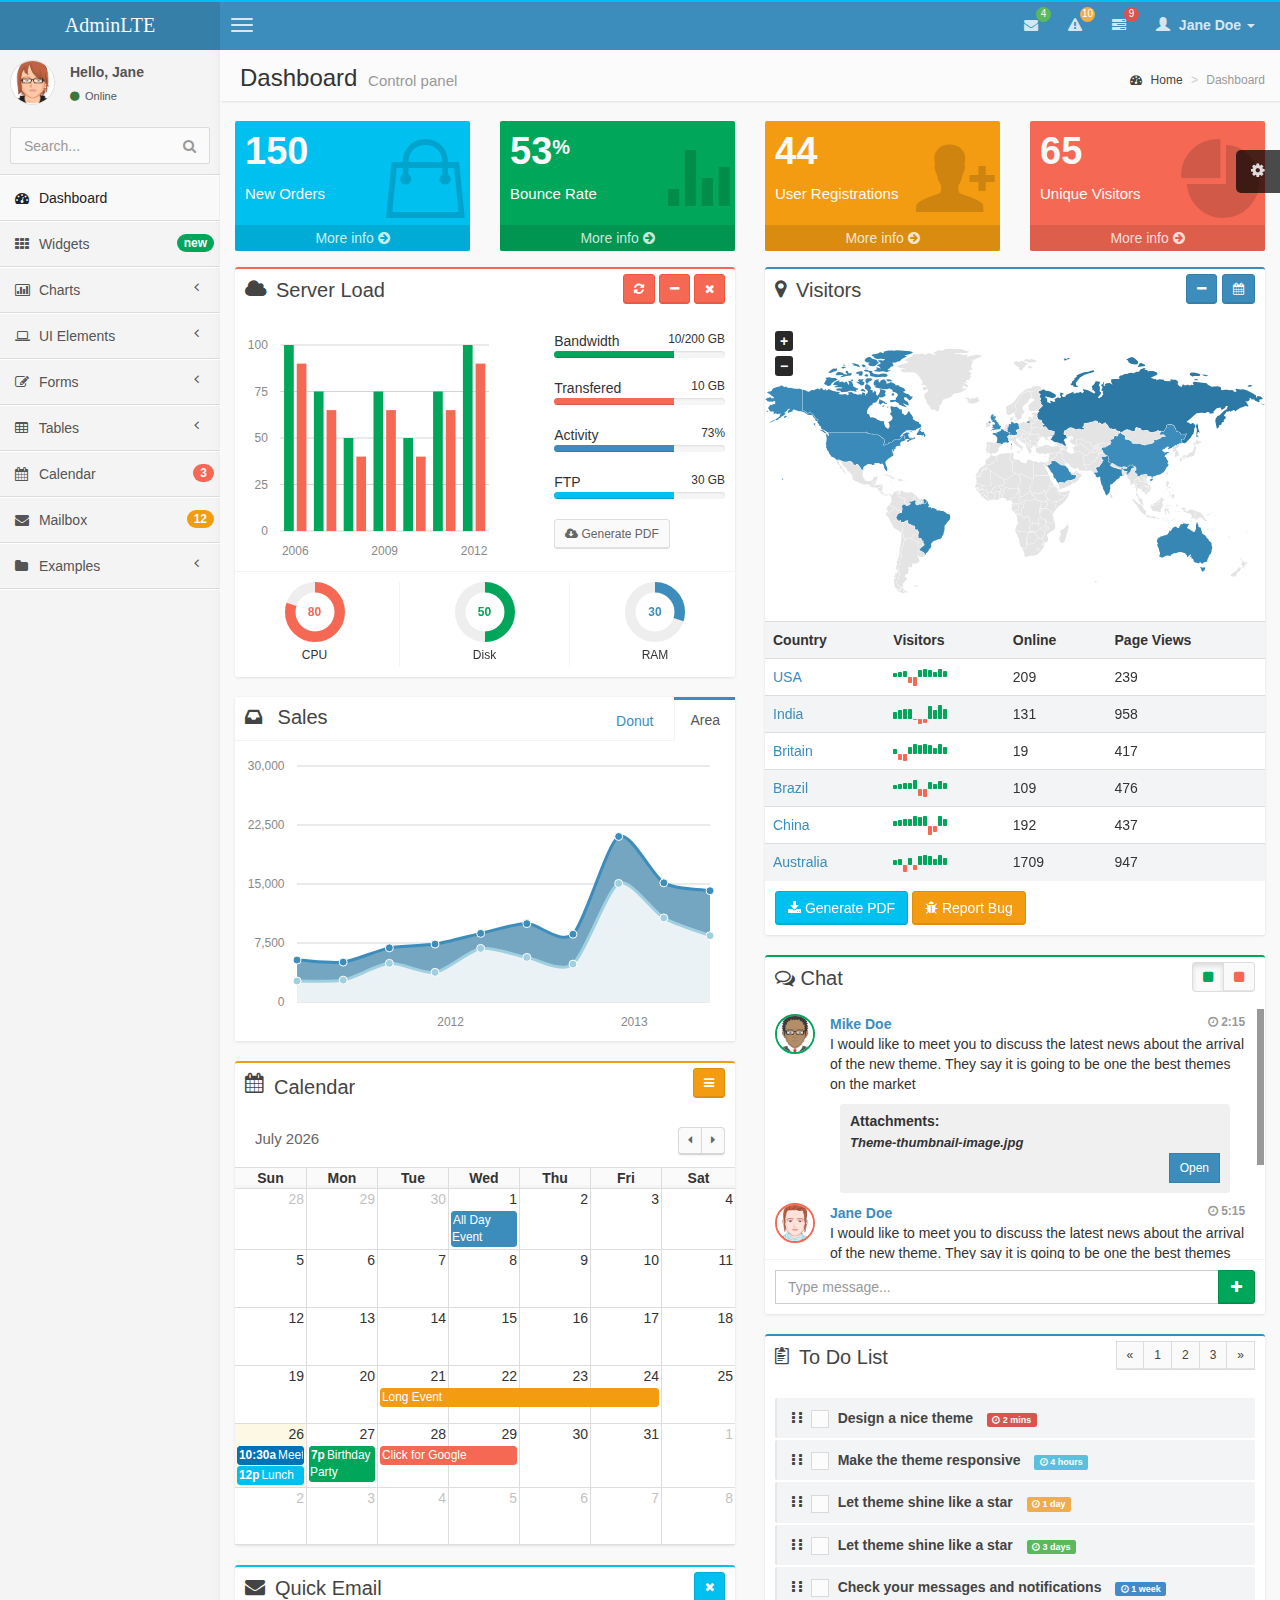
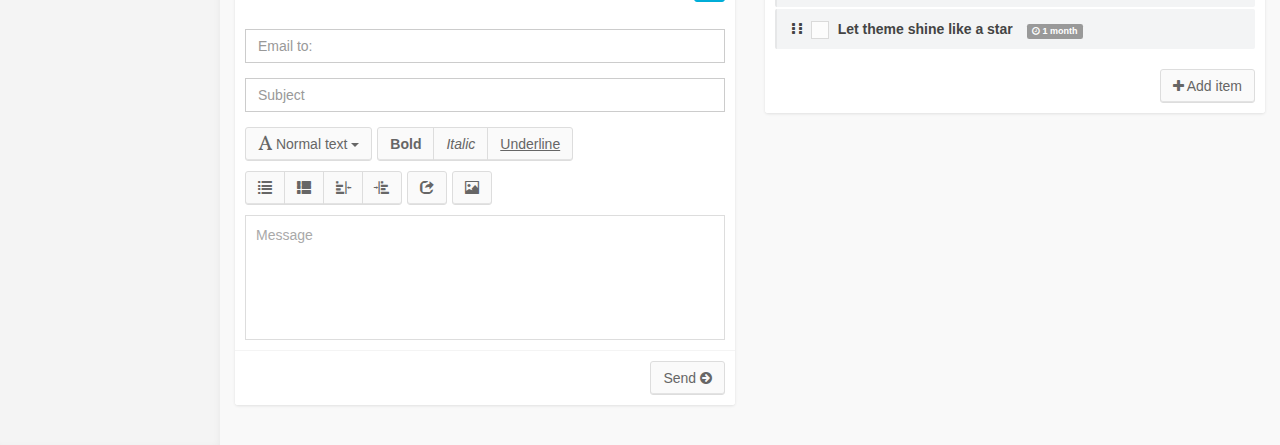
<file: web/ALTE-template/index.html>
<!DOCTYPE html>
<html>
    <head>
        <meta charset="UTF-8">
        <title>AdminLTE | Dashboard</title>
        <meta content='width=device-width, initial-scale=1, maximum-scale=1, user-scalable=no' name='viewport'>
        <!-- bootstrap 3.0.2 -->
        <link href="css/bootstrap.min.css" rel="stylesheet" type="text/css" />
        <!-- font Awesome -->
        <link href="css/font-awesome.min.css" rel="stylesheet" type="text/css" />
        <!-- Ionicons -->
        <link href="css/ionicons.min.css" rel="stylesheet" type="text/css" />
        <!-- Morris chart -->
        <link href="css/morris/morris.css" rel="stylesheet" type="text/css" />
        <!-- jvectormap -->
        <link href="css/jvectormap/jquery-jvectormap-1.2.2.css" rel="stylesheet" type="text/css" />
        <!-- fullCalendar -->
        <link href="css/fullcalendar/fullcalendar.css" rel="stylesheet" type="text/css" />
        <!-- Daterange picker -->
        <link href="css/daterangepicker/daterangepicker-bs3.css" rel="stylesheet" type="text/css" />
        <!-- bootstrap wysihtml5 - text editor -->
        <link href="css/bootstrap-wysihtml5/bootstrap3-wysihtml5.min.css" rel="stylesheet" type="text/css" />
        <!-- Theme style -->
        <link href="css/AdminLTE.css" rel="stylesheet" type="text/css" />

        <!-- HTML5 Shim and Respond.js IE8 support of HTML5 elements and media queries -->
        <!-- WARNING: Respond.js doesn't work if you view the page via file:// -->
        <!--[if lt IE 9]>
          <script src="https://oss.maxcdn.com/libs/html5shiv/3.7.0/html5shiv.js"></script>
          <script src="https://oss.maxcdn.com/libs/respond.js/1.3.0/respond.min.js"></script>
        <![endif]-->
    </head>
    <body class="skin-blue">
        <!-- header logo: style can be found in header.less -->
        <header class="header">
            <a href="index.html" class="logo">
                <!-- Add the class icon to your logo image or logo icon to add the margining -->
                AdminLTE
            </a>
            <!-- Header Navbar: style can be found in header.less -->
            <nav class="navbar navbar-static-top" role="navigation">
                <!-- Sidebar toggle button-->
                <a href="#" class="navbar-btn sidebar-toggle" data-toggle="offcanvas" role="button">
                    <span class="sr-only">Toggle navigation</span>
                    <span class="icon-bar"></span>
                    <span class="icon-bar"></span>
                    <span class="icon-bar"></span>
                </a>
                <div class="navbar-right">
                    <ul class="nav navbar-nav">
                        <!-- Messages: style can be found in dropdown.less-->
                        <li class="dropdown messages-menu">
                            <a href="#" class="dropdown-toggle" data-toggle="dropdown">
                                <i class="fa fa-envelope"></i>
                                <span class="label label-success">4</span>
                            </a>
                            <ul class="dropdown-menu">
                                <li class="header">You have 4 messages</li>
                                <li>
                                    <!-- inner menu: contains the actual data -->
                                    <ul class="menu">
                                        <li><!-- start message -->
                                            <a href="#">
                                                <div class="pull-left">
                                                    <img src="img/avatar3.png" class="img-circle" alt="User Image"/>
                                                </div>
                                                <h4>
                                                    Support Team
                                                    <small><i class="fa fa-clock-o"></i> 5 mins</small>
                                                </h4>
                                                <p>Why not buy a new awesome theme?</p>
                                            </a>
                                        </li><!-- end message -->
                                        <li>
                                            <a href="#">
                                                <div class="pull-left">
                                                    <img src="img/avatar2.png" class="img-circle" alt="user image"/>
                                                </div>
                                                <h4>
                                                    AdminLTE Design Team
                                                    <small><i class="fa fa-clock-o"></i> 2 hours</small>
                                                </h4>
                                                <p>Why not buy a new awesome theme?</p>
                                            </a>
                                        </li>
                                        <li>
                                            <a href="#">
                                                <div class="pull-left">
                                                    <img src="img/avatar.png" class="img-circle" alt="user image"/>
                                                </div>
                                                <h4>
                                                    Developers
                                                    <small><i class="fa fa-clock-o"></i> Today</small>
                                                </h4>
                                                <p>Why not buy a new awesome theme?</p>
                                            </a>
                                        </li>
                                        <li>
                                            <a href="#">
                                                <div class="pull-left">
                                                    <img src="img/avatar2.png" class="img-circle" alt="user image"/>
                                                </div>
                                                <h4>
                                                    Sales Department
                                                    <small><i class="fa fa-clock-o"></i> Yesterday</small>
                                                </h4>
                                                <p>Why not buy a new awesome theme?</p>
                                            </a>
                                        </li>
                                        <li>
                                            <a href="#">
                                                <div class="pull-left">
                                                    <img src="img/avatar.png" class="img-circle" alt="user image"/>
                                                </div>
                                                <h4>
                                                    Reviewers
                                                    <small><i class="fa fa-clock-o"></i> 2 days</small>
                                                </h4>
                                                <p>Why not buy a new awesome theme?</p>
                                            </a>
                                        </li>
                                    </ul>
                                </li>
                                <li class="footer"><a href="#">See All Messages</a></li>
                            </ul>
                        </li>
                        <!-- Notifications: style can be found in dropdown.less -->
                        <li class="dropdown notifications-menu">
                            <a href="#" class="dropdown-toggle" data-toggle="dropdown">
                                <i class="fa fa-warning"></i>
                                <span class="label label-warning">10</span>
                            </a>
                            <ul class="dropdown-menu">
                                <li class="header">You have 10 notifications</li>
                                <li>
                                    <!-- inner menu: contains the actual data -->
                                    <ul class="menu">
                                        <li>
                                            <a href="#">
                                                <i class="ion ion-ios7-people info"></i> 5 new members joined today
                                            </a>
                                        </li>
                                        <li>
                                            <a href="#">
                                                <i class="fa fa-warning danger"></i> Very long description here that may not fit into the page and may cause design problems
                                            </a>
                                        </li>
                                        <li>
                                            <a href="#">
                                                <i class="fa fa-users warning"></i> 5 new members joined
                                            </a>
                                        </li>

                                        <li>
                                            <a href="#">
                                                <i class="ion ion-ios7-cart success"></i> 25 sales made
                                            </a>
                                        </li>
                                        <li>
                                            <a href="#">
                                                <i class="ion ion-ios7-person danger"></i> You changed your username
                                            </a>
                                        </li>
                                    </ul>
                                </li>
                                <li class="footer"><a href="#">View all</a></li>
                            </ul>
                        </li>
                        <!-- Tasks: style can be found in dropdown.less -->
                        <li class="dropdown tasks-menu">
                            <a href="#" class="dropdown-toggle" data-toggle="dropdown">
                                <i class="fa fa-tasks"></i>
                                <span class="label label-danger">9</span>
                            </a>
                            <ul class="dropdown-menu">
                                <li class="header">You have 9 tasks</li>
                                <li>
                                    <!-- inner menu: contains the actual data -->
                                    <ul class="menu">
                                        <li><!-- Task item -->
                                            <a href="#">
                                                <h3>
                                                    Design some buttons
                                                    <small class="pull-right">20%</small>
                                                </h3>
                                                <div class="progress xs">
                                                    <div class="progress-bar progress-bar-aqua" style="width: 20%" role="progressbar" aria-valuenow="20" aria-valuemin="0" aria-valuemax="100">
                                                        <span class="sr-only">20% Complete</span>
                                                    </div>
                                                </div>
                                            </a>
                                        </li><!-- end task item -->
                                        <li><!-- Task item -->
                                            <a href="#">
                                                <h3>
                                                    Create a nice theme
                                                    <small class="pull-right">40%</small>
                                                </h3>
                                                <div class="progress xs">
                                                    <div class="progress-bar progress-bar-green" style="width: 40%" role="progressbar" aria-valuenow="20" aria-valuemin="0" aria-valuemax="100">
                                                        <span class="sr-only">40% Complete</span>
                                                    </div>
                                                </div>
                                            </a>
                                        </li><!-- end task item -->
                                        <li><!-- Task item -->
                                            <a href="#">
                                                <h3>
                                                    Some task I need to do
                                                    <small class="pull-right">60%</small>
                                                </h3>
                                                <div class="progress xs">
                                                    <div class="progress-bar progress-bar-red" style="width: 60%" role="progressbar" aria-valuenow="20" aria-valuemin="0" aria-valuemax="100">
                                                        <span class="sr-only">60% Complete</span>
                                                    </div>
                                                </div>
                                            </a>
                                        </li><!-- end task item -->
                                        <li><!-- Task item -->
                                            <a href="#">
                                                <h3>
                                                    Make beautiful transitions
                                                    <small class="pull-right">80%</small>
                                                </h3>
                                                <div class="progress xs">
                                                    <div class="progress-bar progress-bar-yellow" style="width: 80%" role="progressbar" aria-valuenow="20" aria-valuemin="0" aria-valuemax="100">
                                                        <span class="sr-only">80% Complete</span>
                                                    </div>
                                                </div>
                                            </a>
                                        </li><!-- end task item -->
                                    </ul>
                                </li>
                                <li class="footer">
                                    <a href="#">View all tasks</a>
                                </li>
                            </ul>
                        </li>
                        <!-- User Account: style can be found in dropdown.less -->
                        <li class="dropdown user user-menu">
                            <a href="#" class="dropdown-toggle" data-toggle="dropdown">
                                <i class="glyphicon glyphicon-user"></i>
                                <span>Jane Doe <i class="caret"></i></span>
                            </a>
                            <ul class="dropdown-menu">
                                <!-- User image -->
                                <li class="user-header bg-light-blue">
                                    <img src="img/avatar3.png" class="img-circle" alt="User Image" />
                                    <p>
                                        Jane Doe - Web Developer
                                        <small>Member since Nov. 2012</small>
                                    </p>
                                </li>
                                <!-- Menu Body -->
                                <li class="user-body">
                                    <div class="col-xs-4 text-center">
                                        <a href="#">Followers</a>
                                    </div>
                                    <div class="col-xs-4 text-center">
                                        <a href="#">Sales</a>
                                    </div>
                                    <div class="col-xs-4 text-center">
                                        <a href="#">Friends</a>
                                    </div>
                                </li>
                                <!-- Menu Footer-->
                                <li class="user-footer">
                                    <div class="pull-left">
                                        <a href="#" class="btn btn-default btn-flat">Profile</a>
                                    </div>
                                    <div class="pull-right">
                                        <a href="#" class="btn btn-default btn-flat">Sign out</a>
                                    </div>
                                </li>
                            </ul>
                        </li>
                    </ul>
                </div>
            </nav>
        </header>
        <div class="wrapper row-offcanvas row-offcanvas-left">
            <!-- Left side column. contains the logo and sidebar -->
            <aside class="left-side sidebar-offcanvas">
                <!-- sidebar: style can be found in sidebar.less -->
                <section class="sidebar">
                    <!-- Sidebar user panel -->
                    <div class="user-panel">
                        <div class="pull-left image">
                            <img src="img/avatar3.png" class="img-circle" alt="User Image" />
                        </div>
                        <div class="pull-left info">
                            <p>Hello, Jane</p>

                            <a href="#"><i class="fa fa-circle text-success"></i> Online</a>
                        </div>
                    </div>
                    <!-- search form -->
                    <form action="#" method="get" class="sidebar-form">
                        <div class="input-group">
                            <input type="text" name="q" class="form-control" placeholder="Search..."/>
                            <span class="input-group-btn">
                                <button type='submit' name='seach' id='search-btn' class="btn btn-flat"><i class="fa fa-search"></i></button>
                            </span>
                        </div>
                    </form>
                    <!-- /.search form -->
                    <!-- sidebar menu: : style can be found in sidebar.less -->
                    <ul class="sidebar-menu">
                        <li class="active">
                            <a href="index.html">
                                <i class="fa fa-dashboard"></i> <span>Dashboard</span>
                            </a>
                        </li>
                        <li>
                            <a href="pages/widgets.html">
                                <i class="fa fa-th"></i> <span>Widgets</span> <small class="badge pull-right bg-green">new</small>
                            </a>
                        </li>
                        <li class="treeview">
                            <a href="#">
                                <i class="fa fa-bar-chart-o"></i>
                                <span>Charts</span>
                                <i class="fa fa-angle-left pull-right"></i>
                            </a>
                            <ul class="treeview-menu">
                                <li><a href="pages/charts/morris.html"><i class="fa fa-angle-double-right"></i> Morris</a></li>
                                <li><a href="pages/charts/flot.html"><i class="fa fa-angle-double-right"></i> Flot</a></li>
                                <li><a href="pages/charts/inline.html"><i class="fa fa-angle-double-right"></i> Inline charts</a></li>
                            </ul>
                        </li>
                        <li class="treeview">
                            <a href="#">
                                <i class="fa fa-laptop"></i>
                                <span>UI Elements</span>
                                <i class="fa fa-angle-left pull-right"></i>
                            </a>
                            <ul class="treeview-menu">
                                <li><a href="pages/UI/general.html"><i class="fa fa-angle-double-right"></i> General</a></li>
                                <li><a href="pages/UI/icons.html"><i class="fa fa-angle-double-right"></i> Icons</a></li>
                                <li><a href="pages/UI/buttons.html"><i class="fa fa-angle-double-right"></i> Buttons</a></li>
                                <li><a href="pages/UI/sliders.html"><i class="fa fa-angle-double-right"></i> Sliders</a></li>
                                <li><a href="pages/UI/timeline.html"><i class="fa fa-angle-double-right"></i> Timeline</a></li>
                            </ul>
                        </li>
                        <li class="treeview">
                            <a href="#">
                                <i class="fa fa-edit"></i> <span>Forms</span>
                                <i class="fa fa-angle-left pull-right"></i>
                            </a>
                            <ul class="treeview-menu">
                                <li><a href="pages/forms/general.html"><i class="fa fa-angle-double-right"></i> General Elements</a></li>
                                <li><a href="pages/forms/advanced.html"><i class="fa fa-angle-double-right"></i> Advanced Elements</a></li>
                                <li><a href="pages/forms/editors.html"><i class="fa fa-angle-double-right"></i> Editors</a></li>
                            </ul>
                        </li>
                        <li class="treeview">
                            <a href="#">
                                <i class="fa fa-table"></i> <span>Tables</span>
                                <i class="fa fa-angle-left pull-right"></i>
                            </a>
                            <ul class="treeview-menu">
                                <li><a href="pages/tables/simple.html"><i class="fa fa-angle-double-right"></i> Simple tables</a></li>
                                <li><a href="pages/tables/data.html"><i class="fa fa-angle-double-right"></i> Data tables</a></li>
                            </ul>
                        </li>
                        <li>
                            <a href="pages/calendar.html">
                                <i class="fa fa-calendar"></i> <span>Calendar</span>
                                <small class="badge pull-right bg-red">3</small>
                            </a>
                        </li>
                        <li>
                            <a href="pages/mailbox.html">
                                <i class="fa fa-envelope"></i> <span>Mailbox</span>
                                <small class="badge pull-right bg-yellow">12</small>
                            </a>
                        </li>
                        <li class="treeview">
                            <a href="#">
                                <i class="fa fa-folder"></i> <span>Examples</span>
                                <i class="fa fa-angle-left pull-right"></i>
                            </a>
                            <ul class="treeview-menu">
                                <li><a href="pages/examples/invoice.html"><i class="fa fa-angle-double-right"></i> Invoice</a></li>
                                <li><a href="pages/examples/login.html"><i class="fa fa-angle-double-right"></i> Login</a></li>
                                <li><a href="pages/examples/register.html"><i class="fa fa-angle-double-right"></i> Register</a></li>
                                <li><a href="pages/examples/lockscreen.html"><i class="fa fa-angle-double-right"></i> Lockscreen</a></li>
                                <li><a href="pages/examples/404.html"><i class="fa fa-angle-double-right"></i> 404 Error</a></li>
                                <li><a href="pages/examples/500.html"><i class="fa fa-angle-double-right"></i> 500 Error</a></li>
                                <li><a href="pages/examples/blank.html"><i class="fa fa-angle-double-right"></i> Blank Page</a></li>
                            </ul>
                        </li>
                    </ul>
                </section>
                <!-- /.sidebar -->
            </aside>

            <!-- Right side column. Contains the navbar and content of the page -->
            <aside class="right-side">
                <!-- Content Header (Page header) -->
                <section class="content-header">
                    <h1>
                        Dashboard
                        <small>Control panel</small>
                    </h1>
                    <ol class="breadcrumb">
                        <li><a href="#"><i class="fa fa-dashboard"></i> Home</a></li>
                        <li class="active">Dashboard</li>
                    </ol>
                </section>

                <!-- Main content -->
                <section class="content">

                    <!-- Small boxes (Stat box) -->
                    <div class="row">
                        <div class="col-lg-3 col-xs-6">
                            <!-- small box -->
                            <div class="small-box bg-aqua">
                                <div class="inner">
                                    <h3>
                                        150
                                    </h3>
                                    <p>
                                        New Orders
                                    </p>
                                </div>
                                <div class="icon">
                                    <i class="ion ion-bag"></i>
                                </div>
                                <a href="#" class="small-box-footer">
                                    More info <i class="fa fa-arrow-circle-right"></i>
                                </a>
                            </div>
                        </div><!-- ./col -->
                        <div class="col-lg-3 col-xs-6">
                            <!-- small box -->
                            <div class="small-box bg-green">
                                <div class="inner">
                                    <h3>
                                        53<sup style="font-size: 20px">%</sup>
                                    </h3>
                                    <p>
                                        Bounce Rate
                                    </p>
                                </div>
                                <div class="icon">
                                    <i class="ion ion-stats-bars"></i>
                                </div>
                                <a href="#" class="small-box-footer">
                                    More info <i class="fa fa-arrow-circle-right"></i>
                                </a>
                            </div>
                        </div><!-- ./col -->
                        <div class="col-lg-3 col-xs-6">
                            <!-- small box -->
                            <div class="small-box bg-yellow">
                                <div class="inner">
                                    <h3>
                                        44
                                    </h3>
                                    <p>
                                        User Registrations
                                    </p>
                                </div>
                                <div class="icon">
                                    <i class="ion ion-person-add"></i>
                                </div>
                                <a href="#" class="small-box-footer">
                                    More info <i class="fa fa-arrow-circle-right"></i>
                                </a>
                            </div>
                        </div><!-- ./col -->
                        <div class="col-lg-3 col-xs-6">
                            <!-- small box -->
                            <div class="small-box bg-red">
                                <div class="inner">
                                    <h3>
                                        65
                                    </h3>
                                    <p>
                                        Unique Visitors
                                    </p>
                                </div>
                                <div class="icon">
                                    <i class="ion ion-pie-graph"></i>
                                </div>
                                <a href="#" class="small-box-footer">
                                    More info <i class="fa fa-arrow-circle-right"></i>
                                </a>
                            </div>
                        </div><!-- ./col -->
                    </div><!-- /.row -->

                    <!-- top row -->
                    <div class="row">
                        <div class="col-xs-12 connectedSortable">
                            
                        </div><!-- /.col -->
                    </div>
                    <!-- /.row -->

                    <!-- Main row -->
                    <div class="row">
                        <!-- Left col -->
                        <section class="col-lg-6 connectedSortable"> 
                            <!-- Box (with bar chart) -->
                            <div class="box box-danger" id="loading-example">
                                <div class="box-header">
                                    <!-- tools box -->
                                    <div class="pull-right box-tools">
                                        <button class="btn btn-danger btn-sm refresh-btn" data-toggle="tooltip" title="Reload"><i class="fa fa-refresh"></i></button>
                                        <button class="btn btn-danger btn-sm" data-widget='collapse' data-toggle="tooltip" title="Collapse"><i class="fa fa-minus"></i></button>
                                        <button class="btn btn-danger btn-sm" data-widget='remove' data-toggle="tooltip" title="Remove"><i class="fa fa-times"></i></button>
                                    </div><!-- /. tools -->
                                    <i class="fa fa-cloud"></i>

                                    <h3 class="box-title">Server Load</h3>
                                </div><!-- /.box-header -->
                                <div class="box-body no-padding">
                                    <div class="row">
                                        <div class="col-sm-7">
                                            <!-- bar chart -->
                                            <div class="chart" id="bar-chart" style="height: 250px;"></div>
                                        </div>
                                        <div class="col-sm-5">
                                            <div class="pad">
                                                <!-- Progress bars -->
                                                <div class="clearfix">
                                                    <span class="pull-left">Bandwidth</span>
                                                    <small class="pull-right">10/200 GB</small>
                                                </div>
                                                <div class="progress xs">
                                                    <div class="progress-bar progress-bar-green" style="width: 70%;"></div>
                                                </div>

                                                <div class="clearfix">
                                                    <span class="pull-left">Transfered</span>
                                                    <small class="pull-right">10 GB</small>
                                                </div>
                                                <div class="progress xs">
                                                    <div class="progress-bar progress-bar-red" style="width: 70%;"></div>
                                                </div>

                                                <div class="clearfix">
                                                    <span class="pull-left">Activity</span>
                                                    <small class="pull-right">73%</small>
                                                </div>
                                                <div class="progress xs">
                                                    <div class="progress-bar progress-bar-light-blue" style="width: 70%;"></div>
                                                </div>

                                                <div class="clearfix">
                                                    <span class="pull-left">FTP</span>
                                                    <small class="pull-right">30 GB</small>
                                                </div>
                                                <div class="progress xs">
                                                    <div class="progress-bar progress-bar-aqua" style="width: 70%;"></div>
                                                </div>
                                                <!-- Buttons -->
                                                <p>
                                                    <button class="btn btn-default btn-sm"><i class="fa fa-cloud-download"></i> Generate PDF</button>
                                                </p>
                                            </div><!-- /.pad -->
                                        </div><!-- /.col -->
                                    </div><!-- /.row - inside box -->
                                </div><!-- /.box-body -->
                                <div class="box-footer">
                                    <div class="row">
                                        <div class="col-xs-4 text-center" style="border-right: 1px solid #f4f4f4">
                                            <input type="text" class="knob" data-readonly="true" value="80" data-width="60" data-height="60" data-fgColor="#f56954"/>
                                            <div class="knob-label">CPU</div>
                                        </div><!-- ./col -->
                                        <div class="col-xs-4 text-center" style="border-right: 1px solid #f4f4f4">
                                            <input type="text" class="knob" data-readonly="true" value="50" data-width="60" data-height="60" data-fgColor="#00a65a"/>
                                            <div class="knob-label">Disk</div>
                                        </div><!-- ./col -->
                                        <div class="col-xs-4 text-center">
                                            <input type="text" class="knob" data-readonly="true" value="30" data-width="60" data-height="60" data-fgColor="#3c8dbc"/>
                                            <div class="knob-label">RAM</div>
                                        </div><!-- ./col -->
                                    </div><!-- /.row -->
                                </div><!-- /.box-footer -->
                            </div><!-- /.box -->        
                            
                            <!-- Custom tabs (Charts with tabs)-->
                            <div class="nav-tabs-custom">
                                <!-- Tabs within a box -->
                                <ul class="nav nav-tabs pull-right">
                                    <li class="active"><a href="#revenue-chart" data-toggle="tab">Area</a></li>
                                    <li><a href="#sales-chart" data-toggle="tab">Donut</a></li>
                                    <li class="pull-left header"><i class="fa fa-inbox"></i> Sales</li>
                                </ul>
                                <div class="tab-content no-padding">
                                    <!-- Morris chart - Sales -->
                                    <div class="chart tab-pane active" id="revenue-chart" style="position: relative; height: 300px;"></div>
                                    <div class="chart tab-pane" id="sales-chart" style="position: relative; height: 300px;"></div>
                                </div>
                            </div><!-- /.nav-tabs-custom -->
                                                
                            <!-- Calendar -->
                            <div class="box box-warning">
                                <div class="box-header">
                                    <i class="fa fa-calendar"></i>
                                    <div class="box-title">Calendar</div>
                                    
                                    <!-- tools box -->
                                    <div class="pull-right box-tools">
                                        <!-- button with a dropdown -->
                                        <div class="btn-group">
                                            <button class="btn btn-warning btn-sm dropdown-toggle" data-toggle="dropdown"><i class="fa fa-bars"></i></button>
                                            <ul class="dropdown-menu pull-right" role="menu">
                                                <li><a href="#">Add new event</a></li>
                                                <li><a href="#">Clear events</a></li>
                                                <li class="divider"></li>
                                                <li><a href="#">View calendar</a></li>
                                            </ul>
                                        </div>
                                    </div><!-- /. tools -->                                    
                                </div><!-- /.box-header -->
                                <div class="box-body no-padding">
                                    <!--The calendar -->
                                    <div id="calendar"></div>
                                </div><!-- /.box-body -->
                            </div><!-- /.box -->

                            <!-- quick email widget -->
                            <div class="box box-info">
                                <div class="box-header">
                                    <i class="fa fa-envelope"></i>
                                    <h3 class="box-title">Quick Email</h3>
                                    <!-- tools box -->
                                    <div class="pull-right box-tools">
                                        <button class="btn btn-info btn-sm" data-widget="remove" data-toggle="tooltip" title="Remove"><i class="fa fa-times"></i></button>
                                    </div><!-- /. tools -->
                                </div>
                                <div class="box-body">
                                    <form action="#" method="post">
                                        <div class="form-group">
                                            <input type="email" class="form-control" name="emailto" placeholder="Email to:"/>
                                        </div>
                                        <div class="form-group">
                                            <input type="text" class="form-control" name="subject" placeholder="Subject"/>
                                        </div>
                                        <div>
                                            <textarea class="textarea" placeholder="Message" style="width: 100%; height: 125px; font-size: 14px; line-height: 18px; border: 1px solid #dddddd; padding: 10px;"></textarea>
                                        </div>
                                    </form>
                                </div>
                                <div class="box-footer clearfix">
                                    <button class="pull-right btn btn-default" id="sendEmail">Send <i class="fa fa-arrow-circle-right"></i></button>
                                </div>
                            </div>

                        </section><!-- /.Left col -->
                        <!-- right col (We are only adding the ID to make the widgets sortable)-->
                        <section class="col-lg-6 connectedSortable">
                            <!-- Map box -->
                            <div class="box box-primary">
                                <div class="box-header">
                                    <!-- tools box -->
                                    <div class="pull-right box-tools">                                        
                                        <button class="btn btn-primary btn-sm daterange pull-right" data-toggle="tooltip" title="Date range"><i class="fa fa-calendar"></i></button>
                                        <button class="btn btn-primary btn-sm pull-right" data-widget='collapse' data-toggle="tooltip" title="Collapse" style="margin-right: 5px;"><i class="fa fa-minus"></i></button>
                                    </div><!-- /. tools -->

                                    <i class="fa fa-map-marker"></i>
                                    <h3 class="box-title">
                                        Visitors
                                    </h3>
                                </div>
                                <div class="box-body no-padding">
                                    <div id="world-map" style="height: 300px;"></div>
                                    <div class="table-responsive">
                                        <!-- .table - Uses sparkline charts-->
                                        <table class="table table-striped">
                                            <tr>
                                                <th>Country</th>
                                                <th>Visitors</th>
                                                <th>Online</th>
                                                <th>Page Views</th>
                                            </tr>
                                            <tr>
                                                <td><a href="#">USA</a></td>
                                                <td><div id="sparkline-1"></div></td>
                                                <td>209</td>
                                                <td>239</td>
                                            </tr>
                                            <tr>
                                                <td><a href="#">India</a></td>
                                                <td><div id="sparkline-2"></div></td>
                                                <td>131</td>
                                                <td>958</td>
                                            </tr>
                                            <tr>
                                                <td><a href="#">Britain</a></td>
                                                <td><div id="sparkline-3"></div></td>
                                                <td>19</td>
                                                <td>417</td>
                                            </tr>
                                            <tr>
                                                <td><a href="#">Brazil</a></td>
                                                <td><div id="sparkline-4"></div></td>
                                                <td>109</td>
                                                <td>476</td>
                                            </tr>
                                            <tr>
                                                <td><a href="#">China</a></td>
                                                <td><div id="sparkline-5"></div></td>
                                                <td>192</td>
                                                <td>437</td>
                                            </tr>
                                            <tr>
                                                <td><a href="#">Australia</a></td>
                                                <td><div id="sparkline-6"></div></td>
                                                <td>1709</td>
                                                <td>947</td>
                                            </tr>
                                        </table><!-- /.table -->
                                    </div>
                                </div><!-- /.box-body-->
                                <div class="box-footer">
                                    <button class="btn btn-info"><i class="fa fa-download"></i> Generate PDF</button>
                                    <button class="btn btn-warning"><i class="fa fa-bug"></i> Report Bug</button>
                                </div>
                            </div>
                            <!-- /.box -->

                            <!-- Chat box -->
                            <div class="box box-success">
                                <div class="box-header">
                                    <h3 class="box-title"><i class="fa fa-comments-o"></i> Chat</h3>
                                    <div class="box-tools pull-right" data-toggle="tooltip" title="Status">
                                        <div class="btn-group" data-toggle="btn-toggle" >
                                            <button type="button" class="btn btn-default btn-sm active"><i class="fa fa-square text-green"></i></button>                                            
                                            <button type="button" class="btn btn-default btn-sm"><i class="fa fa-square text-red"></i></button>
                                        </div>
                                    </div>
                                </div>
                                <div class="box-body chat" id="chat-box">
                                    <!-- chat item -->
                                    <div class="item">
                                        <img src="img/avatar.png" alt="user image" class="online"/>
                                        <p class="message">
                                            <a href="#" class="name">
                                                <small class="text-muted pull-right"><i class="fa fa-clock-o"></i> 2:15</small>
                                                Mike Doe
                                            </a>
                                            I would like to meet you to discuss the latest news about
                                            the arrival of the new theme. They say it is going to be one the
                                            best themes on the market
                                        </p>
                                        <div class="attachment">
                                            <h4>Attachments:</h4>
                                            <p class="filename">
                                                Theme-thumbnail-image.jpg
                                            </p>
                                            <div class="pull-right">
                                                <button class="btn btn-primary btn-sm btn-flat">Open</button>
                                            </div>
                                        </div><!-- /.attachment -->
                                    </div><!-- /.item -->
                                    <!-- chat item -->
                                    <div class="item">
                                        <img src="img/avatar2.png" alt="user image" class="offline"/>
                                        <p class="message">
                                            <a href="#" class="name">
                                                <small class="text-muted pull-right"><i class="fa fa-clock-o"></i> 5:15</small>
                                                Jane Doe
                                            </a>
                                            I would like to meet you to discuss the latest news about
                                            the arrival of the new theme. They say it is going to be one the
                                            best themes on the market
                                        </p>
                                    </div><!-- /.item -->
                                    <!-- chat item -->
                                    <div class="item">
                                        <img src="img/avatar3.png" alt="user image" class="offline"/>
                                        <p class="message">
                                            <a href="#" class="name">
                                                <small class="text-muted pull-right"><i class="fa fa-clock-o"></i> 5:30</small>
                                                Susan Doe
                                            </a>
                                            I would like to meet you to discuss the latest news about
                                            the arrival of the new theme. They say it is going to be one the
                                            best themes on the market
                                        </p>
                                    </div><!-- /.item -->
                                </div><!-- /.chat -->
                                <div class="box-footer">
                                    <div class="input-group">
                                        <input class="form-control" placeholder="Type message..."/>
                                        <div class="input-group-btn">
                                            <button class="btn btn-success"><i class="fa fa-plus"></i></button>
                                        </div>
                                    </div>
                                </div>
                            </div><!-- /.box (chat box) -->

                            <!-- TO DO List -->
                            <div class="box box-primary">
                                <div class="box-header">
                                    <i class="ion ion-clipboard"></i>
                                    <h3 class="box-title">To Do List</h3>
                                    <div class="box-tools pull-right">
                                        <ul class="pagination pagination-sm inline">
                                            <li><a href="#">&laquo;</a></li>
                                            <li><a href="#">1</a></li>
                                            <li><a href="#">2</a></li>
                                            <li><a href="#">3</a></li>
                                            <li><a href="#">&raquo;</a></li>
                                        </ul>
                                    </div>
                                </div><!-- /.box-header -->
                                <div class="box-body">
                                    <ul class="todo-list">
                                        <li>
                                            <!-- drag handle -->
                                            <span class="handle">
                                                <i class="fa fa-ellipsis-v"></i>
                                                <i class="fa fa-ellipsis-v"></i>
                                            </span>  
                                            <!-- checkbox -->
                                            <input type="checkbox" value="" name=""/>                                            
                                            <!-- todo text -->
                                            <span class="text">Design a nice theme</span>
                                            <!-- Emphasis label -->
                                            <small class="label label-danger"><i class="fa fa-clock-o"></i> 2 mins</small>
                                            <!-- General tools such as edit or delete-->
                                            <div class="tools">
                                                <i class="fa fa-edit"></i>
                                                <i class="fa fa-trash-o"></i>
                                            </div>
                                        </li>
                                        <li>
                                            <span class="handle">
                                                <i class="fa fa-ellipsis-v"></i>
                                                <i class="fa fa-ellipsis-v"></i>
                                            </span>                                            
                                            <input type="checkbox" value="" name=""/>
                                            <span class="text">Make the theme responsive</span>
                                            <small class="label label-info"><i class="fa fa-clock-o"></i> 4 hours</small>
                                            <div class="tools">
                                                <i class="fa fa-edit"></i>
                                                <i class="fa fa-trash-o"></i>
                                            </div>
                                        </li>
                                        <li>
                                            <span class="handle">
                                                <i class="fa fa-ellipsis-v"></i>
                                                <i class="fa fa-ellipsis-v"></i>
                                            </span>
                                            <input type="checkbox" value="" name=""/>
                                            <span class="text">Let theme shine like a star</span>
                                            <small class="label label-warning"><i class="fa fa-clock-o"></i> 1 day</small>
                                            <div class="tools">
                                                <i class="fa fa-edit"></i>
                                                <i class="fa fa-trash-o"></i>
                                            </div>
                                        </li>
                                        <li>
                                            <span class="handle">
                                                <i class="fa fa-ellipsis-v"></i>
                                                <i class="fa fa-ellipsis-v"></i>
                                            </span>
                                            <input type="checkbox" value="" name=""/>
                                            <span class="text">Let theme shine like a star</span>
                                            <small class="label label-success"><i class="fa fa-clock-o"></i> 3 days</small>
                                            <div class="tools">
                                                <i class="fa fa-edit"></i>
                                                <i class="fa fa-trash-o"></i>
                                            </div>
                                        </li>
                                        <li>
                                            <span class="handle">
                                                <i class="fa fa-ellipsis-v"></i>
                                                <i class="fa fa-ellipsis-v"></i>
                                            </span>
                                            <input type="checkbox" value="" name=""/>
                                            <span class="text">Check your messages and notifications</span>
                                            <small class="label label-primary"><i class="fa fa-clock-o"></i> 1 week</small>
                                            <div class="tools">
                                                <i class="fa fa-edit"></i>
                                                <i class="fa fa-trash-o"></i>
                                            </div>
                                        </li>
                                        <li>
                                            <span class="handle">
                                                <i class="fa fa-ellipsis-v"></i>
                                                <i class="fa fa-ellipsis-v"></i>
                                            </span>
                                            <input type="checkbox" value="" name=""/>
                                            <span class="text">Let theme shine like a star</span>
                                            <small class="label label-default"><i class="fa fa-clock-o"></i> 1 month</small>
                                            <div class="tools">
                                                <i class="fa fa-edit"></i>
                                                <i class="fa fa-trash-o"></i>
                                            </div>
                                        </li>
                                    </ul>
                                </div><!-- /.box-body -->
                                <div class="box-footer clearfix no-border">
                                    <button class="btn btn-default pull-right"><i class="fa fa-plus"></i> Add item</button>
                                </div>
                            </div><!-- /.box -->

                        </section><!-- right col -->
                    </div><!-- /.row (main row) -->

                </section><!-- /.content -->
            </aside><!-- /.right-side -->
        </div><!-- ./wrapper -->

        <!-- add new calendar event modal -->


        <!-- jQuery 2.0.2 -->
        <script src="../jquery-2.1.0.js"></script>
        <!-- jQuery UI 1.10.3 -->
        <script src="js/jquery-ui-1.10.3.min.js" type="text/javascript"></script>
        <!-- Bootstrap -->
        <script src="js/bootstrap.min.js" type="text/javascript"></script>
        <!-- Morris.js charts -->
        <script src="../raphael.js"></script>
        <script src="js/plugins/morris/morris.min.js" type="text/javascript"></script>
        <!-- Sparkline -->
        <script src="js/plugins/sparkline/jquery.sparkline.min.js" type="text/javascript"></script>
        <!-- jvectormap -->
        <script src="js/plugins/jvectormap/jquery-jvectormap-1.2.2.min.js" type="text/javascript"></script>
        <script src="js/plugins/jvectormap/jquery-jvectormap-world-mill-en.js" type="text/javascript"></script>
        <!-- fullCalendar -->
        <script src="js/plugins/fullcalendar/fullcalendar.min.js" type="text/javascript"></script>
        <!-- jQuery Knob Chart -->
        <script src="js/plugins/jqueryKnob/jquery.knob.js" type="text/javascript"></script>
        <!-- daterangepicker -->
        <script src="js/plugins/daterangepicker/daterangepicker.js" type="text/javascript"></script>
        <!-- Bootstrap WYSIHTML5 -->
        <script src="js/plugins/bootstrap-wysihtml5/bootstrap3-wysihtml5.all.min.js" type="text/javascript"></script>
        <!-- iCheck -->
        <script src="js/plugins/iCheck/icheck.min.js" type="text/javascript"></script>

        <!-- AdminLTE App -->
        <script src="js/AdminLTE/app.js" type="text/javascript"></script>
        
        <!-- AdminLTE dashboard demo (This is only for demo purposes) -->
        <script src="js/AdminLTE/dashboard.js" type="text/javascript"></script>        

    </body>
</html>
</file>
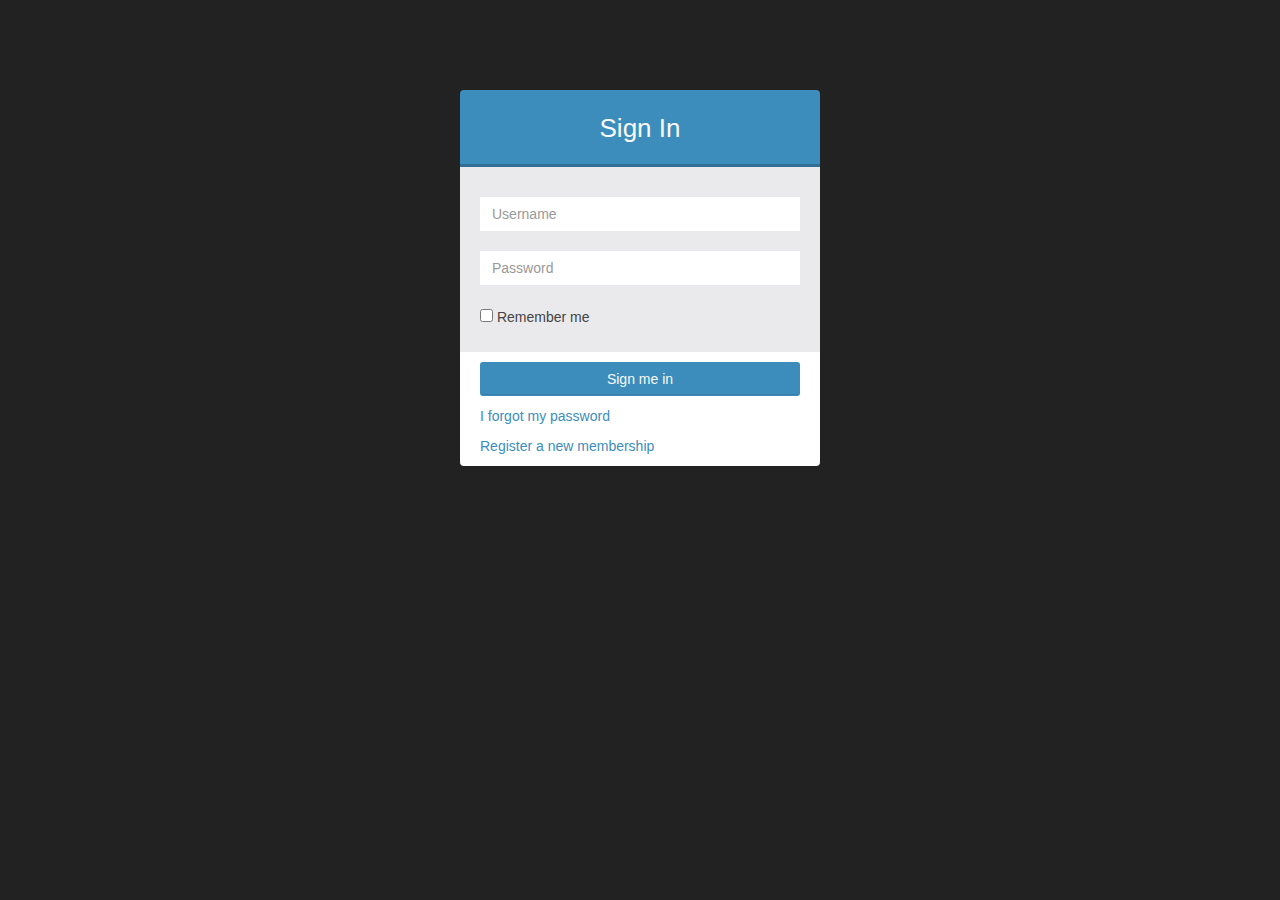
<file: web/admin.html>
<!DOCTYPE html>
<html>
<head>
    <meta charset="UTF-8">
    <title>Admin Page</title>
    <meta content='width=device-width, initial-scale=1, maximum-scale=1, user-scalable=no' name='viewport'>
    <!-- bootstrap 3.0.2 -->
    <link href="ALTE-template/css/bootstrap.min.css" rel="stylesheet" type="text/css"/>
    <!-- font Awesome -->
    <link href="ALTE-template/css/font-awesome.min.css" rel="stylesheet" type="text/css"/>
    <!-- Ionicons -->
    <link href="ALTE-template/css/ionicons.min.css" rel="stylesheet" type="text/css"/>
    <!-- Theme style -->
    <link href="ALTE-template/css/AdminLTE.css" rel="stylesheet" type="text/css"/>

    <!-- HTML5 Shim and Respond.js IE8 support of HTML5 elements and media queries -->
    <!-- WARNING: Respond.js doesn't work if you view the page via file:// -->
    <!--[if lt IE 9]>
    <script src="https://oss.maxcdn.com/libs/html5shiv/3.7.0/html5shiv.js"></script>
    <script src="https://oss.maxcdn.com/libs/respond.js/1.3.0/respond.min.js"></script>
    <![endif]-->

    <!-- <link rel="stylesheet" type="text/css" href="new/Commonmmon.css" />
    <link rel="stylesheet" type="text/css" href="new/css/PNShow.css" /> -->

    <!-- jQuery 2.0.2 -->
    <script src="jquery-2.1.0.js"></script>
    <script src="new/js/util.js"></script>
    <script src="highcharts/highcharts.js"></script>
    <script src="highcharts/modules/exporting.js"></script>
</head>
<body class="skin-blue">
<script type="text/javascript">
    $(document).ready(function () {
        if (checkLogin()) {
            prepare();
        } else {
            alert("Please login first.");
            window.location.href = "login.html";
        }
    });

    function checkLogin() {
        var uid = sessionStorage.getItem("uid");
        if (uid === null || uid === undefined) {
            return false;
        } else {
            return true;
        }
    }

</script>
<!-- header logo: style can be found in header.less -->
<header class="header">
    <a href="admin.html" class="logo">
        <!-- Add the class icon to your logo image or logo icon to add the margining -->
        Process Miner
    </a>
    <!-- Header Navbar: style can be found in header.less -->
    <nav class="navbar navbar-static-top" role="navigation">
        <!-- Sidebar toggle button-->
        <a href="javascript:void(0)" class="navbar-btn sidebar-toggle" data-toggle="offcanvas" role="button">
            <span class="sr-only">Toggle navigation</span>
            <span class="icon-bar"></span>
            <span class="icon-bar"></span>
            <span class="icon-bar"></span>
        </a>
        <div class="navbar-right">
            <ul class="nav navbar-nav">
                <!-- User Account: style can be found in dropdown.less -->
                <li class="dropdown user user-menu">
                    <a href="javascript:void(0)" class="dropdown-toggle" data-toggle="dropdown">
                        <i class="glyphicon glyphicon-user"></i>
                        <span><label class="username"></label><i class="caret"></i></span>
                    </a>
                    <ul class="dropdown-menu">
                        <!-- User image -->
                        <li class="user-header bg-light-blue">
                            <img src="ALTE-template/img/avatar.png" class="img-circle" alt="User Image"/>
                            <p>
                                <label class="username"></label>
                                <small>Administrator</small>
                            </p>
                        </li>
                        <!-- Menu Footer-->
                        <li class="user-footer">
                            <div class="pull-left">
                                <a href="javascript:void(0)" class="btn btn-default btn-flat">Profile</a>
                            </div>
                            <div class="pull-right">
                                <button id="signout" class="btn btn-default btn-flat" onclick="signout()">Sign out
                                </button>
                            </div>
                        </li>
                    </ul>
                </li>
            </ul>
        </div>
    </nav>
</header>
<div class="wrapper row-offcanvas row-offcanvas-left">
    <!-- Left side column. contains the logo and sidebar -->
    <aside class="left-side sidebar-offcanvas">
        <!-- sidebar: style can be found in sidebar.less -->
        <section class="sidebar">
            <!-- Sidebar user panel -->
            <div class="user-panel">
                <div class="pull-left image">
                    <img src="ALTE-template/img/avatar.png" class="img-circle" alt="User Image"/>
                </div>
                <div class="pull-left info">
                    <p>Hello, <label class="username"></label></p>

                    <a href="javascript:void(0)"><i class="fa fa-circle text-success"></i> Online</a>
                </div>
            </div>
            <!-- search form -->
            <!-- <form action="#" method="get" class="sidebar-form">
                <div class="input-group">
                    <input type="text" name="q" class="form-control" placeholder="Search..."/>
                    <span class="input-group-btn">
                        <button type='submit' name='seach' id='search-btn' class="btn btn-flat"><i class="fa fa-search"></i></button>
                    </span>
                </div>
            </form>  -->
            <!-- /.search form -->
            <!-- sidebar menu: : style can be found in sidebar.less -->
            <ul class="sidebar-menu">
                <li class="active">
                    <a href="admin.html">
                        <i class="fa fa-dashboard"></i> <span>Dashboard</span>
                    </a>
                </li>
            </ul>
        </section>
        <!-- /.sidebar -->
    </aside>

    <!-- Right side column. Contains the navbar and content of the page -->
    <aside class="right-side">
        <!-- Content Header (Page header) -->
        <section class="content-header">
            <h1>
                Mining Algorithm Management
                <small>upload, remove, update, inspect</small>
            </h1>
            <ol class="breadcrumb">
                <li><a href="javascript:void(0)"><i class="fa fa-dashboard"></i> Home</a></li>
                <li class="active">Mining Algorithm Management</li>
            </ol>
        </section>

        <!-- Main content -->
        <section class="content">
            <!-- Small boxes (Stat box) -->
            <div class="row">
                <div class="col-lg-3 col-xs-6">
                    <!-- small box -->
                    <div class="small-box bg-aqua">
                        <div class="inner">
                            <h3>
                                Upload
                            </h3>
                            <p>
                                New Plugin
                            </p>
                        </div>
                        <div class="icon">
                            <i class="ion ion-ios7-cart-outline"></i>
                        </div>
                        <a href="#upload" class="small-box-footer">
                            More info <i class="fa fa-arrow-circle-right"></i>
                        </a>
                    </div>
                </div><!-- ./col -->
                <div class="col-lg-3 col-xs-6">
                    <!-- small box -->
                    <div class="small-box bg-green">
                        <div class="inner">
                            <h3>
                                Remove
                            </h3>
                            <p>
                                Existing Plugin
                            </p>
                        </div>
                        <div class="icon">
                            <i class="ion ion-ios7-pricetag-outline"></i>
                        </div>
                        <a href="#list" class="small-box-footer">
                            More info <i class="fa fa-arrow-circle-right"></i>
                        </a>
                    </div>
                </div><!-- ./col -->
                <div class="col-lg-3 col-xs-6">
                    <!-- small box -->
                    <div class="small-box bg-yellow">
                        <div class="inner">
                            <h3>
                                Update
                            </h3>
                            <p>
                                Plugin's Description
                            </p>
                        </div>
                        <div class="icon">
                            <i class="ion ion-person-add"></i>
                        </div>
                        <a href="#list" class="small-box-footer">
                            More info <i class="fa fa-arrow-circle-right"></i>
                        </a>
                    </div>
                </div><!-- ./col -->
                <div class="col-lg-3 col-xs-6">
                    <!-- small box -->
                    <div class="small-box bg-red">
                        <div class="inner">
                            <h3>
                                Inspect
                            </h3>
                            <p>
                                Plugin's Status
                            </p>
                        </div>
                        <div class="icon">
                            <i class="ion ion-stats-bars"></i>
                        </div>
                        <a href="#inspect" class="small-box-footer">
                            More info <i class="fa fa-arrow-circle-right"></i>
                        </a>
                    </div>
                </div><!-- ./col -->
            </div><!-- /.row -->
            <!-- quick email widget -->
            <div class="row">
                <section class="col-lg-12 connectedSortable">
                    <!-- Custom tabs (Charts with tabs)-->
                    <div class="nav-tabs-custom" id="inspect">
                        <!-- Tabs within a box -->
                        <ul class="nav nav-tabs pull-right">
                            <li class="area-chart"><a href="#area-chart" data-toggle="tab">Invoke Frequency</a></li>
                            <li class="count-chart"><a href="#count-chart" data-toggle="tab">Invoke Count</a></li>
                            <li class="pull-left header"><i class="fa fa-bar-chart-o"></i> Inspect</li>
                        </ul>
                        <div class="tab-content no-padding">
                            <!-- Morris chart - Sales -->
                            <div class="chart tab-pane area-chart" id="area-chart"
                                 style="position: relative; height: 400px;"></div>
                            <div class="chart tab-pane count-chart" id="count-chart"
                                 style="position: relative; height: 400px;"></div>
                        </div>
                    </div><!-- /.nav-tabs-custom -->

                    <div id="upload" class="box box-info">
                        <div class="box-header">
                            <i class="fa fa-envelope"></i>
                            <h3 class="box-title">Upload new plugin</h3>
                            <!-- tools box -->
                            <div class="pull-right box-tools">
                                <button class="btn btn-info btn-sm pull-right" data-widget='collapse'
                                        data-toggle="tooltip" title="Collapse" style="margin-right: 5px;"><i
                                        class="fa fa-minus"></i></button>
                            </div><!-- /. tools -->
                        </div>
                        <div class="box-body">
                            <form id="uploadForm">
                                <div class="form-group">
                                    <input type="text" class="form-control" name="pluginName"
                                           placeholder="Plugin Name"/>
                                </div>
                                <div class="form-group">
                                    <input type="text" class="form-control" name="developer" placeholder="Developer"/>
                                </div>
                                <div class="form-group">
                                    <select name="category" class="form-control">
                                        <option value="0" selected>Control-flow Discovery</option>
                                        <!--<option value="1">Social-network Discovery</option>-->
                                    </select>
                                </div>
                                <div class="form-group">
                                    <input type="text" class="form-control" name="serviceClass"
                                           placeholder="Service Class"/>
                                </div>
                                <div class="form-group">
                                    <small>Service Class (<b>Implementation of PluginService Interface</b>).
                                        Input the name like: <b>org.pmf.alpha.AlphaPluginService</b></small>
                                </div>
                                <div class="form-group">
                                    <!--<div class="input-group">-->
                                    <input type="text" class="form-control" id="apiKey" name="apiKey"
                                           placeholder="Input the ApiKey"/>
                                    <!--<div class="input-group-btn">-->
                                    <!--<button type="button" class="btn btn-info" onclick="getApiKey();"><i class="fa fa-plus"></i></button>-->
                                    <!--</div>-->
                                    <!--</div>-->
                                    <div id="awarning" class="form-group" style="display:none;">
                                        <label class="text-danger"><i class="fa fa-warning"></i></label>
                                    </div>
                                </div>
                                <div class="form-group">
                                    <input id="jarfile" type="file" name="file" style="display: none;">
                                </div>
                                <div class="form-group">
                                    <div class="input-group">
                                        <input id="fileCover" class="form-control"
                                               placeholder="Choose your mining jar..." readonly/>
                                        <div class="input-group-btn">
                                            <button type="button" class="btn btn-info"
                                                    onclick="$('input[id=jarfile]').click();"><i class="fa fa-plus"></i>
                                            </button>
                                        </div>
                                    </div>
                                    <div id="warning" class="form-group" style="display:none;">
                                        <label class="text-danger"><i class="fa fa-warning"></i>&nbsp;.jar FILE ONLY!!!</label>
                                    </div>
                                </div>
                                <script type="text/javascript">
                                    $('input[id=jarfile]').change(function () {
                                        var str = $(this).val();
                                        var arr = str.split('\\');//注split可以用字符或字符串分割
                                        var name = arr[arr.length - 1];//这就是要取得的图片名称
                                        checkExtension(name, 'jar', '#warning');
                                        $('#fileCover').val(name);
                                    });

                                </script>
                                <div class="form-group">
                                    <input id="pagefile" type="file" name="file" style="display: none;">
                                </div>
                                <div class="form-group">
                                    <div class="input-group">
                                        <input id="pfileCover" class="form-control"
                                               placeholder="Choose your display page..." readonly/>
                                        <div class="input-group-btn">
                                            <button type="button" class="btn btn-info"
                                                    onclick="$('input[id=pagefile]').click();"><i
                                                    class="fa fa-plus"></i></button>
                                        </div>
                                    </div>
                                    <div id="pwarning" class="form-group" style="display:none;">
                                        <label class="text-danger"><i class="fa fa-warning"></i>&nbsp;.html FILE ONLY!!!</label>
                                    </div>
                                </div>
                                <script type="text/javascript">
                                    $('input[id=pagefile]').change(function () {
                                        var str = $(this).val();
                                        var arr = str.split('\\');//注split可以用字符或字符串分割
                                        var name = arr[arr.length - 1];//这就是要取得的图片名称
                                        checkExtension(name, 'html', '#pwarning');
                                        $('#pfileCover').val(name);
                                    });
                                </script>
                                <div>
                                    <textarea class="textarea" placeholder="Description" name="description"
                                              style="width: 100%; height: 167px; font-size: 14px; line-height: 18px; border: 1px solid #dddddd; padding: 10px;"></textarea>
                                </div>
                                <input id="reset" name="reset" type="reset" style="display:none;"/>
                            </form>
                        </div>
                        <div class="box-footer clearfix">
                            <button class="pull-right btn btn-default" onclick="uploadPlugin()">Upload <i
                                    class="fa fa-arrow-circle-up"></i></button>
                        </div>
                    </div>

                    <div id="update" class="box box-info">
                        <div class="box-header">
                            <i class="fa fa-inbox"></i>
                            <h3 class="box-title">All Plugins</h3>
                            <!-- tools box -->
                            <div class="pull-right box-tools">
                                <button class="btn btn-info btn-sm pull-right" data-widget='collapse'
                                        data-toggle="tooltip" title="Collapse" style="margin-right: 5px;"><i
                                        class="fa fa-minus"></i></button>
                            </div><!-- /. tools -->
                        </div>
                        <div class="box-body">
                            <div id="list" class="table-responsive">

                            </div>
                        </div>
                    </div>
                </section>
            </div>

        </section><!-- /.content -->
    </aside><!-- /.right-side -->
</div><!-- ./wrapper -->

<!-- Modal -->
<div class="modal fade" id="updateModal" tabindex="-1" role="dialog" aria-labelledby="myModalLabel" aria-hidden="true">
    <div class="modal-dialog">
        <div class="modal-content form-box">
            <div class="header bg-light-blue">Update the Plugin's Specification</div>

            <div class="body bg-gray">
                <form id="updateForm">
                    <div class="form-group">
                        <input type="text" class="form-control" name="pluginName" placeholder="Plugin Name"/>
                    </div>
                    <div class="form-group">
                        <input type="text" class="form-control" name="developer" placeholder="Developer"/>
                    </div>
                    <div class="form-group">
                        <select name="category" class="form-control">
                            <option value="0" selected>Control-flow Discovery</option>
                            <option value="1">Social-network Discovery</option>
                        </select>
                    </div>
                    <div>
                        <textarea class="textarea" placeholder="Description" name="description"
                                  style="width: 100%; height: 167px; font-size: 14px; line-height: 18px; border: 1px solid #dddddd; padding: 10px;"></textarea>
                    </div>
                </form>
            </div>
            <div id="updateModalFooter" class="footer">

            </div>
        </div><!-- /.modal-content -->
    </div><!-- /.modal-dialog -->
</div><!-- /.modal -->


<script src="ALTE-template/js/jquery-ui-1.10.3.min.js" type="text/javascript"></script>
<!-- Bootstrap -->
<script src="ALTE-template/js/bootstrap.min.js" type="text/javascript"></script>
<!-- Morris.js charts -->
<script src="raphael.js"></script>
<script src="ALTE-template/js/plugins/morris/morris.min.js" type="text/javascript"></script>
<!-- Sparkline -->
<script src="ALTE-template/js/plugins/sparkline/jquery.sparkline.min.js" type="text/javascript"></script>
<!-- jvectormap -->
<script src="ALTE-template/js/plugins/jvectormap/jquery-jvectormap-1.2.2.min.js" type="text/javascript"></script>
<script src="ALTE-template/js/plugins/jvectormap/jquery-jvectormap-world-mill-en.js" type="text/javascript"></script>
<!-- fullCalendar -->
<script src="ALTE-template/js/plugins/fullcalendar/fullcalendar.min.js" type="text/javascript"></script>
<!-- jQuery Knob Chart -->
<script src="ALTE-template/js/plugins/jqueryKnob/jquery.knob.js" type="text/javascript"></script>
<!-- daterangepicker -->
<script src="ALTE-template/js/plugins/daterangepicker/daterangepicker.js" type="text/javascript"></script>
<!-- Bootstrap WYSIHTML5 -->
<script src="ALTE-template/js/plugins/bootstrap-wysihtml5/bootstrap3-wysihtml5.all.min.js"
        type="text/javascript"></script>
<!-- iCheck -->
<script src="ALTE-template/js/plugins/iCheck/icheck.min.js" type="text/javascript"></script>

<!-- AdminLTE App -->
<script src="ALTE-template/js/AdminLTE/app.js" type="text/javascript"></script>

<script type="text/javascript">
    $(".connectedSortable").sortable({
        placeholder: "sort-highlight",
        connectWith: ".connectedSortable",
        handle: ".box-header, .nav-tabs",
        forcePlaceholderSize: true,
        zIndex: 999999
    }).disableSelection();
    $(".box-header, .nav-tabs").css("cursor", "move");

    // fix dimensions of chart that was in a hidden element
    jQuery(document).on('shown.bs.tab', 'a[data-toggle="tab"]', function (e) { // on tab selection event
        var chart0 = $('#area-chart').highcharts();
        chart0.reflow();
        var chart1 = $('#count-chart').highcharts();
        chart1.reflow();
    });

    function update(listid) {
        if (pluginList != null && pluginList != undefined && listid > 0 && listid <= pluginList.length) {
            var item = pluginList[listid - 1];
            $("#updateForm input[name=pluginName]").val(item.pluginName);
            $("#updateForm select[name=category] option").each(function () {
                if ($(this).text() === item.category) {
                    $(this).attr('selected', 'selected');
                }
            });
            $("#updateForm input[name=developer]").val(item.developer);
            $("#updateForm textarea[name=description]").val(item.description);
            $("#updateModalFooter").html("<button type=\"button\" class=\"btn bg-light-blue btn-block\" onclick=\"updatePlugin(\'" + item.apiKey + "\')\">Update</button>"
                + "<button type=\"button\" class=\"btn bg-gray btn-block\" data-dismiss=\"modal\">Close</button>");
            $("#updateModal").modal('show');
        }
    }


    function uploadPlugin() {
        if (!checkLogin()) {
            alert("Please login first.");
            window.location.href = "login.html";
            return;
        }

        var iframe = $('<iframe name="postiframe" id="postiframe" style="display: none"></iframe>');

        $("body").append(iframe);

        var form = $('#uploadForm');
        form.attr("action", "PluginMgmServlet?op=0&uid=" + sessionStorage.getItem("uid") + "&apiKey=" + $('#apiKey').val());
        form.attr("method", "post");

        form.attr("encoding", "multipart/form-data");
        form.attr("enctype", "multipart/form-data");
        form.attr("target", "postiframe");
        var ret = true;
        ret = (checkExtension($('input[id=jarfile]').val(), 'jar', '#warning') == false) ? checkExtension($('input[id=jarfile]').val(), 'jar', '#warning') : ret;
        ret = (checkExtension($('input[id=pagefile]').val(), 'html', '#pwarning') == false) ? checkExtension($('input[id=pagefile]').val(), 'html', '#pwarning') : ret;
        if (!ret) {
            return;
        }
        form.submit();

        $("#postiframe").load(function () {
            var content = iframe.contents().find('body').text()
            // Attempt to parse JSON response, else return text response
            try {
                content = $.parseJSON(iframe.contents().find('body').text());
            } catch (e) {
                console.log("WARN: XHR response is not valid JSON: '" + content + "'");
            }
            var json = content;
            if (json.status == "OK") {
                $("#awarning").hide();
                $("#reset").click();
                updatePage(json);
            } else if (json.status == "ERROR") {
                $.each(json.msgs, function (i, msg) {
                    $.each(msg, function (key, value) {
                        $("#" + key).show();
                        $("#" + key).children("label").html("<i class=\"fa fa-warning\"></i>&nbsp;" + value);
                    });
                });
            }
        });

        return false;
    }

    function randomString(len) {
        len = len || 32;
        var $chars = 'ABCDEFGHJKMNPQRSTWXYZabcdefhijkmnprstwxyz2345678';
        /****默认去掉了容易混淆的字符oOLl,9gq,Vv,Uu,I1****/
        var maxPos = $chars.length;
        var pwd = '';
        for (i = 0; i < len; i++) {
            pwd += $chars.charAt(Math.floor(Math.random() * maxPos));
        }
        return pwd;
    }

    function getApiKey() {
        var key = randomString(12);
        $('#apiKey').val(key);
    }

    var pluginList;

    function prepare() {
        $(".username").text(sessionStorage.getItem("username"));

        $.ajax({
            url: "PluginMgmServlet?op=1",
            type: "POST",
            dataType: "json",
            contentType: "application/x-www-form-urlencoded; charset=utf-8",
            success: function (json) {
                // send back a json object
                if (json.status == "OK") {
                    updatePage(json);
                }
            },

            // code to run if the request fails;
            // the raw request and status codes are passed to the function
            error: function (xhr, status, errThrown) {
                alert("Sorry, there was a problem!");
                console.log("Error: " + errThrowm);
                console.log("Status: " + status);
                console.dir(xhr);
            },

            // code to run regardless of success or failure
            complete: function (xhr, status) {
                //alert("The request is complete!");
            }
        });
    }

    function drawPieChart(divId, titleText, seriesName, dataArray) {
        var chart = new Highcharts.Chart({
            chart: {
                renderTo: divId,
                plotBackgroundColor: null,
                plotBorderWidth: null,
                plotShadow: false
            },
            title: {
                text: titleText
            },
            credits: {
                enabled: false
            },
            tooltip: {
                pointFormat: '{series.name}: <b>{point.percentage:.1f}%</b>'
            },
            plotOptions: {
                pie: {
                    allowPointSelect: true,
                    cursor: 'pointer',
                    dataLabels: {
                        enabled: true,
                        color: '#000000',
                        connectorColor: '#000000',
                        format: '<b>{point.name}</b>: {point.percentage:.1f} %'
                    }
                }
            },
            series: [{
                type: 'pie',
                name: seriesName,
                data: dataArray
            }]
        });
    }

    function drawAreaChart(divId, titleText, catArray, yTitle, units, seriesData) {
        var chart = new Highcharts.Chart({
            chart: {
                renderTo: divId,
                type: 'areaspline'
            },
            title: {
                text: titleText
            },
            legend: {
                layout: 'vertical',
                align: 'left',
                verticalAlign: 'top',
                x: 150,
                y: 100,
                floating: true,
                borderWidth: 1,
                backgroundColor: '#FFFFFF'
            },
            xAxis: {
                categories: catArray
            },
            yAxis: {
                title: {
                    text: yTitle
                }
            },
            tooltip: {
                shared: true,
                valueSuffix: units
            },
            credits: {
                enabled: false
            },
            plotOptions: {
                areaspline: {
                    fillOpacity: 0.5
                }
            },
            series: seriesData
        });
    }

    function removePlugin(apiKey) {
        $.ajax({
            url: "PluginMgmServlet?op=3&uid=" + sessionStorage.getItem("uid") + "&apiKey=" + apiKey,
            type: "POST",
            dataType: "json",
            contentType: "application/x-www-form-urlencoded; charset=utf-8",
            success: function (json) {
                // send back a json object
                if (json.status == "OK") {
                    updatePage(json);
                }
            },

            // code to run if the request fails;
            // the raw request and status codes are passed to the function
            error: function (xhr, status, errThrown) {
                alert("Sorry, there was a problem!");
                console.log("Error: " + errThrowm);
                console.log("Status: " + status);
                console.dir(xhr);
            },

            // code to run regardless of success or failure
            complete: function (xhr, status) {
                //alert("The request is complete!");
            }
        });
    }

    function updatePlugin(apiKey) {
        var json = {
            pluginName: $("#updateForm input[name=pluginName]").val(),
            category: $("#updateForm select[name=category]").val(),
            developer: $("#updateForm input[name=developer]").val(),
            description: $("#updateForm textarea[name=description]").val(),
        };
        var jsonstr = JSON.stringify(json);
        $.ajax({
            url: "PluginMgmServlet?op=2&uid=" + sessionStorage.getItem("uid") + "&apiKey=" + apiKey,
            data: {
                "updateJson": jsonstr
            },
            type: "POST",
            dataType: "json",
            contentType: "application/x-www-form-urlencoded; charset=utf-8",
            success: function (json) {
                // send back a json object
                if (json.status == "OK") {
                    updatePage(json);
                    $("#updateModal").modal('hide');
                }
            },

            // code to run if the request fails;
            // the raw request and status codes are passed to the function
            error: function (xhr, status, errThrown) {
                alert("Sorry, there was a problem!");
                console.log("Error: " + errThrowm);
                console.log("Status: " + status);
                console.dir(xhr);
            },

            // code to run regardless of success or failure
            complete: function (xhr, status) {
                //alert("The request is complete!");
            }
        });
    }

    function updatePage(json) {
        if (json.list == null || json.list == undefined) {
            $("#update").hide();
            pluginList = null;
        } else {
            $("#update").show();
            pluginList = json.list;
            var uploadhtml = "<table class='table table-striped'>";
            uploadhtml += ("<tr>" + "<th>ID</th>" + "<th>Plugin Name</th>" + "<th>Category</th>" + "<th>Developer</th>" + "<th>Action</th>" + "</tr>");
            $.each(pluginList, function (idx, plugin) {
                uploadhtml += "<tr>";
                uploadhtml += ("<td>" + plugin.ID + "</td>");
                uploadhtml += ("<td>" + plugin.pluginName + "</td>");
                uploadhtml += ("<td>" + plugin.category + "</td>");
                uploadhtml += ("<td>" + plugin.developer + "</td>");
                uploadhtml += ("<td><button class=\"btn btn-info\" onclick=\"update(" + plugin.ID + ")\"><i class=\"fa fa-pencil\"></i> Update</button>&nbsp;"
                + "<button class=\"btn btn-warning\" onclick=\"removePlugin(\'" + plugin.apiKey + "\')\"><i class=\"fa fa-warning\"></i> Remove</button>"
                + "</td>");
                uploadhtml += "</tr>";
            });
            uploadhtml += "</table>";
            $('#list').html(uploadhtml);
        }
        var inspect = false;
        if (json.invokeCount == null || json.invokeCount == undefined) {
            $(".count-chart").removeClass("active");
            $(".count-chart").hide();
        } else {
            inspect = true;
            $(".count-chart").addClass("active");
            $(".count-chart").show();
            drawPieChart("count-chart", "Invoke Counts of Plugins", "Invoked by Users", json.invokeCount);
            $("#inspect").show();
        }
        if (json.invokeArea == null || json.invokeArea == undefined) {
            $(".area-chart").removeClass("active");
            $(".area-chart").hide();
        } else {
            if (inspect == false) {
                $(".area-chart").addClass("active");
                $(".area-chart").show();
            }
            inspect = true;
            drawAreaChart("area-chart", "Invoke Frequencies of Plugins", json.invokeArea.categories, "Invoke Frequencies", "", json.invokeArea.series);
            $("#inspect").show();
        }
        if (inspect == false) {
            $("#inspect").hide();
        }
    }

    function signout() {
        sessionStorage.removeItem("uid");
        sessionStorage.removeItem("username");
        alert("Sign out success.");
        window.location.href = "login.html";
    }
</script>
</body>
</html>
</file>
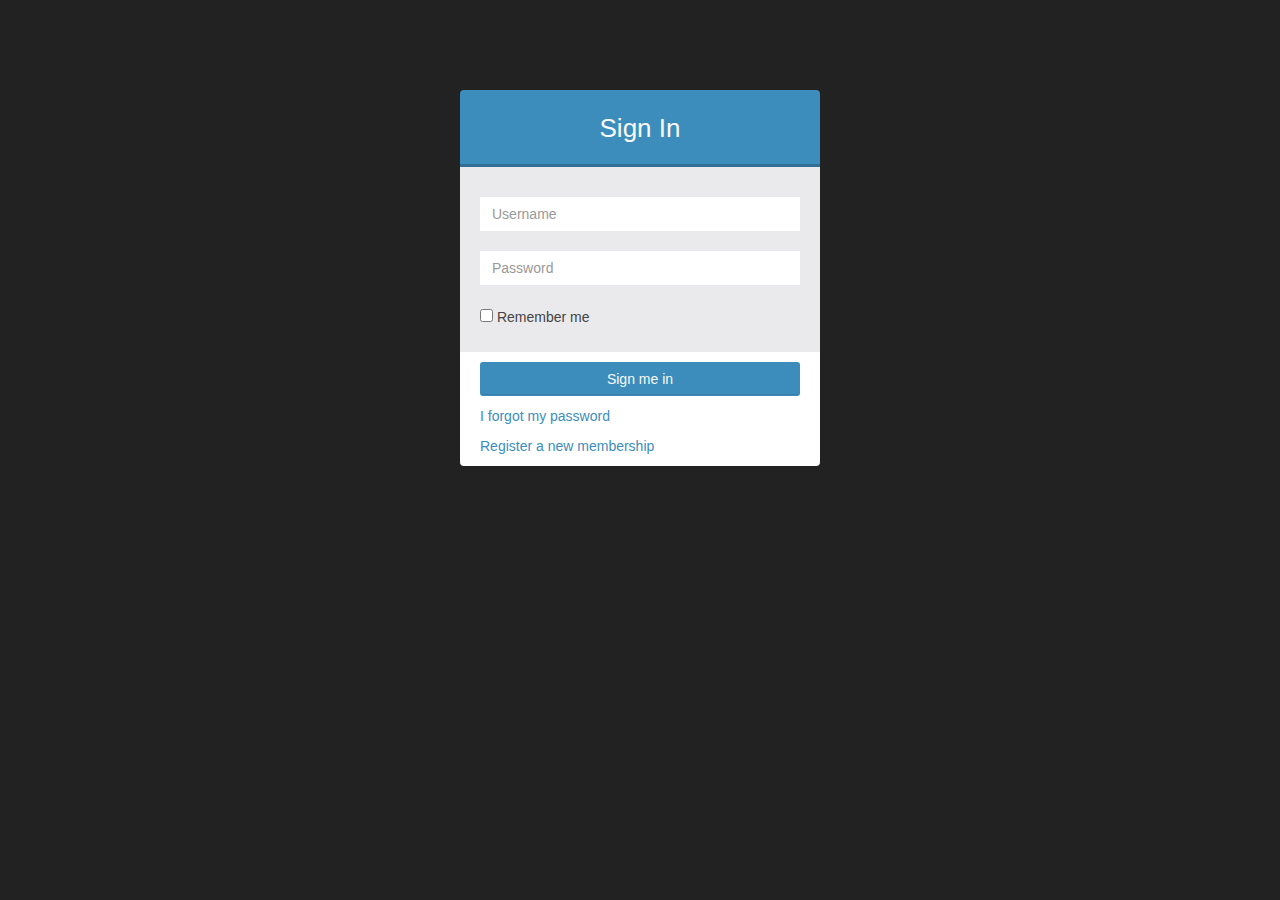
<file: web/login.html>
<!DOCTYPE html>
<html class="bg-black">
    <head>
        <meta charset="UTF-8">
        <title>AdminLTE | Log in</title>
        <meta content='width=device-width, initial-scale=1, maximum-scale=1, user-scalable=no' name='viewport'>
        <!-- bootstrap 3.0.2 -->
        <link href="ALTE-template/css/bootstrap.min.css" rel="stylesheet" type="text/css" />
        <!-- font Awesome -->
        <link href="ALTE-template/css/font-awesome.min.css" rel="stylesheet" type="text/css" />
        <!-- Theme style -->
        <link href="ALTE-template/css/AdminLTE.css" rel="stylesheet" type="text/css" />

        <!-- HTML5 Shim and Respond.js IE8 support of HTML5 elements and media queries -->
        <!-- WARNING: Respond.js doesn't work if you view the page via file:// -->
        <!--[if lt IE 9]>
          <script src="https://oss.maxcdn.com/libs/html5shiv/3.7.0/html5shiv.js"></script>
          <script src="https://oss.maxcdn.com/libs/respond.js/1.3.0/respond.min.js"></script>
        <![endif]-->
    </head>
    <body class="bg-black">

        <div class="form-box" id="login-box">
            <div class="header bg-light-blue">Sign In</div>
            <form id="loginForm">
                <div class="body bg-gray">
                    <div class="form-group">
                        <input id="username" type="text" name="username" class="form-control" placeholder="Username"/>
                        <label id="error-username" class="text-danger" style="display:none;">&nbsp;Username can't be empty.</label>
                    </div>
                    <div class="form-group">
                        <input id="password" type="password" name="password" class="form-control" placeholder="Password"/>
                        <label id="error-password" class="text-danger" style="display:none;">&nbsp;Password can't be empty.</label>
                    </div>          
                    <div class="form-group">
                        <input type="checkbox" name="remember_me"/> Remember me
                    </div>
                    <label id="error-common" class="text-danger" style="display:none"></label>
                </div>
                <div class="footer">
                    <button type="button" class="btn bg-light-blue btn-block" onclick="login();">Sign me in</button>
                    
                    <p><a href="#">I forgot my password</a></p>
                    
                    <a href="register.html" class="text-center">Register a new membership</a>
                </div>
            </form>

            <div class="margin text-center" style="display:none;">
                <span>Sign in using social networks</span>
                <br/>
                <button class="btn bg-light-blue btn-circle"><i class="fa fa-facebook"></i></button>
                <button class="btn bg-aqua btn-circle"><i class="fa fa-twitter"></i></button>
                <button class="btn bg-red btn-circle"><i class="fa fa-google-plus"></i></button>

            </div>
        </div>


        <!-- jQuery 2.0.2 -->
        <script src="jquery-2.1.0.js"></script>
        <!-- Bootstrap -->
        <script src="ALTE-template/js/bootstrap.min.js" type="text/javascript"></script>  
		
		<script>
			function login() {
                var username = $('input[id=username]').val();
                var password = $('input[id=password]').val();

                $("#error-common").hide();

                if(username.length === 0){
                    $("#error-username").show();
                    return;
                } else {
                    $("#error-username").hide();
                }

                if(password.length === 0){
                    $("#error-password").show();
                    return;
                } else {
                    $("#error-password").hide();
                }

                var json = {
                    username : username,
                    password : password
                };
                var jsonstr = JSON.stringify(json);

                $.ajax({
                    url: "UserServlet?op=0",
                    data: {
                        "param": jsonstr
                    },
                    type: "POST",
                    dataType: "json",
                    contentType: "application/x-www-form-urlencoded; charset=utf-8",
                    success: function (json) {
                        // send back a json object
                        if (json.status === "OK") {
                            sessionStorage.setItem("uid", json.uid);
                            sessionStorage.setItem("username", json.username);
                            window.location.href="admin.html";
                        } else if (json.status === "ERROR") {
                            $("#error-common").html(json.msg);
                            $("#error-common").show();
                        }
                    },

                    error: function (xhr, status, errThrown) {
                        alert("Sorry, there was a problem!");
                        console.log("Error: " + errThrowm);
                        console.log("Status: " + status);
                        console.dir(xhr);
                    },

                    complete: function (xhr, status) {
                    }
                });
			}
		</script>
    </body>
</html>
</file>
<file: web/ALTE-template/css/morris/morris.css>
.morris-hover{position:absolute;z-index:1090;}.morris-hover.morris-default-style{border-radius:10px;padding:6px;color:#444;background:rgba(255, 255, 255, 0.8);border:solid 2px rgba(230, 230, 230, 0.8);font-weight: 600;font-size:14px;text-align:center;}.morris-hover.morris-default-style .morris-hover-row-label{font-weight:bold;margin:0.25em 0;}
.morris-hover.morris-default-style .morris-hover-point{white-space:nowrap;margin:0.1em 0;}
</file>
<file: web/ALTE-template/css/fullcalendar/fullcalendar.css>
/*!
 * FullCalendar v1.6.4 Stylesheet
 * Docs & License: http://arshaw.com/fullcalendar/
 * (c) 2013 Adam Shaw
 */


.fc {
    direction: ltr;
    text-align: left;
}

.fc table {
    border-collapse: collapse;
    border-spacing: 0;
}

html .fc,
.fc table {
    font-size: 1em;
}

.fc td,
.fc th {
    padding: 0;
    vertical-align: top;
}



/* Header
------------------------------------------------------------------------*/

.fc-header td {
    white-space: nowrap;
}

.fc-header-left {
    width: 25%;
    text-align: left;
}

.fc-header-center {
    text-align: center;
}

.fc-header-right {
    width: 25%;
    text-align: right;
}

.fc-header-title {
    display: inline-block;
    vertical-align: top;
}

.fc-header-title h2 {
    margin-top: 0;
    white-space: nowrap;    
}

.fc .fc-header-space {
    padding-left: 10px;
}

.fc-header .fc-button {
    margin-bottom: 1em;
    vertical-align: top;
}

/* buttons edges butting together */

.fc-header .fc-button {
    margin-right: -1px;
}

.fc-header .fc-corner-right,  /* non-theme */
.fc-header .ui-corner-right { /* theme */
    margin-right: 0; /* back to normal */
}

/* button layering (for border precedence) */

.fc-header .fc-state-hover,
.fc-header .ui-state-hover {
    z-index: 2;
}

.fc-header .fc-state-down {
    z-index: 3;
}

.fc-header .fc-state-active,
.fc-header .ui-state-active {
    z-index: 4;
}



/* Content
------------------------------------------------------------------------*/

.fc-content {
    clear: both;
    zoom: 1; /* for IE7, gives accurate coordinates for [un]freezeContentHeight */
}

.fc-view {
    width: 100%;
    overflow: hidden;
}



/* Cell Styles
------------------------------------------------------------------------*/

.fc-widget-header,    /* <th>, usually */
.fc-widget-content {  /* <td>, usually */
    border: 1px solid #ddd;
}

.fc-state-highlight { /* <td> today cell */ /* TODO: add .fc-today to <th> */
    background: #fcf8e3;
}

.fc-cell-overlay { /* semi-transparent rectangle while dragging */
    background: #bce8f1;
    opacity: .3;
    filter: alpha(opacity=30); /* for IE */
}



/* Buttons
------------------------------------------------------------------------*/

.fc-button {
    display: inline-block;
    padding: 4px 9px;
    margin-bottom: 0;
    font-size: 12px;
    font-weight: normal;
    line-height: 1.428571429;
    text-align: center;
    white-space: nowrap;
    vertical-align: middle;
    cursor: pointer;
    background-image: none;
    border: 1px solid transparent;
    -webkit-user-select: none;
    -moz-user-select: none;
    -ms-user-select: none;
    -o-user-select: none;
    user-select: none;
}

.fc-state-default { /* non-theme */
    border: 1px solid;
}

.fc-state-default.fc-corner-left { /* non-theme */
    border-top-left-radius: 4px;
    border-bottom-left-radius: 4px;
}

.fc-state-default.fc-corner-right { /* non-theme */
    border-top-right-radius: 4px;
    border-bottom-right-radius: 4px;
}

/*
        Our default prev/next buttons use HTML entities like &lsaquo; &rsaquo; &laquo; &raquo;
        and we'll try to make them look good cross-browser.
*/

.fc-text-arrow {
    margin: 0 .1em;
    font-size: 2em;
    font-family: "Courier New", Courier, monospace;
    vertical-align: baseline; /* for IE7 */
}

.fc-button-prev .fc-text-arrow,
.fc-button-next .fc-text-arrow { /* for &lsaquo; &rsaquo; */
    font-weight: bold;
}

/* icon (for jquery ui) */

.fc-button .fc-icon-wrap {
    position: relative;
    float: left;
    top: 50%;
}

.fc-button .ui-icon {
    position: relative;
    float: left;
    margin-top: -50%;
    *margin-top: 0;
    *top: -50%;
}

/*
  button states
  borrowed from twitter bootstrap (http://twitter.github.com/bootstrap/)
*/

.fc-state-default {
    background-color: #f5f5f5;
    background-image: -moz-linear-gradient(top, #ffffff, #e6e6e6);
    background-image: -webkit-gradient(linear, 0 0, 0 100%, from(#ffffff), to(#e6e6e6));
    background-image: -webkit-linear-gradient(top, #ffffff, #e6e6e6);
    background-image: -o-linear-gradient(top, #ffffff, #e6e6e6);
    background-image: linear-gradient(to bottom, #ffffff, #e6e6e6);
    background-repeat: repeat-x;
    border-color: #e6e6e6 #e6e6e6 #bfbfbf;
    border-color: rgba(0, 0, 0, 0.1) rgba(0, 0, 0, 0.1) rgba(0, 0, 0, 0.25);
    color: #333;
    text-shadow: 0 1px 1px rgba(255, 255, 255, 0.75);
    box-shadow: inset 0 1px 0 rgba(255, 255, 255, 0.2), 0 1px 2px rgba(0, 0, 0, 0.05);
}

.fc-button.fc-state-default {
    border: 1px solid #d9dadc;
    border-bottom-color: #d3d5d7;  
    border-bottom-width: 2px;
    margin-left: 0px!important;
    background: #fafafa;    
    color: #666;
}


.fc-state-hover,
.fc-state-down,
.fc-state-active,
.fc-state-disabled {
    color: #333333;
    background-color: #e6e6e6;
}

.fc-state-hover {
    color: #333333;
    text-decoration: none;
    background-position: 0 -15px;
    -webkit-transition: background-position 0.1s linear;
    -moz-transition: background-position 0.1s linear;
    -o-transition: background-position 0.1s linear;
    transition: background-position 0.1s linear;
}

.fc-state-down,
.fc-state-active {
    background-color: #cccccc;
    background-image: none;
    outline: 0;
    box-shadow: inset 0 2px 4px rgba(0, 0, 0, 0.15), 0 1px 2px rgba(0, 0, 0, 0.05);
}

.fc-state-disabled {
    cursor: default;
    background-image: none;
    opacity: 0.65;
    filter: alpha(opacity=65);
    box-shadow: none;
}



/* Global Event Styles
------------------------------------------------------------------------*/

.fc-event-container > * {
    z-index: 8;
}

.fc-event-container > .ui-draggable-dragging,
.fc-event-container > .ui-resizable-resizing {
    z-index: 9;
}

.fc-event {
    border: 1px solid #3a87ad; /* default BORDER color */
    background-color: #3a87ad; /* default BACKGROUND color */
    color: #fff;               /* default TEXT color */
    font-size: .85em;
    cursor: default;
}

a.fc-event {
    text-decoration: none;
}

a.fc-event,
.fc-event-draggable {
    cursor: pointer;
}

.fc-rtl .fc-event {
    text-align: right;
}

.fc-event-inner {
    width: 100%;
    height: 100%;
    overflow: hidden;
}

.fc-event-time,
.fc-event-title {
    padding: 0 1px;
}

.fc .ui-resizable-handle {
    display: block;
    position: absolute;
    z-index: 99999;
    overflow: hidden; /* hacky spaces (IE6/7) */
    font-size: 300%;  /* */
    line-height: 50%; /* */
}



/* Horizontal Events
------------------------------------------------------------------------*/

.fc-event-hori {
    border-width: 1px 0;
    margin-bottom: 1px;
}

.fc-ltr .fc-event-hori.fc-event-start,
.fc-rtl .fc-event-hori.fc-event-end {
    border-left-width: 1px;
    border-top-left-radius: 3px;
    border-bottom-left-radius: 3px;
}

.fc-ltr .fc-event-hori.fc-event-end,
.fc-rtl .fc-event-hori.fc-event-start {
    border-right-width: 1px;
    border-top-right-radius: 3px;
    border-bottom-right-radius: 3px;
}

/* resizable */

.fc-event-hori .ui-resizable-e {
    top: 0           !important; /* importants override pre jquery ui 1.7 styles */
    right: -3px      !important;
    width: 7px       !important;
    height: 100%     !important;
    cursor: e-resize;
}

.fc-event-hori .ui-resizable-w {
    top: 0           !important;
    left: -3px       !important;
    width: 7px       !important;
    height: 100%     !important;
    cursor: w-resize;
}

.fc-event-hori .ui-resizable-handle {
    _padding-bottom: 14px; /* IE6 had 0 height */
}



/* Reusable Separate-border Table
------------------------------------------------------------*/

table.fc-border-separate {
    border-collapse: separate;
}

.fc-border-separate th,
.fc-border-separate td {
    border-width: 1px 0 0 1px;
}

.fc-border-separate th.fc-last,
.fc-border-separate td.fc-last {
    border-right-width: 1px;
}

.fc-border-separate tr.fc-last th,
.fc-border-separate tr.fc-last td {
    border-bottom-width: 1px;
}

.fc-border-separate tbody tr.fc-first td,
.fc-border-separate tbody tr.fc-first th {
    border-top-width: 0;
}



/* Month View, Basic Week View, Basic Day View
------------------------------------------------------------------------*/

.fc-grid th {
    text-align: center;
}

.fc .fc-week-number {
    width: 22px;
    text-align: center;
}

.fc .fc-week-number div {
    padding: 0 2px;
}

.fc-grid .fc-day-number {
    float: right;
    padding: 0 2px;
}

.fc-grid .fc-other-month .fc-day-number {
    opacity: 0.3;
    filter: alpha(opacity=30); /* for IE */
    /* opacity with small font can sometimes look too faded
       might want to set the 'color' property instead
       making day-numbers bold also fixes the problem */
}

.fc-grid .fc-day-content {
    clear: both;
    padding: 2px 2px 1px; /* distance between events and day edges */
}

/* event styles */

.fc-grid .fc-event-time {
    font-weight: bold;
}

/* right-to-left */

.fc-rtl .fc-grid .fc-day-number {
    float: left;
}

.fc-rtl .fc-grid .fc-event-time {
    float: right;
}



/* Agenda Week View, Agenda Day View
------------------------------------------------------------------------*/

.fc-agenda table {
    border-collapse: separate;
}

.fc-agenda-days th {
    text-align: center;
}

.fc-agenda .fc-agenda-axis {
    width: 50px;
    padding: 0 4px;
    vertical-align: middle;
    text-align: right;
    white-space: nowrap;
    font-weight: normal;
}

.fc-agenda .fc-week-number {
    font-weight: bold;
}

.fc-agenda .fc-day-content {
    padding: 2px 2px 1px;
}

/* make axis border take precedence */

.fc-agenda-days .fc-agenda-axis {
    border-right-width: 1px;
}

.fc-agenda-days .fc-col0 {
    border-left-width: 0;
}

/* all-day area */

.fc-agenda-allday th {
    border-width: 0 1px;
}

.fc-agenda-allday .fc-day-content {
    min-height: 34px; /* TODO: doesnt work well in quirksmode */
    _height: 34px;
}

/* divider (between all-day and slots) */

.fc-agenda-divider-inner {
    height: 2px;
    overflow: hidden;
}

.fc-widget-header .fc-agenda-divider-inner {
    background: #eee;
}

/* slot rows */

.fc-agenda-slots th {
    border-width: 1px 1px 0;
}

.fc-agenda-slots td {
    border-width: 1px 0 0;
    background: none;
}

.fc-agenda-slots td div {
    height: 20px;
}

.fc-agenda-slots tr.fc-slot0 th,
.fc-agenda-slots tr.fc-slot0 td {
    border-top-width: 0;
}

.fc-agenda-slots tr.fc-minor th,
.fc-agenda-slots tr.fc-minor td {
    border-top-style: dotted;
}

.fc-agenda-slots tr.fc-minor th.ui-widget-header {
    *border-top-style: solid; /* doesn't work with background in IE6/7 */
}



/* Vertical Events
------------------------------------------------------------------------*/

.fc-event-vert {
    border-width: 0 1px;
}

.fc-event-vert.fc-event-start {
    border-top-width: 1px;
    border-top-left-radius: 3px;
    border-top-right-radius: 3px;
}

.fc-event-vert.fc-event-end {
    border-bottom-width: 1px;
    border-bottom-left-radius: 3px;
    border-bottom-right-radius: 3px;
}

.fc-event-vert .fc-event-time {
    white-space: nowrap;
    font-size: 10px;
}

.fc-event-vert .fc-event-inner {
    position: relative;
    z-index: 2;
}

.fc-event-vert .fc-event-bg { /* makes the event lighter w/ a semi-transparent overlay  */
    position: absolute;
    z-index: 1;
    top: 0;
    left: 0;
    width: 100%;
    height: 100%;
    background: #fff;
    opacity: .25;
    filter: alpha(opacity=25);
}

.fc .ui-draggable-dragging .fc-event-bg, /* TODO: something nicer like .fc-opacity */
.fc-select-helper .fc-event-bg {
    display: none\9; /* for IE6/7/8. nested opacity filters while dragging don't work */
}

/* resizable */

.fc-event-vert .ui-resizable-s {
    bottom: 0        !important; /* importants override pre jquery ui 1.7 styles */
    width: 100%      !important;
    height: 8px      !important;
    overflow: hidden !important;
    line-height: 8px !important;
    font-size: 11px  !important;
    font-family: monospace;
    text-align: center;
    cursor: s-resize;
}

.fc-agenda .ui-resizable-resizing { /* TODO: better selector */
    _overflow: hidden;
}

/* Custom calendar */
.external-event {
    margin: 10px 0;
    padding: 3px 5px;
    border-radius: 2px;
    cursor: pointer;
    font-weight: 600;
    display: inline-block;
    margin: 0 5px 5px 0;
}
</file>
<file: web/ALTE-template/css/AdminLTE.css>
/* @import url(http://fonts.googleapis.com/css?family=Source+Sans+Pro:300,400,600,300italic,400italic,600italic);

@import url(http://fonts.googleapis.com/css?family=Kaushan+Script); */
/*! 
 *   AdminLTE v1.2
 *   Author: AlmsaeedStudio.com
 *   License: Open source - MIT
 *           Please visit http://opensource.org/licenses/MIT for more information
!*/
/*
    Core: General style
----------------------------
*/
html,
body {
  overflow-x: hidden!important;
  font-family: 'Source Sans Pro', sans-serif;
  -webkit-font-smoothing: antialiased;
  min-height: 100%;
  background: #f9f9f9;
}
a {
  color: #3c8dbc;
}
a:hover,
a:active,
a:focus {
  outline: none;
  text-decoration: none;
  color: #72afd2;
}
/* Layouts */
.wrapper {
  min-height: 100%;
}
.wrapper:before,
.wrapper:after {
  display: table;
  content: " ";
}
.wrapper:after {
  clear: both;
}
/* Header */
body > .header {
  position: absolute;
  top: 0;
  left: 0;
  right: 0;
  z-index: 1030;
}
/* Define 2 column template */
.right-side,
.left-side {
  min-height: 100%;
  display: block;
}
/*right side - contins main content*/
.right-side {
  background-color: #f9f9f9;
  margin-left: 220px;
}
/*left side - contains sidebar*/
.left-side {
  position: absolute;
  width: 220px;
  top: 0;
}
@media screen and (min-width: 992px) {
  .left-side {
    top: 50px;
  }
  /*Right side strech mode*/
  .right-side.strech {
    margin-left: 0;
  }
  .right-side.strech > .content-header {
    margin-top: 0px;
  }
  /* Left side collapse */
  .left-side.collapse-left {
    left: -220px;
  }
}
/*Give content full width on xs screens*/
@media screen and (max-width: 992px) {
  .right-side {
    margin-left: 0;
  }
}
/*
    By default the layout is not fixed but if you add the class .fixed to the body element
    the sidebar and the navbar will automatically become poisitioned fixed
*/
body.fixed > .header,
body.fixed .left-side,
body.fixed .navbar {
  position: fixed;
}
body.fixed > .header {
  top: 0;
  right: 0;
  left: 0;
}
body.fixed .navbar {
  left: 0;
  right: 0;
}
body.fixed .wrapper {
  margin-top: 50px;
}
/* Content */
.content {
  padding: 20px 15px;
  background: #f9f9f9;
}
/* Utility */
/* H1 - H6 font */
h1,
h2,
h3,
h4,
h5,
h6,
.h1,
.h2,
.h3,
.h4,
.h5,
.h6 {
  font-family: 'Source Sans Pro', sans-serif;
}
/* Page Header */
.page-header {
  margin: 10px 0 20px 0;
  font-size: 22px;
}
.page-header > small {
  color: #666;
  display: block;
  margin-top: 5px;
}
/* All images should be responsive */
img {
  max-width: 100%important;
}
.sort-highlight {
  background: #f4f4f4;
  border: 1px dashed #ddd;
  margin-bottom: 10px;
}
/* 10px padding and margins */
.pad {
  padding: 10px;
}
.margin {
  margin: 10px;
}
/* Display inline */
.inline {
  display: inline;
  width: auto;
}
/* Background colors */
.bg-red,
.bg-yellow,
.bg-aqua,
.bg-blue,
.bg-light-blue,
.bg-green,
.bg-navy,
.bg-teal,
.bg-olive,
.bg-lime,
.bg-orange,
.bg-fuchsia,
.bg-purple,
.bg-maroon,
.bg-black {
  color: #f9f9f9 !important;
}
.bg-gray {
  background-color: #eaeaec !important;
}
.bg-black {
  background-color: #222222 !important;
}
.bg-red {
  background-color: #f56954 !important;
}
.bg-yellow {
  background-color: #f39c12 !important;
}
.bg-aqua {
  background-color: #00c0ef !important;
}
.bg-blue {
  background-color: #0073b7 !important;
}
.bg-light-blue {
  background-color: #3c8dbc !important;
}
.bg-green {
  background-color: #00a65a !important;
}
.bg-navy {
  background-color: #001f3f !important;
}
.bg-teal {
  background-color: #39cccc !important;
}
.bg-olive {
  background-color: #3d9970 !important;
}
.bg-lime {
  background-color: #01ff70 !important;
}
.bg-orange {
  background-color: #ff851b !important;
}
.bg-fuchsia {
  background-color: #f012be !important;
}
.bg-purple {
  background-color: #932ab6 !important;
}
.bg-maroon {
  background-color: #85144b !important;
}
/* Text colors */
.text-red {
  color: #f56954 !important;
}
.text-yellow {
  color: #f39c12 !important;
}
.text-aqua {
  color: #00c0ef !important;
}
.text-blue {
  color: #0073b7 !important;
}
.text-light-blue {
  color: #3c8dbc !important;
}
.text-green {
  color: #00a65a !important;
}
.text-navy {
  color: #001f3f !important;
}
.text-teal {
  color: #39cccc !important;
}
.text-olive {
  color: #3d9970 !important;
}
.text-lime {
  color: #01ff70 !important;
}
.text-orange {
  color: #ff851b !important;
}
.text-fuchsia {
  color: #f012be !important;
}
.text-purple {
  color: #932ab6 !important;
}
.text-maroon {
  color: #85144b !important;
}
/*Hide elements by display none only*/
.hide {
  display: none !important;
}
/* Remove borders */
.no-border {
  border: 0px !important;
}
/* Remove padding */
.no-padding {
  padding: 0px !important;
}
/* Remove margins */
.no-margin {
  margin: 0px !important;
}
/* Remove box shadow */
.no-shadow {
  box-shadow: none!important;
}
/* Don't display when printing */
@media print {
  .no-print {
    display: none;
  }
  .left-side,
  .header,
  .content-header {
    display: none;
  }
  .right-side {
    margin: 0;
  }
}
/* Remove border radius */
.flat {
  -webkit-border-radius: 0 !important;
  -moz-border-radius: 0 !important;
  border-radius: 0 !important;
}
/* Change the color of the striped tables */
.table-striped > tbody > tr:nth-child(odd) > td,
.table-striped > tbody > tr:nth-child(odd) > th {
  background-color: #f3f4f5;
}
/* .text-center in tables */
table.text-center td,
table.text-center th {
  text-align: center;
}
/* _fix for sparkline tooltip */
.jqstooltip {
  padding: 5px!important;
  width: auto!important;
  height: auto!important;
}
/*
    Components: navbar, logo and content header
-------------------------------------------------
*/
body > .header {
  position: relative;
  max-height: 100px;
  z-index: 1030;
}
body > .header .navbar {
  height: 50px;
  margin-bottom: 0;
  margin-left: 220px;
}
body > .header .navbar .sidebar-toggle {
  float: left;
  padding: 9px 5px;
  margin-top: 8px;
  margin-right: 0;
  margin-bottom: 8px;
  margin-left: 5px;
  background-color: transparent;
  background-image: none;
  border: 1px solid transparent;
  -webkit-border-radius: 0 !important;
  -moz-border-radius: 0 !important;
  border-radius: 0 !important;
}
body > .header .navbar .sidebar-toggle:hover .icon-bar {
  background: #f6f6f6;
}
body > .header .navbar .sidebar-toggle .icon-bar {
  display: block;
  width: 22px;
  height: 2px;
  -webkit-border-radius: 4px;
  -moz-border-radius: 4px;
  border-radius: 4px;
}
body > .header .navbar .sidebar-toggle .icon-bar + .icon-bar {
  margin-top: 4px;
}
body > .header .navbar .nav > li.user > a {
  font-weight: bold;
}
body > .header .navbar .nav > li.user > a > .fa,
body > .header .navbar .nav > li.user > a > .glyphicon,
body > .header .navbar .nav > li.user > a > .ion {
  margin-right: 5px;
}
body > .header .navbar .nav > li > a > .label {
  -webkit-border-radius: 50%;
  -moz-border-radius: 50%;
  border-radius: 50%;
  position: absolute;
  top: 7px;
  right: 2px;
  font-size: 10px;
  font-weight: normal;
  width: 15px;
  height: 15px;
  line-height: 1.0em;
  text-align: center;
  padding: 2px;
}
body > .header .navbar .nav > li > a:hover > .label {
  top: 3px;
}
body > .header .logo {
  float: left;
  font-size: 20px;
  line-height: 50px;
  text-align: center;
  padding: 0 10px;
  width: 220px;
  font-family: 'Helvetica Neue', cursive;
  font-weight: 500;
  height: 50px;
  display: block;
}
body > .header .logo .icon {
  margin-right: 10px;
}
.right-side > .content-header {
  position: relative;
  padding: 15px 15px 10px 20px;
}
.right-side > .content-header > h1 {
  margin: 0;
  font-size: 24px;
}
.right-side > .content-header > h1 > small {
  font-size: 15px;
  display: inline-block;
  padding-left: 4px;
  font-weight: 300;
}
.right-side > .content-header > .breadcrumb {
  float: right;
  background: transparent;
  margin-top: 0px;
  margin-bottom: 0;
  font-size: 12px;
  padding: 7px 5px;
  position: absolute;
  top: 15px;
  right: 10px;
  -webkit-border-radius: 2px;
  -moz-border-radius: 2px;
  border-radius: 2px;
}
.right-side > .content-header > .breadcrumb > li > a {
  color: #444;
  text-decoration: none;
}
.right-side > .content-header > .breadcrumb > li > a > .fa,
.right-side > .content-header > .breadcrumb > li > a > .glyphicon,
.right-side > .content-header > .breadcrumb > li > a > .ion {
  margin-right: 5px;
}
.right-side > .content-header > .breadcrumb > li + li:before {
  content: '>\00a0';
}
@media screen and (max-width: 767px) {
  .right-side > .content-header > .breadcrumb {
    position: relative;
    margin-top: 5px;
    top: 0;
    right: 0;
    float: none;
    background: #efefef;
  }
}
@media (max-width: 767px) {
  .navbar .navbar-nav > li {
    float: left;
  }
  .navbar-nav {
    margin: 0;
    float: left;
  }
  .navbar-nav > li > a {
    padding-top: 15px;
    padding-bottom: 15px;
    line-height: 20px;
  }
  .navbar .navbar-right {
    float: right;
  }
}
@media screen and (max-width: 560px) {
  body > .header {
    position: relative;
  }
  body > .header .logo,
  body > .header .navbar {
    width: 100%;
    float: none;
    position: relative!important;
  }
  body > .header .navbar {
    margin: 0;
  }
  body.fixed > .header {
    position: fixed;
  }
  body.fixed > .wrapper,
  body.fixed .sidebar-offcanvas {
    margin-top: 100px!important;
  }
}
/*
    Component: Sidebar
--------------------------
*/
.sidebar {
  margin-bottom: 5px;
}
.sidebar .sidebar-form input:focus {
  -webkit-box-shadow: none;
  -moz-box-shadow: none;
  box-shadow: none;
  border-color: transparent!important;
}
.sidebar .sidebar-menu {
  list-style: none;
  margin: 0;
  padding: 0;
}
.sidebar .sidebar-menu > li {
  margin: 0;
  padding: 0;
}
.sidebar .sidebar-menu > li > a {
  padding: 12px 5px 12px 15px;
  display: block;
}
.sidebar .sidebar-menu > li > a > .fa,
.sidebar .sidebar-menu > li > a > .glyphicon,
.sidebar .sidebar-menu > li > a > .ion {
  width: 20px;
}
.sidebar .sidebar-menu .treeview-menu {
  display: none;
  list-style: none;
  padding: 0;
  margin: 0;
}
.sidebar .sidebar-menu .treeview-menu > li {
  margin: 0;
}
.sidebar .sidebar-menu .treeview-menu > li > a {
  padding: 5px 5px 5px 15px;
  display: block;
  font-size: 14px;
  margin: 0px 0px;
}
.sidebar .sidebar-menu .treeview-menu > li > a > .fa,
.sidebar .sidebar-menu .treeview-menu > li > a > .glyphicon,
.sidebar .sidebar-menu .treeview-menu > li > a > .ion {
  width: 20px;
}
.user-panel {
  padding: 10px;
}
.user-panel:before,
.user-panel:after {
  display: table;
  content: " ";
}
.user-panel:after {
  clear: both;
}
.user-panel > .image > img {
  width: 45px;
  height: 45px;
}
.user-panel > .info {
  font-weight: 600;
  padding: 5px 5px 5px 15px;
  font-size: 14px;
  line-height: 1;
}
.user-panel > .info > p {
  margin-bottom: 9px;
}
.user-panel > .info > a {
  text-decoration: none;
  padding-right: 5px;
  margin-top: 3px;
  font-size: 11px;
  font-weight: normal;
}
.user-panel > .info > a > .fa,
.user-panel > .info > a > .ion,
.user-panel > .info > a > .glyphicon {
  margin-right: 3px;
}
/*
 * Off Canvas
 * --------------------------------------------------
 *  Gives us the push menu effect
 */
@media screen and (max-width: 992px) {
  .relative {
    position: relative;
  }
  .row-offcanvas-right .sidebar-offcanvas {
    right: -220px;
  }
  .row-offcanvas-left .sidebar-offcanvas {
    left: -220px;
  }
  .row-offcanvas-right.active {
    right: 220px;
  }
  .row-offcanvas-left.active {
    left: 220px;
  }
  .sidebar-offcanvas {
    left: 0;
  }
  body.fixed .sidebar-offcanvas {
    margin-top: 50px;
    left: -220px;
  }
  body.fixed .row-offcanvas-left.active .navbar {
    left: 220px !important;
    right: 0;
  }
  body.fixed .row-offcanvas-left.active .sidebar-offcanvas {
    left: 0px;
  }
}
/* 
    Dropdown menus
----------------------------
*/
/*Dropdowns in general*/
.dropdown-menu {
  -webkit-box-shadow: 0px 3px 6px rgba(0, 0, 0, 0.1);
  -moz-box-shadow: 0px 3px 6px rgba(0, 0, 0, 0.1);
  box-shadow: 0px 3px 6px rgba(0, 0, 0, 0.1);
  z-index: 2300;
}
.dropdown-menu > li > a > .glyphicon,
.dropdown-menu > li > a > .fa,
.dropdown-menu > li > a > .ion {
  margin-right: 10px;
}
.dropdown-menu > li > a:hover {
  background-color: #3c8dbc;
  color: #f9f9f9;
}
/*Drodown in navbars*/
.skin-blue .navbar .dropdown-menu > li > a {
  color: #444444;
}
/*
    Navbar custom dropdown menu
------------------------------------
*/
.navbar-nav > .notifications-menu > .dropdown-menu,
.navbar-nav > .messages-menu > .dropdown-menu,
.navbar-nav > .tasks-menu > .dropdown-menu {
  width: 280px;
  padding: 0 0 0 0!important;
  margin: 0!important;
  top: 100%;
  border: 1px solid #dfdfdf;
  -webkit-border-radius: 4px !important;
  -moz-border-radius: 4px !important;
  border-radius: 4px !important;
}
.navbar-nav > .notifications-menu > .dropdown-menu > li.header,
.navbar-nav > .messages-menu > .dropdown-menu > li.header,
.navbar-nav > .tasks-menu > .dropdown-menu > li.header {
  -webkit-border-top-left-radius: 4px;
  -webkit-border-top-right-radius: 4px;
  -webkit-border-bottom-right-radius: 0;
  -webkit-border-bottom-left-radius: 0;
  -moz-border-radius-topleft: 4px;
  -moz-border-radius-topright: 4px;
  -moz-border-radius-bottomright: 0;
  -moz-border-radius-bottomleft: 0;
  border-top-left-radius: 4px;
  border-top-right-radius: 4px;
  border-bottom-right-radius: 0;
  border-bottom-left-radius: 0;
  background-color: #ffffff;
  padding: 7px 10px;
  border-bottom: 1px solid #f4f4f4;
  color: #444444;
  font-size: 14px;
}
.navbar-nav > .notifications-menu > .dropdown-menu > li.header:after,
.navbar-nav > .messages-menu > .dropdown-menu > li.header:after,
.navbar-nav > .tasks-menu > .dropdown-menu > li.header:after {
  bottom: 100%;
  left: 92%;
  border: solid transparent;
  content: " ";
  height: 0;
  width: 0;
  position: absolute;
  pointer-events: none;
  border-color: rgba(255, 255, 255, 0);
  border-bottom-color: #ffffff;
  border-width: 7px;
  margin-left: -7px;
}
.navbar-nav > .notifications-menu > .dropdown-menu > li.footer > a,
.navbar-nav > .messages-menu > .dropdown-menu > li.footer > a,
.navbar-nav > .tasks-menu > .dropdown-menu > li.footer > a {
  -webkit-border-top-left-radius: 0px;
  -webkit-border-top-right-radius: 0px;
  -webkit-border-bottom-right-radius: 4px;
  -webkit-border-bottom-left-radius: 4px;
  -moz-border-radius-topleft: 0px;
  -moz-border-radius-topright: 0px;
  -moz-border-radius-bottomright: 4px;
  -moz-border-radius-bottomleft: 4px;
  border-top-left-radius: 0px;
  border-top-right-radius: 0px;
  border-bottom-right-radius: 4px;
  border-bottom-left-radius: 4px;
  font-size: 12px;
  background-color: #f4f4f4;
  padding: 7px 10px;
  border-bottom: 1px solid #eeeeee;
  color: #444444;
  text-align: center;
}
.navbar-nav > .notifications-menu > .dropdown-menu > li.footer > a:hover,
.navbar-nav > .messages-menu > .dropdown-menu > li.footer > a:hover,
.navbar-nav > .tasks-menu > .dropdown-menu > li.footer > a:hover {
  background: #f4f4f4;
  text-decoration: none;
  font-weight: normal;
}
.navbar-nav > .notifications-menu > .dropdown-menu > li .menu,
.navbar-nav > .messages-menu > .dropdown-menu > li .menu,
.navbar-nav > .tasks-menu > .dropdown-menu > li .menu {
  margin: 0;
  padding: 0;
  list-style: none;
  overflow-x: hidden;
}
.navbar-nav > .notifications-menu > .dropdown-menu > li .menu > li > a,
.navbar-nav > .messages-menu > .dropdown-menu > li .menu > li > a,
.navbar-nav > .tasks-menu > .dropdown-menu > li .menu > li > a {
  display: block;
  white-space: nowrap;
  /* Prevent text from breaking */

  border-bottom: 1px solid #f4f4f4;
}
.navbar-nav > .notifications-menu > .dropdown-menu > li .menu > li > a:hover,
.navbar-nav > .messages-menu > .dropdown-menu > li .menu > li > a:hover,
.navbar-nav > .tasks-menu > .dropdown-menu > li .menu > li > a:hover {
  background: #f6f6f6;
  text-decoration: none;
}
.navbar-nav > .notifications-menu > .dropdown-menu > li .menu > li > a {
  font-size: 12px;
  color: #444444;
}
.navbar-nav > .notifications-menu > .dropdown-menu > li .menu > li > a > .glyphicon,
.navbar-nav > .notifications-menu > .dropdown-menu > li .menu > li > a > .fa,
.navbar-nav > .notifications-menu > .dropdown-menu > li .menu > li > a > .ion {
  font-size: 20px;
  width: 50px;
  text-align: center;
  padding: 15px 0px;
  margin-right: 5px;
  /* Default background and font colors */

  background: #00c0ef;
  color: #f9f9f9;
  /* Fallback for browsers that doesn't support rgba */

  color: rgba(255, 255, 255, 0.7);
}
.navbar-nav > .notifications-menu > .dropdown-menu > li .menu > li > a > .glyphicon.danger,
.navbar-nav > .notifications-menu > .dropdown-menu > li .menu > li > a > .fa.danger,
.navbar-nav > .notifications-menu > .dropdown-menu > li .menu > li > a > .ion.danger {
  background: #f56954;
}
.navbar-nav > .notifications-menu > .dropdown-menu > li .menu > li > a > .glyphicon.warning,
.navbar-nav > .notifications-menu > .dropdown-menu > li .menu > li > a > .fa.warning,
.navbar-nav > .notifications-menu > .dropdown-menu > li .menu > li > a > .ion.warning {
  background: #f39c12;
}
.navbar-nav > .notifications-menu > .dropdown-menu > li .menu > li > a > .glyphicon.success,
.navbar-nav > .notifications-menu > .dropdown-menu > li .menu > li > a > .fa.success,
.navbar-nav > .notifications-menu > .dropdown-menu > li .menu > li > a > .ion.success {
  background: #00a65a;
}
.navbar-nav > .notifications-menu > .dropdown-menu > li .menu > li > a > .glyphicon.info,
.navbar-nav > .notifications-menu > .dropdown-menu > li .menu > li > a > .fa.info,
.navbar-nav > .notifications-menu > .dropdown-menu > li .menu > li > a > .ion.info {
  background: #00c0ef;
}
.navbar-nav > .messages-menu > .dropdown-menu > li .menu > li > a {
  margin: 0px;
  line-height: 20px;
  padding: 10px 5px 10px 5px;
  -webkit-border-radius: 4px;
  -moz-border-radius: 4px;
  border-radius: 4px;
}
.navbar-nav > .messages-menu > .dropdown-menu > li .menu > li > a > div > img {
  margin: auto 10px auto auto;
  width: 40px;
  height: 40px;
  border: 1px solid #dddddd;
}
.navbar-nav > .messages-menu > .dropdown-menu > li .menu > li > a > h4 {
  padding: 0;
  margin: 0 0 0 45px;
  color: #444444;
  font-size: 15px;
}
.navbar-nav > .messages-menu > .dropdown-menu > li .menu > li > a > h4 > small {
  color: #999999;
  font-size: 10px;
  float: right;
}
.navbar-nav > .messages-menu > .dropdown-menu > li .menu > li > a > p {
  margin: 0 0 0 45px;
  font-size: 12px;
  color: #888888;
}
.navbar-nav > .messages-menu > .dropdown-menu > li .menu > li > a:before,
.navbar-nav > .messages-menu > .dropdown-menu > li .menu > li > a:after {
  display: table;
  content: " ";
}
.navbar-nav > .messages-menu > .dropdown-menu > li .menu > li > a:after {
  clear: both;
}
.navbar-nav > .tasks-menu > .dropdown-menu > li .menu > li > a {
  padding: 10px;
}
.navbar-nav > .tasks-menu > .dropdown-menu > li .menu > li > a > h3 {
  font-size: 14px;
  padding: 0;
  margin: 0 0 10px 0;
  color: #666666;
}
.navbar-nav > .tasks-menu > .dropdown-menu > li .menu > li > a > .progress {
  padding: 0;
  margin: 0;
}
.navbar-nav > .user-menu > .dropdown-menu {
  -webkit-border-radius: 0;
  -moz-border-radius: 0;
  border-radius: 0;
  padding: 1px 0 0 0;
  border-top-width: 0;
  width: 280px;
}
.navbar-nav > .user-menu > .dropdown-menu:after {
  bottom: 100%;
  right: 10px;
  border: solid transparent;
  content: " ";
  height: 0;
  width: 0;
  position: absolute;
  pointer-events: none;
  border-color: rgba(255, 255, 255, 0);
  border-bottom-color: #ffffff;
  border-width: 10px;
  margin-left: -10px;
}
.navbar-nav > .user-menu > .dropdown-menu > li.user-header {
  height: 175px;
  padding: 10px;
  background: #3c8dbc;
  text-align: center;
}
.navbar-nav > .user-menu > .dropdown-menu > li.user-header > img {
  z-index: 5;
  height: 90px;
  width: 90px;
  border: 8px solid;
  border-color: transparent;
  border-color: rgba(255, 255, 255, 0.2);
}
.navbar-nav > .user-menu > .dropdown-menu > li.user-header > p {
  z-index: 5;
  color: #f9f9f9;
  color: rgba(255, 255, 255, 0.8);
  font-size: 17px;
  text-shadow: 2px 2px 3px #333333;
  margin-top: 10px;
}
.navbar-nav > .user-menu > .dropdown-menu > li.user-header > p > small {
  display: block;
  font-size: 12px;
}
.navbar-nav > .user-menu > .dropdown-menu > li.user-body {
  padding: 15px;
  border-bottom: 1px solid #f4f4f4;
  border-top: 1px solid #dddddd;
}
.navbar-nav > .user-menu > .dropdown-menu > li.user-body:before,
.navbar-nav > .user-menu > .dropdown-menu > li.user-body:after {
  display: table;
  content: " ";
}
.navbar-nav > .user-menu > .dropdown-menu > li.user-body:after {
  clear: both;
}
.navbar-nav > .user-menu > .dropdown-menu > li.user-body > div > a {
  color: #0073b7;
}
.navbar-nav > .user-menu > .dropdown-menu > li.user-footer {
  background-color: #f9f9f9;
  padding: 10px;
}
.navbar-nav > .user-menu > .dropdown-menu > li.user-footer:before,
.navbar-nav > .user-menu > .dropdown-menu > li.user-footer:after {
  display: table;
  content: " ";
}
.navbar-nav > .user-menu > .dropdown-menu > li.user-footer:after {
  clear: both;
}
.navbar-nav > .user-menu > .dropdown-menu > li.user-footer .btn-default {
  color: #666666;
}
/* Add fade animation to dropdown menus */
.open > .dropdown-menu {
  animation-name: fadeAnimation;
  animation-duration: .7s;
  animation-iteration-count: 1;
  animation-timing-function: ease;
  animation-fill-mode: forwards;
  -webkit-animation-name: fadeAnimation;
  -webkit-animation-duration: .7s;
  -webkit-animation-iteration-count: 1;
  -webkit-animation-timing-function: ease;
  -webkit-animation-fill-mode: forwards;
  -moz-animation-name: fadeAnimation;
  -moz-animation-duration: .7s;
  -moz-animation-iteration-count: 1;
  -moz-animation-timing-function: ease;
  -moz-animation-fill-mode: forwards;
}
@keyframes fadeAnimation {
  from {
    opacity: 0;
    top: 120%;
  }
  to {
    opacity: 1;
    top: 100%;
  }
}
@-webkit-keyframes fadeAnimation {
  from {
    opacity: 0;
    top: 120%;
  }
  to {
    opacity: 1;
    top: 100%;
  }
}
/* Fix dropdown menu for small screens to display correctly on small screens */
@media screen and (max-width: 767px) {
  .navbar-nav > .notifications-menu > .dropdown-menu,
  .navbar-nav > .user-menu > .dropdown-menu,
  .navbar-nav > .tasks-menu > .dropdown-menu,
  .navbar-nav > .messages-menu > .dropdown-menu {
    position: absolute;
    top: 100%;
    right: 0;
    left: auto;
    border-right: 1px solid #dddddd;
    border-bottom: 1px solid #dddddd;
    border-left: 1px solid #dddddd;
    background: #ffffff;
  }
}
/* Fix menu positions on xs screens to appear correctly and fully */
@media screen and (max-width: 480px) {
  .navbar-nav > .notifications-menu > .dropdown-menu > li.header,
  .navbar-nav > .tasks-menu > .dropdown-menu > li.header,
  .navbar-nav > .messages-menu > .dropdown-menu > li.header {
    /* Remove arrow from the top */
  }
  .navbar-nav > .notifications-menu > .dropdown-menu > li.header:after,
  .navbar-nav > .tasks-menu > .dropdown-menu > li.header:after,
  .navbar-nav > .messages-menu > .dropdown-menu > li.header:after {
    border-width: 0px!important;
  }
  .navbar-nav > .tasks-menu > .dropdown-menu {
    position: absolute;
    right: -120px;
    left: auto;
  }
  .navbar-nav > .notifications-menu > .dropdown-menu {
    position: absolute;
    right: -170px;
    left: auto;
  }
  .navbar-nav > .messages-menu > .dropdown-menu {
    position: absolute;
    right: -210px;
    left: auto;
  }
}
/* 
   All form elements including input, select, textarea etc.
-----------------------------------------------------------------
*/
.form-control {
  -webkit-border-radius: 0px !important;
  -moz-border-radius: 0px !important;
  border-radius: 0px !important;
  box-shadow: none;
}
.form-control:focus {
  border-color: #3c8dbc !important;
  box-shadow: none;
}
.form-group.has-success label {
  color: #00a65a;
}
.form-group.has-success .form-control {
  border-color: #00a65a !important;
  box-shadow: none;
}
.form-group.has-warning label {
  color: #f39c12;
}
.form-group.has-warning .form-control {
  border-color: #f39c12 !important;
  box-shadow: none;
}
.form-group.has-error label {
  color: #f56954;
}
.form-group.has-error .form-control {
  border-color: #f56954 !important;
  box-shadow: none;
}
/* Input group */
.input-group .input-group-addon {
  border-radius: 0;
  background-color: #f4f4f4;
}
/* button groups */
.btn-group-vertical .btn.btn-flat:first-of-type,
.btn-group-vertical .btn.btn-flat:last-of-type {
  border-radius: 0;
}
/* Checkbox and radio inputs */
.checkbox,
.radio {
  padding-left: 0;
}
/* 
    Compenent: Progress bars
--------------------------------
*/
/* size variation */
.progress.sm {
  height: 10px;
}
.progress.xs {
  height: 7px;
}
/* Vertical bars */
.progress.vertical {
  position: relative;
  width: 30px;
  height: 200px;
  display: inline-block;
  margin-right: 10px;
}
.progress.vertical > .progress-bar {
  width: 100%!important;
  position: absolute;
  bottom: 0;
}
.progress.vertical.sm {
  width: 20px;
}
.progress.vertical.xs {
  width: 10px;
}
/* Remove margins from progress bars when put in a table */
.table tr > td .progress {
  margin: 0;
}
.progress-bar-light-blue,
.progress-bar-primary {
  background-color: #3c8dbc;
}
.progress-striped .progress-bar-light-blue,
.progress-striped .progress-bar-primary {
  background-image: -webkit-gradient(linear, 0 100%, 100% 0, color-stop(0.25, rgba(255, 255, 255, 0.15)), color-stop(0.25, transparent), color-stop(0.5, transparent), color-stop(0.5, rgba(255, 255, 255, 0.15)), color-stop(0.75, rgba(255, 255, 255, 0.15)), color-stop(0.75, transparent), to(transparent));
  background-image: -webkit-linear-gradient(45deg, rgba(255, 255, 255, 0.15) 25%, transparent 25%, transparent 50%, rgba(255, 255, 255, 0.15) 50%, rgba(255, 255, 255, 0.15) 75%, transparent 75%, transparent);
  background-image: -moz-linear-gradient(45deg, rgba(255, 255, 255, 0.15) 25%, transparent 25%, transparent 50%, rgba(255, 255, 255, 0.15) 50%, rgba(255, 255, 255, 0.15) 75%, transparent 75%, transparent);
  background-image: linear-gradient(45deg, rgba(255, 255, 255, 0.15) 25%, transparent 25%, transparent 50%, rgba(255, 255, 255, 0.15) 50%, rgba(255, 255, 255, 0.15) 75%, transparent 75%, transparent);
}
.progress-bar-green,
.progress-bar-success {
  background-color: #00a65a;
}
.progress-striped .progress-bar-green,
.progress-striped .progress-bar-success {
  background-image: -webkit-gradient(linear, 0 100%, 100% 0, color-stop(0.25, rgba(255, 255, 255, 0.15)), color-stop(0.25, transparent), color-stop(0.5, transparent), color-stop(0.5, rgba(255, 255, 255, 0.15)), color-stop(0.75, rgba(255, 255, 255, 0.15)), color-stop(0.75, transparent), to(transparent));
  background-image: -webkit-linear-gradient(45deg, rgba(255, 255, 255, 0.15) 25%, transparent 25%, transparent 50%, rgba(255, 255, 255, 0.15) 50%, rgba(255, 255, 255, 0.15) 75%, transparent 75%, transparent);
  background-image: -moz-linear-gradient(45deg, rgba(255, 255, 255, 0.15) 25%, transparent 25%, transparent 50%, rgba(255, 255, 255, 0.15) 50%, rgba(255, 255, 255, 0.15) 75%, transparent 75%, transparent);
  background-image: linear-gradient(45deg, rgba(255, 255, 255, 0.15) 25%, transparent 25%, transparent 50%, rgba(255, 255, 255, 0.15) 50%, rgba(255, 255, 255, 0.15) 75%, transparent 75%, transparent);
}
.progress-bar-aqua,
.progress-bar-info {
  background-color: #00c0ef;
}
.progress-striped .progress-bar-aqua,
.progress-striped .progress-bar-info {
  background-image: -webkit-gradient(linear, 0 100%, 100% 0, color-stop(0.25, rgba(255, 255, 255, 0.15)), color-stop(0.25, transparent), color-stop(0.5, transparent), color-stop(0.5, rgba(255, 255, 255, 0.15)), color-stop(0.75, rgba(255, 255, 255, 0.15)), color-stop(0.75, transparent), to(transparent));
  background-image: -webkit-linear-gradient(45deg, rgba(255, 255, 255, 0.15) 25%, transparent 25%, transparent 50%, rgba(255, 255, 255, 0.15) 50%, rgba(255, 255, 255, 0.15) 75%, transparent 75%, transparent);
  background-image: -moz-linear-gradient(45deg, rgba(255, 255, 255, 0.15) 25%, transparent 25%, transparent 50%, rgba(255, 255, 255, 0.15) 50%, rgba(255, 255, 255, 0.15) 75%, transparent 75%, transparent);
  background-image: linear-gradient(45deg, rgba(255, 255, 255, 0.15) 25%, transparent 25%, transparent 50%, rgba(255, 255, 255, 0.15) 50%, rgba(255, 255, 255, 0.15) 75%, transparent 75%, transparent);
}
.progress-bar-yellow,
.progress-bar-warning {
  background-color: #f39c12;
}
.progress-striped .progress-bar-yellow,
.progress-striped .progress-bar-warning {
  background-image: -webkit-gradient(linear, 0 100%, 100% 0, color-stop(0.25, rgba(255, 255, 255, 0.15)), color-stop(0.25, transparent), color-stop(0.5, transparent), color-stop(0.5, rgba(255, 255, 255, 0.15)), color-stop(0.75, rgba(255, 255, 255, 0.15)), color-stop(0.75, transparent), to(transparent));
  background-image: -webkit-linear-gradient(45deg, rgba(255, 255, 255, 0.15) 25%, transparent 25%, transparent 50%, rgba(255, 255, 255, 0.15) 50%, rgba(255, 255, 255, 0.15) 75%, transparent 75%, transparent);
  background-image: -moz-linear-gradient(45deg, rgba(255, 255, 255, 0.15) 25%, transparent 25%, transparent 50%, rgba(255, 255, 255, 0.15) 50%, rgba(255, 255, 255, 0.15) 75%, transparent 75%, transparent);
  background-image: linear-gradient(45deg, rgba(255, 255, 255, 0.15) 25%, transparent 25%, transparent 50%, rgba(255, 255, 255, 0.15) 50%, rgba(255, 255, 255, 0.15) 75%, transparent 75%, transparent);
}
.progress-bar-red,
.progress-bar-danger {
  background-color: #f56954;
}
.progress-striped .progress-bar-red,
.progress-striped .progress-bar-danger {
  background-image: -webkit-gradient(linear, 0 100%, 100% 0, color-stop(0.25, rgba(255, 255, 255, 0.15)), color-stop(0.25, transparent), color-stop(0.5, transparent), color-stop(0.5, rgba(255, 255, 255, 0.15)), color-stop(0.75, rgba(255, 255, 255, 0.15)), color-stop(0.75, transparent), to(transparent));
  background-image: -webkit-linear-gradient(45deg, rgba(255, 255, 255, 0.15) 25%, transparent 25%, transparent 50%, rgba(255, 255, 255, 0.15) 50%, rgba(255, 255, 255, 0.15) 75%, transparent 75%, transparent);
  background-image: -moz-linear-gradient(45deg, rgba(255, 255, 255, 0.15) 25%, transparent 25%, transparent 50%, rgba(255, 255, 255, 0.15) 50%, rgba(255, 255, 255, 0.15) 75%, transparent 75%, transparent);
  background-image: linear-gradient(45deg, rgba(255, 255, 255, 0.15) 25%, transparent 25%, transparent 50%, rgba(255, 255, 255, 0.15) 50%, rgba(255, 255, 255, 0.15) 75%, transparent 75%, transparent);
}
/*
    Component: Small boxes
*/
.small-box {
  position: relative;
  display: block;
  -webkit-border-radius: 2px;
  -moz-border-radius: 2px;
  border-radius: 2px;
  margin-bottom: 15px;
}
.small-box > .inner {
  padding: 10px;
}
.small-box > .small-box-footer {
  position: relative;
  text-align: center;
  padding: 3px 0;
  color: #fff;
  color: rgba(255, 255, 255, 0.8);
  display: block;
  z-index: 10;
  background: rgba(0, 0, 0, 0.1);
  text-decoration: none;
}
.small-box > .small-box-footer:hover {
  color: #fff;
  background: rgba(0, 0, 0, 0.15);
}
.small-box h3 {
  font-size: 38px;
  font-weight: bold;
  margin: 0 0 10px 0;
  white-space: nowrap;
  padding: 0;
}
.small-box p {
  font-size: 15px;
}
.small-box p > small {
  display: block;
  color: #f9f9f9;
  font-size: 13px;
  margin-top: 5px;
}
.small-box h3,
.small-box p {
  z-index: 5px;
}
.small-box .icon {
  position: absolute;
  top: auto;
  bottom: 5px;
  right: 5px;
  z-index: 0;
  font-size: 90px;
  color: rgba(0, 0, 0, 0.15);
}
.small-box:hover {
  text-decoration: none;
  color: #f9f9f9;
}
.small-box:hover .icon {
  animation-name: tansformAnimation;
  animation-duration: .5s;
  animation-iteration-count: 1;
  animation-timing-function: ease;
  animation-fill-mode: forwards;
  -webkit-animation-name: tansformAnimation;
  -webkit-animation-duration: .5s;
  -webkit-animation-iteration-count: 1;
  -webkit-animation-timing-function: ease;
  -webkit-animation-fill-mode: forwards;
  -moz-animation-name: tansformAnimation;
  -moz-animation-duration: .5s;
  -moz-animation-iteration-count: 1;
  -moz-animation-timing-function: ease;
  -moz-animation-fill-mode: forwards;
}
@keyframes tansformAnimation {
  from {
    font-size: 90px;
  }
  to {
    font-size: 100px;
  }
}
@-webkit-keyframes tansformAnimation {
  from {
    font-size: 90px;
  }
  to {
    font-size: 100px;
  }
}
@media screen and (max-width: 480px) {
  .small-box {
    text-align: center;
  }
  .small-box .icon {
    display: none;
  }
  .small-box p {
    font-size: 12px;
  }
}
/*
    component: Boxes
-------------------------
*/
.box {
  position: relative;
  background: #ffffff;
  border-top: 2px solid #c1c1c1;
  margin-bottom: 20px;
  -webkit-border-radius: 3px;
  -moz-border-radius: 3px;
  border-radius: 3px;
  width: 100%;
  box-shadow: 0px 1px 3px rgba(0, 0, 0, 0.1);
}
.box.box-primary {
  border-top-color: #3c8dbc;
}
.box.box-info {
  border-top-color: #00c0ef;
}
.box.box-danger {
  border-top-color: #f56954;
}
.box.box-warning {
  border-top-color: #f39c12;
}
.box.box-success {
  border-top-color: #00a65a;
}
.box.height-control .box-body {
  max-height: 300px;
  overflow: auto;
}
.box .box-header {
  position: relative;
  -webkit-border-top-left-radius: 3px;
  -webkit-border-top-right-radius: 3px;
  -webkit-border-bottom-right-radius: 0;
  -webkit-border-bottom-left-radius: 0;
  -moz-border-radius-topleft: 3px;
  -moz-border-radius-topright: 3px;
  -moz-border-radius-bottomright: 0;
  -moz-border-radius-bottomleft: 0;
  border-top-left-radius: 3px;
  border-top-right-radius: 3px;
  border-bottom-right-radius: 0;
  border-bottom-left-radius: 0;
  border-bottom: 0px solid #f4f4f4;
  color: #444;
  padding-bottom: 10px;
}
.box .box-header:before,
.box .box-header:after {
  display: table;
  content: " ";
}
.box .box-header:after {
  clear: both;
}
.box .box-header > .fa,
.box .box-header > .glyphicon,
.box .box-header > .ion,
.box .box-header .box-title {
  display: inline-block;
  padding: 10px 0px 10px 10px;
  margin: 0;
  font-size: 20px;
  font-weight: 400;
  float: left;
  cursor: default;
}
.box .box-header a {
  color: #444;
}
.box .box-header > .box-tools {
  padding: 5px 10px 5px 5px;
}
.box .box-body {
  padding: 10px;
  -webkit-border-top-left-radius: 0;
  -webkit-border-top-right-radius: 0;
  -webkit-border-bottom-right-radius: 3px;
  -webkit-border-bottom-left-radius: 3px;
  -moz-border-radius-topleft: 0;
  -moz-border-radius-topright: 0;
  -moz-border-radius-bottomright: 3px;
  -moz-border-radius-bottomleft: 3px;
  border-top-left-radius: 0;
  border-top-right-radius: 0;
  border-bottom-right-radius: 3px;
  border-bottom-left-radius: 3px;
}
.box .box-body > table,
.box .box-body > .table {
  margin-bottom: 0;
}
.box .box-body.chart-responsive {
  width: 100%;
  overflow: hidden;
}
.box .box-body > .chart {
  position: relative;
  overflow: hidden;
  width: 100%;
}
.box .box-body > .chart svg,
.box .box-body > .chart canvas {
  width: 100%!important;
}
.box .box-body .fc {
  margin-top: 5px;
}
.box .box-body .fc-header-title h2 {
  font-size: 15px;
  line-height: 1.6em;
  color: #666;
  margin-left: 10px;
}
.box .box-body .fc-header-right {
  padding-right: 10px;
}
.box .box-body .fc-header-left {
  padding-left: 10px;
}
.box .box-body .fc-widget-header {
  background: #fafafa;
  box-shadow: inset 0px -3px 1px rgba(0, 0, 0, 0.02);
}
.box .box-body .fc-grid {
  width: 100%;
  border: 0;
}
.box .box-body .fc-widget-header:first-of-type,
.box .box-body .fc-widget-content:first-of-type {
  border-left: 0;
  border-right: 0;
}
.box .box-body .fc-widget-header:last-of-type,
.box .box-body .fc-widget-content:last-of-type {
  border-right: 0;
}
.box .box-body .table {
  margin-bottom: 0;
}
.box .box-body .full-width-chart {
  margin: -19px;
}
.box .box-body.no-padding .full-width-chart {
  margin: -9px;
}
.box .box-footer {
  border-top: 1px solid #f4f4f4;
  -webkit-border-top-left-radius: 0;
  -webkit-border-top-right-radius: 0;
  -webkit-border-bottom-right-radius: 3px;
  -webkit-border-bottom-left-radius: 3px;
  -moz-border-radius-topleft: 0;
  -moz-border-radius-topright: 0;
  -moz-border-radius-bottomright: 3px;
  -moz-border-radius-bottomleft: 3px;
  border-top-left-radius: 0;
  border-top-right-radius: 0;
  border-bottom-right-radius: 3px;
  border-bottom-left-radius: 3px;
  padding: 10px;
  background-color: #ffffff;
}
.box.box-solid {
  border-top: 0px;
}
.box.box-solid > .box-header {
  padding-bottom: 0px!important;
}
.box.box-solid > .box-header .btn.btn-default {
  background: transparent;
}
.box.box-solid.box-primary > .box-header {
  color: #fff;
  background: #3c8dbc;
  background-color: #3c8dbc;
}
.box.box-solid.box-primary > .box-header a {
  color: #444;
}
.box.box-solid.box-info > .box-header {
  color: #fff;
  background: #00c0ef;
  background-color: #00c0ef;
}
.box.box-solid.box-info > .box-header a {
  color: #444;
}
.box.box-solid.box-danger > .box-header {
  color: #fff;
  background: #f56954;
  background-color: #f56954;
}
.box.box-solid.box-danger > .box-header a {
  color: #444;
}
.box.box-solid.box-warning > .box-header {
  color: #fff;
  background: #f39c12;
  background-color: #f39c12;
}
.box.box-solid.box-warning > .box-header a {
  color: #444;
}
.box.box-solid.box-success > .box-header {
  color: #fff;
  background: #00a65a;
  background-color: #00a65a;
}
.box.box-solid.box-success > .box-header a {
  color: #444;
}
.box.box-solid > .box-header > .box-tools > .btn {
  border: 0;
  box-shadow: none;
}
.box.box-solid.collapsed-box .box-header {
  -webkit-border-radius: 3px;
  -moz-border-radius: 3px;
  border-radius: 3px;
}
.box.box-solid[class*='bg'] > .box-header {
  color: #fff;
}
.box .box-group > .box {
  margin-bottom: 5px;
}
.box .knob-label {
  text-align: center;
  color: #333;
  font-weight: 100;
  font-size: 12px;
  margin-bottom: 0.3em;
}
.box .todo-list {
  margin: 0;
  padding: 0px 0px;
  list-style: none;
}
.box .todo-list > li {
  -webkit-border-radius: 2px;
  -moz-border-radius: 2px;
  border-radius: 2px;
  padding: 10px;
  background: #f3f4f5;
  margin-bottom: 2px;
  border-left: 2px solid #e6e7e8;
  color: #444;
}
.box .todo-list > li:last-of-type {
  margin-bottom: 0;
}
.box .todo-list > li.danger {
  border-left-color: #f56954;
}
.box .todo-list > li.warning {
  border-left-color: #f39c12;
}
.box .todo-list > li.info {
  border-left-color: #00c0ef;
}
.box .todo-list > li.success {
  border-left-color: #00a65a;
}
.box .todo-list > li.primary {
  border-left-color: #3c8dbc;
}
.box .todo-list > li > input[type='checkbox'] {
  margin: 0 10px 0 5px;
}
.box .todo-list > li .text {
  display: inline-block;
  margin-left: 5px;
  font-weight: 600;
}
.box .todo-list > li .label {
  margin-left: 10px;
  font-size: 9px;
}
.box .todo-list > li .tools {
  display: none;
  float: right;
  color: #f56954;
}
.box .todo-list > li .tools > .fa,
.box .todo-list > li .tools > .glyphicon,
.box .todo-list > li .tools > .ion {
  margin-right: 5px;
  cursor: pointer;
}
.box .todo-list > li:hover .tools {
  display: inline-block;
}
.box .todo-list > li.done {
  color: #999;
}
.box .todo-list > li.done .text {
  text-decoration: line-through;
  font-weight: 500;
}
.box .todo-list > li.done .label {
  background: #eaeaec !important;
}
.box .todo-list .handle {
  display: inline-block;
  cursor: move;
  margin: 0 5px;
}
.box .chat {
  padding: 5px 20px 5px 10px;
}
.box .chat .item {
  margin-bottom: 10px;
}
.box .chat .item:before,
.box .chat .item:after {
  display: table;
  content: " ";
}
.box .chat .item:after {
  clear: both;
}
.box .chat .item > img {
  width: 40px;
  height: 40px;
  border: 2px solid transparent;
  -webkit-border-radius: 50% !important;
  -moz-border-radius: 50% !important;
  border-radius: 50% !important;
}
.box .chat .item > img.online {
  border: 2px solid #00a65a;
}
.box .chat .item > img.offline {
  border: 2px solid #f56954;
}
.box .chat .item > .message {
  margin-left: 55px;
  margin-top: -40px;
}
.box .chat .item > .message > .name {
  display: block;
  font-weight: 600;
}
.box .chat .item > .attachment {
  -webkit-border-radius: 3px;
  -moz-border-radius: 3px;
  border-radius: 3px;
  background: #f0f0f0;
  margin-left: 65px;
  margin-right: 15px;
  padding: 10px;
}
.box .chat .item > .attachment > h4 {
  margin: 0 0 5px 0;
  font-weight: 600;
  font-size: 14px;
}
.box .chat .item > .attachment > p,
.box .chat .item > .attachment > .filename {
  font-weight: 600;
  font-size: 13px;
  font-style: italic;
  margin: 0;
}
.box .chat .item > .attachment:before,
.box .chat .item > .attachment:after {
  display: table;
  content: " ";
}
.box .chat .item > .attachment:after {
  clear: both;
}
.box > .overlay,
.box > .loading-img {
  position: absolute;
  top: 0;
  left: 0;
  width: 100%;
  height: 100%;
}
.box > .overlay {
  z-index: 1010;
  background: rgba(255, 255, 255, 0.7);
}
.box > .overlay.dark {
  background: rgba(0, 0, 0, 0.5);
}
.box > .loading-img {
  z-index: 1020;
  background: transparent url('../img/ajax-loader1.gif') 50% 50% no-repeat;
}
/*
Component: timeline
--------------------
*/
.timeline {
  margin: 0 0 30px 0;
  padding: 0;
  list-style: none;
}
.timeline:before {
  content: '';
  position: absolute;
  top: 0px;
  bottom: 0;
  width: 5px;
  background: #ddd;
  left: 45px;
  border: 1px solid #eee;
  margin: 0;
  -webkit-border-radius: 2px;
  -moz-border-radius: 2px;
  border-radius: 2px;
}
.timeline > li {
  position: relative;
  margin-right: 10px;
  margin-bottom: 15px;
}
.timeline > li:before,
.timeline > li:after {
  display: table;
  content: " ";
}
.timeline > li:after {
  clear: both;
}
.timeline > li > .timeline-item {
  margin-top: 10px;
  border: 0px solid #dfdfdf;
  background: #fff;
  color: #555;
  margin-left: 60px;
  margin-right: 15px;
  padding: 5px;
  position: relative;
  box-shadow: 0px 1px 3px rgba(0, 0, 0, 0.1);
}
.timeline > li > .timeline-item > .time {
  color: #999;
  float: right;
  margin: 2px 0 0 0;
}
.timeline > li > .timeline-item > .timeline-header {
  margin: 0;
  color: #555;
  border-bottom: 1px solid #f4f4f4;
  padding: 5px;
  font-size: 16px;
  line-height: 1.1;
}
.timeline > li > .timeline-item > .timeline-header > a {
  font-weight: 600;
}
.timeline > li > .timeline-item > .timeline-body,
.timeline > li > .timeline-item > .timeline-footer {
  padding: 10px;
}
.timeline > li.time-label > span {
  font-weight: 600;
  padding: 5px;
  display: inline-block;
  background-color: #fff;
  box-shadow: 0 1px 1px rgba(0, 0, 0, 0.5);
  -webkit-border-radius: 4px;
  -moz-border-radius: 4px;
  border-radius: 4px;
}
.timeline > li > .fa,
.timeline > li > .glyphicon,
.timeline > li > .ion {
  box-shadow: 0 1px 1px rgba(0, 0, 0, 0.2);
  width: 30px;
  height: 30px;
  font-size: 15px;
  line-height: 30px;
  position: absolute;
  color: #666;
  background: #eee;
  border-radius: 50%;
  text-align: center;
  left: 18px;
  top: 0;
}
/*
    Component: Buttons
-------------------------
*/
.btn {
  font-weight: 500;
  -webkit-border-radius: 3px;
  -moz-border-radius: 3px;
  border-radius: 3px;
  border: 1px solid transparent;
  -webkit-box-shadow: inset 0px -2px 0px 0px rgba(0, 0, 0, 0.09);
  -moz-box-shadow: inset 0px -2px 0px 0px rgba(0, 0, 0, 0.09);
  box-shadow: inset 0px -1px 0px 0px rgba(0, 0, 0, 0.09);
}
.btn.btn-default {
  background-color: #fafafa;
  color: #666;
  border-color: #ddd;
  border-bottom-color: #ddd;
}
.btn.btn-default:hover,
.btn.btn-default:active,
.btn.btn-default.hover {
  background-color: #f4f4f4!important;
}
.btn.btn-default.btn-flat {
  border-bottom-color: #d9dadc;
}
.btn.btn-primary {
  background-color: #3c8dbc;
  border-color: #367fa9;
}
.btn.btn-primary:hover,
.btn.btn-primary:active,
.btn.btn-primary.hover {
  background-color: #367fa9;
}
.btn.btn-success {
  background-color: #00a65a;
  border-color: #008d4c;
}
.btn.btn-success:hover,
.btn.btn-success:active,
.btn.btn-success.hover {
  background-color: #008d4c;
}
.btn.btn-info {
  background-color: #00c0ef;
  border-color: #00acd6;
}
.btn.btn-info:hover,
.btn.btn-info:active,
.btn.btn-info.hover {
  background-color: #00acd6;
}
.btn.btn-danger {
  background-color: #f56954;
  border-color: #f4543c;
}
.btn.btn-danger:hover,
.btn.btn-danger:active,
.btn.btn-danger.hover {
  background-color: #f4543c;
}
.btn.btn-warning {
  background-color: #f39c12;
  border-color: #e08e0b;
}
.btn.btn-warning:hover,
.btn.btn-warning:active,
.btn.btn-warning.hover {
  background-color: #e08e0b;
}
.btn.btn-flat {
  -webkit-border-radius: 0;
  -moz-border-radius: 0;
  border-radius: 0;
  -webkit-box-shadow: none;
  -moz-box-shadow: none;
  box-shadow: none;
  border-width: 1px;
}
.btn:active {
  -webkit-box-shadow: inset 0 3px 5px rgba(0, 0, 0, 0.125);
  -moz-box-shadow: inset 0 3px 5px rgba(0, 0, 0, 0.125);
  box-shadow: inset 0 3px 5px rgba(0, 0, 0, 0.125);
}
.btn:focus {
  outline: none;
}
.btn.btn-file {
  position: relative;
  width: 120px;
  height: 35px;
  overflow: hidden;
}
.btn.btn-file > input[type='file'] {
  display: block !important;
  width: 100% !important;
  height: 35px !important;
  opacity: 0 !important;
  position: absolute;
  top: -10px;
  cursor: pointer;
}
.btn.btn-app {
  position: relative;
  padding: 15px 5px;
  margin: 0 0 10px 10px;
  min-width: 80px;
  height: 60px;
  -webkit-box-shadow: none;
  -moz-box-shadow: none;
  box-shadow: none;
  -webkit-border-radius: 0;
  -moz-border-radius: 0;
  border-radius: 0;
  text-align: center;
  color: #666;
  border: 1px solid #ddd;
  background-color: #fafafa;
  font-size: 12px;
}
.btn.btn-app > .fa,
.btn.btn-app > .glyphicon,
.btn.btn-app > .ion {
  font-size: 20px;
  display: block;
}
.btn.btn-app:hover {
  background: #f4f4f4;
  color: #444;
  border-color: #aaa;
}
.btn.btn-app:active,
.btn.btn-app:focus {
  -webkit-box-shadow: inset 0 3px 5px rgba(0, 0, 0, 0.125);
  -moz-box-shadow: inset 0 3px 5px rgba(0, 0, 0, 0.125);
  box-shadow: inset 0 3px 5px rgba(0, 0, 0, 0.125);
}
.btn.btn-app > .badge {
  position: absolute;
  top: -3px;
  right: -10px;
  font-size: 10px;
  font-weight: 400;
}
.btn.btn-social-old {
  -webkit-box-shadow: none;
  -moz-box-shadow: none;
  box-shadow: none;
  opacity: 0.9;
  padding: 0;
}
.btn.btn-social-old > .fa {
  padding: 10px 0;
  width: 40px;
}
.btn.btn-social-old > .fa + span {
  border-left: 1px solid rgba(255, 255, 255, 0.3);
}
.btn.btn-social-old span {
  padding: 10px;
}
.btn.btn-social-old:hover {
  opacity: 1;
}
.btn.btn-circle {
  width: 30px;
  height: 30px;
  line-height: 30px;
  padding: 0;
  -webkit-border-radius: 50%;
  -moz-border-radius: 50%;
  border-radius: 50%;
}
/* 
    Component: callout
------------------------
*/
.callout {
  margin: 0 0 20px 0;
  padding: 15px 30px 15px 15px;
  border-left: 5px solid #eee;
}
.callout h4 {
  margin-top: 0;
}
.callout p:last-child {
  margin-bottom: 0;
}
.callout code,
.callout .highlight {
  background-color: #fff;
}
.callout.callout-danger {
  background-color: #fcf2f2;
  border-color: #dFb5b4;
}
.callout.callout-warning {
  background-color: #fefbed;
  border-color: #f1e7bc;
}
.callout.callout-info {
  background-color: #f0f7fd;
  border-color: #d0e3f0;
}
.callout.callout-danger h4 {
  color: #B94A48;
}
.callout.callout-warning h4 {
  color: #C09853;
}
.callout.callout-info h4 {
  color: #3A87AD;
}
/* 
    Component: alert
------------------------
*/
.alert {
  padding-left: 30px;
  margin-left: 15px;
  position: relative;
}
.alert > .fa,
.alert > .glyphicon {
  position: absolute;
  left: -15px;
  top: -15px;
  width: 35px;
  height: 35px;
  -webkit-border-radius: 50%;
  -moz-border-radius: 50%;
  border-radius: 50%;
  line-height: 35px;
  text-align: center;
  background: inherit;
  border: inherit;
}
/*
    Component: Navs
*/
/* NAV PILLS */
.nav.nav-pills > li > a {
  border-top: 3px solid transparent;
  -webkit-border-radius: 0;
  -moz-border-radius: 0;
  border-radius: 0;
  color: #444;
}
.nav.nav-pills > li > a > .fa,
.nav.nav-pills > li > a > .glyphicon,
.nav.nav-pills > li > a > .ion {
  margin-right: 5px;
}
.nav.nav-pills > li.active > a,
.nav.nav-pills > li.active > a:hover {
  background-color: #f6f6f6;
  border-top-color: #3c8dbc;
  color: #444;
}
.nav.nav-pills > li.active > a {
  font-weight: 600;
}
.nav.nav-pills > li > a:hover {
  background-color: #f6f6f6;
}
.nav.nav-pills.nav-stacked > li > a {
  border-top: 0;
  border-left: 3px solid transparent;
  -webkit-border-radius: 0;
  -moz-border-radius: 0;
  border-radius: 0;
  color: #444;
}
.nav.nav-pills.nav-stacked > li.active > a,
.nav.nav-pills.nav-stacked > li.active > a:hover {
  background-color: #f6f6f6;
  border-left-color: #3c8dbc;
  color: #444;
}
.nav.nav-pills.nav-stacked > li.header {
  border-bottom: 1px solid #ddd;
  color: #777;
  margin-bottom: 10px;
  padding: 5px 10px;
  text-transform: uppercase;
}
/* NAV TABS */
.nav-tabs-custom {
  margin-bottom: 20px;
  background: #fff;
  box-shadow: 0px 1px 3px rgba(0, 0, 0, 0.1);
}
.nav-tabs-custom > .nav-tabs {
  margin: 0;
  border-bottom-color: #f4f4f4;
}
.nav-tabs-custom > .nav-tabs > li {
  border-top: 3px solid transparent;
  margin-bottom: -2px;
  margin-right: 5px;
}
.nav-tabs-custom > .nav-tabs > li > a {
  -webkit-border-radius: 0 !important;
  -moz-border-radius: 0 !important;
  border-radius: 0 !important;
}
.nav-tabs-custom > .nav-tabs > li > a,
.nav-tabs-custom > .nav-tabs > li > a:hover {
  background: transparent;
  margin: 0;
}
.nav-tabs-custom > .nav-tabs > li:not(.active) > a:hover,
.nav-tabs-custom > .nav-tabs > li:not(.active) > a:focus,
.nav-tabs-custom > .nav-tabs > li:not(.active) > a:active {
  border-color: transparent;
}
.nav-tabs-custom > .nav-tabs > li.active {
  border-top-color: #3c8dbc;
}
.nav-tabs-custom > .nav-tabs > li.active > a,
.nav-tabs-custom > .nav-tabs > li.active:hover > a {
  background-color: #fff;
}
.nav-tabs-custom > .nav-tabs > li.active > a {
  border-top: 0;
  border-left-color: #f4f4f4;
  border-right-color: #f4f4f4;
}
.nav-tabs-custom > .nav-tabs > li:first-of-type {
  margin-left: 0px;
}
.nav-tabs-custom > .nav-tabs > li:first-of-type.active > a {
  border-left-width: 0;
}
.nav-tabs-custom > .nav-tabs.pull-right {
  float: none!important;
}
.nav-tabs-custom > .nav-tabs.pull-right > li {
  float: right;
}
.nav-tabs-custom > .nav-tabs.pull-right > li:first-of-type {
  margin-right: 0px;
}
.nav-tabs-custom > .nav-tabs.pull-right > li:first-of-type.active > a {
  border-left-width: 1px;
  border-right-width: 0px;
}
.nav-tabs-custom > .nav-tabs > li.header {
  font-weight: 400;
  line-height: 35px;
  padding: 0 10px;
  font-size: 20px;
  color: #444;
  cursor: default;
}
.nav-tabs-custom > .nav-tabs > li.header > .fa,
.nav-tabs-custom > .nav-tabs > li.header > .glyphicon,
.nav-tabs-custom > .nav-tabs > li.header > .ion {
  margin-right: 10px;
}
.nav-tabs-custom > .tab-content {
  background: #fff;
  padding: 10px;
}
/* PAGINATION */
.pagination > li > a {
  background: #fafafa;
  color: #666;
  -webkit-box-shadow: inset 0px -2px 0px 0px rgba(0, 0, 0, 0.09);
  -moz-box-shadow: inset 0px -2px 0px 0px rgba(0, 0, 0, 0.09);
  box-shadow: inset 0px -1px 0px 0px rgba(0, 0, 0, 0.09);
}
.pagination > li:first-of-type a,
.pagination > li:last-of-type a {
  -webkit-border-radius: 0;
  -moz-border-radius: 0;
  border-radius: 0;
}
/*
    Component: Mailbox
*/
.mailbox .table-mailbox {
  border-left: 1px solid #ddd;
  border-right: 1px solid #ddd;
  border-bottom: 1px solid #ddd;
}
.mailbox .table-mailbox tr.unread > td {
  background-color: rgba(0, 0, 0, 0.05);
  color: #000;
  font-weight: 600;
}
.mailbox .table-mailbox tr > td > .fa.fa-star,
.mailbox .table-mailbox tr > td > .fa.fa-star-o,
.mailbox .table-mailbox tr > td > .glyphicon.glyphicon-star,
.mailbox .table-mailbox tr > td > .glyphicon.glyphicon-star-empty {
  color: #f39c12;
  cursor: pointer;
}
.mailbox .table-mailbox tr > td.small-col {
  width: 30px;
}
.mailbox .table-mailbox tr > td.name {
  width: 150px;
  font-weight: 600;
}
.mailbox .table-mailbox tr > td.time {
  text-align: right;
  width: 100px;
}
.mailbox .table-mailbox tr > td {
  white-space: nowrap;
}
.mailbox .table-mailbox tr > td > a {
  color: #444;
}
@media screen and (max-width: 767px) {
  .mailbox .nav-stacked > li:not(.header) {
    float: left;
    width: 50%;
  }
  .mailbox .nav-stacked > li:not(.header).header {
    border: 0!important;
  }
  .mailbox .search-form {
    margin-top: 10px;
  }
}
/*
    Page: locked screen
*/
/* ADD THIS CLASS TO THE <HTML> TAG */
.lockscreen {
  background: url(../img/blur-background09.jpg) repeat center center fixed;
  -webkit-background-size: cover;
  -moz-background-size: cover;
  -o-background-size: cover;
  background-size: cover;
}
/* Remove the background from the body element */
.lockscreen > body {
  background: transparent;
}
/* We will put the dynamically generated digital clock here */
.lockscreen .headline {
  color: #fff;
  text-shadow: 1px 3px 5px rgba(0, 0, 0, 0.5);
  font-weight: 300;
  -webkit-font-smoothing: antialiased !important;
  opacity: 0.8;
  margin: 10px 0 30px 0;
  font-size: 90px;
}
@media screen and (max-width: 480px) {
  .lockscreen .headline {
    font-size: 60px;
    margin-bottom: 40px;
  }
}
/* User name [optional] */
.lockscreen .lockscreen-name {
  text-align: center;
  font-weight: 600;
  font-size: 16px;
}
/* Will contain the image and the sign in form */
.lockscreen-item {
  padding: 0;
  background: #fff;
  position: relative;
  -webkit-border-radius: 4px;
  -moz-border-radius: 4px;
  border-radius: 4px;
  margin: 10px auto;
  width: 290px;
}
.lockscreen-item:before,
.lockscreen-item:after {
  display: table;
  content: " ";
}
.lockscreen-item:after {
  clear: both;
}
/* User image */
.lockscreen-item > .lockscreen-image {
  position: absolute;
  left: -10px;
  top: -30px;
  background: #fff;
  padding: 10px;
  -webkit-border-radius: 50%;
  -moz-border-radius: 50%;
  border-radius: 50%;
  z-index: 10;
}
.lockscreen-item > .lockscreen-image > img {
  width: 70px;
  height: 70px;
  -webkit-border-radius: 50%;
  -moz-border-radius: 50%;
  border-radius: 50%;
}
/* Contains the password input and the login button */
.lockscreen-item > .lockscreen-credentials {
  margin-left: 80px;
}
.lockscreen-item > .lockscreen-credentials input {
  border: 0 !important;
}
.lockscreen-item > .lockscreen-credentials .btn {
  background-color: #fff;
  border: 0;
}
/* Extra to give the user an option to navigate the website [optional]*/
.lockscreen-link {
  margin-top: 30px;
  text-align: center;
}
/* 
    Page: register and login
*/
.form-box {
  width: 360px;
  margin: 90px auto 0 auto;
}
.form-box .header {
  -webkit-border-top-left-radius: 4px;
  -webkit-border-top-right-radius: 4px;
  -webkit-border-bottom-right-radius: 0;
  -webkit-border-bottom-left-radius: 0;
  -moz-border-radius-topleft: 4px;
  -moz-border-radius-topright: 4px;
  -moz-border-radius-bottomright: 0;
  -moz-border-radius-bottomleft: 0;
  border-top-left-radius: 4px;
  border-top-right-radius: 4px;
  border-bottom-right-radius: 0;
  border-bottom-left-radius: 0;
  background: #3d9970;
  box-shadow: inset 0px -3px 0px rgba(0, 0, 0, 0.2);
  padding: 20px 10px;
  text-align: center;
  font-size: 26px;
  font-weight: 300;
  color: #fff;
}
.form-box .body,
.form-box .footer {
  padding: 10px 20px;
  background: #fff;
  color: #444;
}
.form-box .body > .form-group,
.form-box .footer > .form-group {
  margin-top: 20px;
}
.form-box .body > .form-group > input,
.form-box .footer > .form-group > input {
  border: #fff;
}
.form-box .body > .btn,
.form-box .footer > .btn {
  margin-bottom: 10px;
}
.form-box .footer {
  -webkit-border-top-left-radius: 0;
  -webkit-border-top-right-radius: 0;
  -webkit-border-bottom-right-radius: 4px;
  -webkit-border-bottom-left-radius: 4px;
  -moz-border-radius-topleft: 0;
  -moz-border-radius-topright: 0;
  -moz-border-radius-bottomright: 4px;
  -moz-border-radius-bottomleft: 4px;
  border-top-left-radius: 0;
  border-top-right-radius: 0;
  border-bottom-right-radius: 4px;
  border-bottom-left-radius: 4px;
}
@media (max-width: 767px) {
  .form-box {
    width: 90%;
  }
}
/* 
    Page: 404 and 500 error pages
------------------------------------
*/
.error-page {
  width: 600px;
  margin: 20px auto 0 auto;
}
@media screen and (max-width: 767px) {
  .error-page {
    width: 100%;
  }
}
.error-page > .headline {
  float: left;
  font-size: 100px;
  font-weight: 300;
}
@media screen and (max-width: 767px) {
  .error-page > .headline {
    float: none;
    text-align: center;
  }
}
.error-page > .error-content {
  margin-left: 190px;
  display: block;
}
@media screen and (max-width: 767px) {
  .error-page > .error-content {
    margin-left: 0;
  }
}
.error-page > .error-content > h3 {
  font-weight: 300;
  font-size: 25px;
}
@media screen and (max-width: 767px) {
  .error-page > .error-content > h3 {
    text-align: center;
  }
}
.error-page:before,
.error-page:after {
  display: table;
  content: " ";
}
.error-page:after {
  clear: both;
}
/* 
    Page: Invoice
*/
.invoice {
  position: relative;
  width: 90%;
  margin: 10px auto;
  background: #fff;
  border: 1px solid #f4f4f4;
}
.invoice-title {
  margin-top: 0;
}
/* Enhancement for printing */
@media print {
  .invoice {
    width: 100%;
    border: 0;
    margin: 0;
    padding: 0;
  }
  .invoice-col {
    float: left;
    width: 33.3333333%;
  }
  .table-responsive {
    overflow: auto;
  }
  .table-responsive > .table tr th,
  .table-responsive > .table tr td {
    white-space: normal!important;
  }
}
/* 
    Skins
    -----
*/
/* 
    Skin Blue 
    ---------
*/
/* skin-blue navbar */
.skin-blue .navbar {
  background-color: #3c8dbc;
}
.skin-blue .navbar .nav a {
  color: rgba(255, 255, 255, 0.8);
}
.skin-blue .navbar .nav > li > a:hover,
.skin-blue .navbar .nav > li > a:active,
.skin-blue .navbar .nav > li > a:focus,
.skin-blue .navbar .nav .open > a,
.skin-blue .navbar .nav .open > a:hover,
.skin-blue .navbar .nav .open > a:focus {
  background: rgba(0, 0, 0, 0.1);
  color: #f6f6f6;
}
.skin-blue .navbar .navbar-right > .nav {
  margin-right: 10px;
}
.skin-blue .navbar .sidebar-toggle .icon-bar {
  background: rgba(255, 255, 255, 0.8);
}
.skin-blue .navbar .sidebar-toggle:hover .icon-bar {
  background: #f6f6f6 !important;
}
/* skin-blue logo */
.skin-blue .logo {
  background-color: #367fa9;
  color: #f9f9f9;
}
.skin-blue .logo > a {
  color: #f9f9f9;
}
.skin-blue .logo:hover {
  background: #357ca5;
}
/* skin-blue content header */
.skin-blue .right-side > .content-header {
  background: #fbfbfb;
  box-shadow: 1px 1px 2px rgba(0, 0, 0, 0.1);
}
/* Skin-blue user panel */
.skin-blue .user-panel > .image > img {
  border: 1px solid #dfdfdf;
}
.skin-blue .user-panel > .info,
.skin-blue .user-panel > .info > a {
  color: #555555;
}
/* skin-blue sidebar */
.skin-blue .sidebar {
  border-bottom: 1px solid #fff;
}
.skin-blue .sidebar > .sidebar-menu > li {
  border-top: 1px solid #fff;
  border-bottom: 1px solid #dbdbdb;
}
.skin-blue .sidebar > .sidebar-menu > li:first-of-type {
  border-top: 1px solid #dbdbdb;
}
.skin-blue .sidebar > .sidebar-menu > li:first-of-type > a {
  border-top: 1px solid #fff;
}
.skin-blue .sidebar > .sidebar-menu > li > a {
  margin-right: 1px;
}
.skin-blue .sidebar > .sidebar-menu > li > a:hover,
.skin-blue .sidebar > .sidebar-menu > li.active > a {
  color: #222;
  background: #f9f9f9;
}
.skin-blue .sidebar > .sidebar-menu > li > .treeview-menu {
  margin: 0 1px;
  background: #f9f9f9;
}
.skin-blue .left-side {
  background: #f4f4f4;
  -webkit-box-shadow: inset -3px 0px 8px -4px rgba(0, 0, 0, 0.1);
  -moz-box-shadow: inset -3px 0px 8px -4px rgba(0, 0, 0, 0.1);
  box-shadow: inset -3px 0px 8px -4px rgba(0, 0, 0, 0.07);
}
.skin-blue .sidebar a {
  color: #555555;
}
.skin-blue .sidebar a:hover {
  text-decoration: none;
}
.skin-blue .treeview-menu > li > a {
  color: #777;
}
.skin-blue .treeview-menu > li.active > a,
.skin-blue .treeview-menu > li > a:hover {
  color: #111;
}
.skin-blue .sidebar-form {
  -webkit-border-radius: 2px;
  -moz-border-radius: 2px;
  border-radius: 2px;
  border: 1px solid #dbdbdb;
  margin: 10px 10px;
}
.skin-blue .sidebar-form input[type="text"],
.skin-blue .sidebar-form .btn {
  box-shadow: none;
  background-color: #fafafa;
  border: 1px solid #fafafa;
  height: 35px;
}
.skin-blue .sidebar-form input[type="text"] {
  color: #666;
  -webkit-border-top-left-radius: 2px !important;
  -webkit-border-top-right-radius: 0 !important;
  -webkit-border-bottom-right-radius: 0 !important;
  -webkit-border-bottom-left-radius: 2px !important;
  -moz-border-radius-topleft: 2px !important;
  -moz-border-radius-topright: 0 !important;
  -moz-border-radius-bottomright: 0 !important;
  -moz-border-radius-bottomleft: 2px !important;
  border-top-left-radius: 2px !important;
  border-top-right-radius: 0 !important;
  border-bottom-right-radius: 0 !important;
  border-bottom-left-radius: 2px !important;
}
.skin-blue .sidebar-form input[type="text"]:focus,
.skin-blue .sidebar-form input[type="text"]:focus + .input-group-btn .btn {
  background-color: #fff;
  color: #666;
}
.skin-blue .sidebar-form input[type="text"]:focus + .input-group-btn .btn {
  border-left-color: #fff;
}
.skin-blue .sidebar-form .btn {
  color: #999;
  -webkit-border-top-left-radius: 0 !important;
  -webkit-border-top-right-radius: 2px !important;
  -webkit-border-bottom-right-radius: 2px !important;
  -webkit-border-bottom-left-radius: 0 !important;
  -moz-border-radius-topleft: 0 !important;
  -moz-border-radius-topright: 2px !important;
  -moz-border-radius-bottomright: 2px !important;
  -moz-border-radius-bottomleft: 0 !important;
  border-top-left-radius: 0 !important;
  border-top-right-radius: 2px !important;
  border-bottom-right-radius: 2px !important;
  border-bottom-left-radius: 0 !important;
}
/*
    Skin Black
    --------
*/
/* skin-black navbar */
.skin-black .navbar {
  background-color: #ffffff;
  border-bottom: 1px solid #eee;
}
.skin-black .navbar .nav a {
  color: #333333;
}
.skin-black .navbar .nav > li > a:hover,
.skin-black .navbar .nav > li > a:active,
.skin-black .navbar .nav > li > a:focus,
.skin-black .navbar .nav .open > a,
.skin-black .navbar .nav .open > a:hover,
.skin-black .navbar .nav .open > a:focus {
  background: #ffffff;
  color: #999999;
}
.skin-black .navbar .navbar-right > .nav {
  margin-right: 10px;
}
.skin-black .navbar .sidebar-toggle .icon-bar {
  background: #333333;
}
.skin-black .navbar .sidebar-toggle:hover .icon-bar {
  background: #999999 !important;
}
/* skin-black logo */
.skin-black .logo {
  background-color: #333333;
  color: #f9f9f9;
}
.skin-black .logo > a {
  color: #f9f9f9;
}
.skin-black .logo:hover {
  background: #303030;
}
/* skin-black content header */
.skin-black .right-side > .content-header {
  background: transparent;
  box-shadow: none;
}
/* Skin-red user panel */
.skin-black .user-panel > .image > img {
  border: 1px solid #444;
}
.skin-black .user-panel > .info,
.skin-black .user-panel > .info > a {
  color: #eee;
}
/* skin-black sidebar */
.skin-black .sidebar {
  border-bottom: 1px solid #333;
}
.skin-black .sidebar > .sidebar-menu > li {
  border-top: 1px solid #333;
  border-bottom: 0px solid #444;
}
.skin-black .sidebar > .sidebar-menu > li:first-of-type {
  border-top: 1px solid #444;
}
.skin-black .sidebar > .sidebar-menu > li:first-of-type > a {
  border-top: 0px solid #333;
}
.skin-black .sidebar > .sidebar-menu > li > a {
  margin-right: 1px;
}
.skin-black .sidebar > .sidebar-menu > li > a:hover,
.skin-black .sidebar > .sidebar-menu > li.active > a {
  color: #f6f6f6;
  background: #444;
}
.skin-black .sidebar > .sidebar-menu > li > .treeview-menu {
  margin: 0 1px;
  background: #444;
}
.skin-black .left-side {
  background: #333;
}
.skin-black .sidebar a {
  color: #eee;
}
.skin-black .sidebar a:hover {
  text-decoration: none;
}
.skin-black .treeview-menu > li > a {
  color: #ccc;
}
.skin-black .treeview-menu > li.active > a,
.skin-black .treeview-menu > li > a:hover {
  color: #fff;
}
.skin-black .sidebar-form {
  -webkit-border-radius: 2px;
  -moz-border-radius: 2px;
  border-radius: 2px;
  border: 0px solid #555;
  margin: 10px 10px;
}
.skin-black .sidebar-form input[type="text"],
.skin-black .sidebar-form .btn {
  box-shadow: none;
  background-color: rgba(255, 255, 255, 0.1);
  border: 0 solid rgba(255, 255, 255, 0.1);
  height: 35px;
  outline: none;
}
.skin-black .sidebar-form input[type="text"] {
  color: #666;
  -webkit-border-top-left-radius: 2px !important;
  -webkit-border-top-right-radius: 0 !important;
  -webkit-border-bottom-right-radius: 0 !important;
  -webkit-border-bottom-left-radius: 2px !important;
  -moz-border-radius-topleft: 2px !important;
  -moz-border-radius-topright: 0 !important;
  -moz-border-radius-bottomright: 0 !important;
  -moz-border-radius-bottomleft: 2px !important;
  border-top-left-radius: 2px !important;
  border-top-right-radius: 0 !important;
  border-bottom-right-radius: 0 !important;
  border-bottom-left-radius: 2px !important;
}
.skin-black .sidebar-form input[type="text"]:focus,
.skin-black .sidebar-form input[type="text"]:focus + .input-group-btn .btn {
  background-color: #444;
  border: 0;
}
.skin-black .sidebar-form input[type="text"]:focus + .input-group-btn .btn {
  border-left: 0;
}
.skin-black .sidebar-form .btn {
  color: #999;
  -webkit-border-top-left-radius: 0 !important;
  -webkit-border-top-right-radius: 2px !important;
  -webkit-border-bottom-right-radius: 2px !important;
  -webkit-border-bottom-left-radius: 0 !important;
  -moz-border-radius-topleft: 0 !important;
  -moz-border-radius-topright: 2px !important;
  -moz-border-radius-bottomright: 2px !important;
  -moz-border-radius-bottomleft: 0 !important;
  border-top-left-radius: 0 !important;
  border-top-right-radius: 2px !important;
  border-bottom-right-radius: 2px !important;
  border-bottom-left-radius: 0 !important;
  border-left: 0;
}
/*!
 * iCheck v1.0.1, http://git.io/arlzeA
 * =================================
 * Powerful jQuery and Zepto plugin for checkboxes and radio buttons customization
 *
 * (c) 2013 Damir Sultanov, http://fronteed.com
 * MIT Licensed
 */
/* iCheck plugin Minimal skin, black
----------------------------------- */
.icheckbox_minimal,
.iradio_minimal {
  display: inline-block;
  *display: inline;
  vertical-align: middle;
  margin: 0;
  padding: 0;
  width: 18px;
  height: 18px;
  background: rgba(255, 255, 255, 0.7) url(iCheck/minimal/minimal.png) no-repeat;
  border: none;
  cursor: pointer;
}
.icheckbox_minimal {
  background-position: 0 0;
}
.icheckbox_minimal.hover {
  background-position: -20px 0;
}
.icheckbox_minimal.checked {
  background-position: -40px 0;
}
.icheckbox_minimal.disabled {
  background-position: -60px 0;
  cursor: default;
}
.icheckbox_minimal.checked.disabled {
  background-position: -80px 0;
}
.iradio_minimal {
  background-position: -100px 0;
}
.iradio_minimal.hover {
  background-position: -120px 0;
}
.iradio_minimal.checked {
  background-position: -140px 0;
}
.iradio_minimal.disabled {
  background-position: -160px 0;
  cursor: default;
}
.iradio_minimal.checked.disabled {
  background-position: -180px 0;
}
/* Retina support */
@media only screen and (-webkit-min-device-pixel-ratio: 1.5), only screen and (-moz-min-device-pixel-ratio: 1.5), only screen and (-o-min-device-pixel-ratio: 3/2), only screen and (min-device-pixel-ratio: 1.5) {
  .icheckbox_minimal,
  .iradio_minimal {
    background-image: url('iCheck/minimal/minimal@2x.png');
    -webkit-background-size: 200px 20px;
    background-size: 200px 20px;
  }
}
.pace .pace-progress {
  background: #00c0ef;
  position: fixed;
  z-index: 2000;
  top: 0;
  left: 0;
  height: 2px;
  -webkit-transition: width 1s;
  -moz-transition: width 1s;
  -o-transition: width 1s;
  transition: width 1s;
}
.pace-inactive {
  display: none;
}
/*
 * Social Buttons for Bootstrap
 *
 * Copyright 2013-2014 Panayiotis Lipiridis
 * Licensed under the MIT License
 *
 * https://github.com/lipis/bootstrap-social
 *
 * Note: this file has been altered to work correctly with AdminLTE
 */
.btn-social {
  position: relative;
  padding-left: 44px !important;
  text-align: left;
  white-space: nowrap;
  overflow: hidden;
  text-overflow: ellipsis;
}
.btn-social :first-child {
  position: absolute;
  left: 0;
  top: 0;
  bottom: 0;
  width: 32px !important;
  line-height: 34px !important;
  font-size: 1.6em!important;
  text-align: center;
  border-right: 1px solid rgba(0, 0, 0, 0.2);
}
.btn-social.btn-lg {
  padding-left: 60px !important;
}
.btn-social.btn-lg :first-child {
  line-height: 45px;
  width: 45px;
  font-size: 1.8em;
}
.btn-social.btn-sm {
  padding-left: 38px !important;
}
.btn-social.btn-sm :first-child {
  line-height: 28px;
  width: 28px;
  font-size: 1.4em;
}
.btn-social.btn-xs {
  padding-left: 30px !important;
}
.btn-social.btn-xs :first-child {
  line-height: 20px;
  width: 20px;
  font-size: 1.2em;
}
.btn-social-icon {
  position: relative;
  padding-left: 44px !important;
  text-align: left;
  white-space: nowrap;
  overflow: hidden;
  text-overflow: ellipsis;
  height: 34px;
  width: 34px;
  padding: 0;
}
.btn-social-icon :first-child {
  position: absolute;
  left: 0;
  top: 0;
  bottom: 0;
  width: 32px !important;
  line-height: 34px !important;
  font-size: 1.6em!important;
  text-align: center;
  border-right: 1px solid rgba(0, 0, 0, 0.2);
}
.btn-social-icon.btn-lg {
  padding-left: 60px !important;
}
.btn-social-icon.btn-lg :first-child {
  line-height: 45px;
  width: 45px;
  font-size: 1.8em;
}
.btn-social-icon.btn-sm {
  padding-left: 38px !important;
}
.btn-social-icon.btn-sm :first-child {
  line-height: 28px;
  width: 28px;
  font-size: 1.4em;
}
.btn-social-icon.btn-xs {
  padding-left: 30px !important;
}
.btn-social-icon.btn-xs :first-child {
  line-height: 20px;
  width: 20px;
  font-size: 1.2em;
}
.btn-social-icon :first-child {
  border: none;
  text-align: center;
  width: 100%!important;
}
.btn-social-icon.btn-lg {
  height: 45px;
  width: 45px;
  padding-left: 0;
  padding-right: 0;
}
.btn-social-icon.btn-sm {
  height: 30px;
  width: 30px;
  padding-left: 0;
  padding-right: 0;
}
.btn-social-icon.btn-xs {
  height: 22px;
  width: 22px;
  padding-left: 0;
  padding-right: 0;
}
.btn-bitbucket {
  color: #ffffff;
  background-color: #205081;
  border-color: rgba(0, 0, 0, 0.2);
}
.btn-bitbucket:hover,
.btn-bitbucket:focus,
.btn-bitbucket:active,
.btn-bitbucket.active,
.open .dropdown-toggle.btn-bitbucket {
  color: #ffffff;
  background-color: #183c60;
  border-color: rgba(0, 0, 0, 0.2);
}
.btn-bitbucket:active,
.btn-bitbucket.active,
.open .dropdown-toggle.btn-bitbucket {
  background-image: none;
}
.btn-bitbucket.disabled,
.btn-bitbucket[disabled],
fieldset[disabled] .btn-bitbucket,
.btn-bitbucket.disabled:hover,
.btn-bitbucket[disabled]:hover,
fieldset[disabled] .btn-bitbucket:hover,
.btn-bitbucket.disabled:focus,
.btn-bitbucket[disabled]:focus,
fieldset[disabled] .btn-bitbucket:focus,
.btn-bitbucket.disabled:active,
.btn-bitbucket[disabled]:active,
fieldset[disabled] .btn-bitbucket:active,
.btn-bitbucket.disabled.active,
.btn-bitbucket[disabled].active,
fieldset[disabled] .btn-bitbucket.active {
  background-color: #205081;
  border-color: rgba(0, 0, 0, 0.2);
}
.btn-bitbucket .badge {
  color: #205081;
  background-color: #ffffff;
}
.btn-dropbox {
  color: #ffffff;
  background-color: #1087dd;
  border-color: rgba(0, 0, 0, 0.2);
}
.btn-dropbox:hover,
.btn-dropbox:focus,
.btn-dropbox:active,
.btn-dropbox.active,
.open .dropdown-toggle.btn-dropbox {
  color: #ffffff;
  background-color: #0d70b7;
  border-color: rgba(0, 0, 0, 0.2);
}
.btn-dropbox:active,
.btn-dropbox.active,
.open .dropdown-toggle.btn-dropbox {
  background-image: none;
}
.btn-dropbox.disabled,
.btn-dropbox[disabled],
fieldset[disabled] .btn-dropbox,
.btn-dropbox.disabled:hover,
.btn-dropbox[disabled]:hover,
fieldset[disabled] .btn-dropbox:hover,
.btn-dropbox.disabled:focus,
.btn-dropbox[disabled]:focus,
fieldset[disabled] .btn-dropbox:focus,
.btn-dropbox.disabled:active,
.btn-dropbox[disabled]:active,
fieldset[disabled] .btn-dropbox:active,
.btn-dropbox.disabled.active,
.btn-dropbox[disabled].active,
fieldset[disabled] .btn-dropbox.active {
  background-color: #1087dd;
  border-color: rgba(0, 0, 0, 0.2);
}
.btn-dropbox .badge {
  color: #1087dd;
  background-color: #ffffff;
}
.btn-facebook {
  color: #ffffff;
  background-color: #3b5998;
  border-color: rgba(0, 0, 0, 0.2);
}
.btn-facebook:hover,
.btn-facebook:focus,
.btn-facebook:active,
.btn-facebook.active,
.open .dropdown-toggle.btn-facebook {
  color: #ffffff;
  background-color: #30487b;
  border-color: rgba(0, 0, 0, 0.2);
}
.btn-facebook:active,
.btn-facebook.active,
.open .dropdown-toggle.btn-facebook {
  background-image: none;
}
.btn-facebook.disabled,
.btn-facebook[disabled],
fieldset[disabled] .btn-facebook,
.btn-facebook.disabled:hover,
.btn-facebook[disabled]:hover,
fieldset[disabled] .btn-facebook:hover,
.btn-facebook.disabled:focus,
.btn-facebook[disabled]:focus,
fieldset[disabled] .btn-facebook:focus,
.btn-facebook.disabled:active,
.btn-facebook[disabled]:active,
fieldset[disabled] .btn-facebook:active,
.btn-facebook.disabled.active,
.btn-facebook[disabled].active,
fieldset[disabled] .btn-facebook.active {
  background-color: #3b5998;
  border-color: rgba(0, 0, 0, 0.2);
}
.btn-facebook .badge {
  color: #3b5998;
  background-color: #ffffff;
}
.btn-flickr {
  color: #ffffff;
  background-color: #ff0084;
  border-color: rgba(0, 0, 0, 0.2);
}
.btn-flickr:hover,
.btn-flickr:focus,
.btn-flickr:active,
.btn-flickr.active,
.open .dropdown-toggle.btn-flickr {
  color: #ffffff;
  background-color: #d6006f;
  border-color: rgba(0, 0, 0, 0.2);
}
.btn-flickr:active,
.btn-flickr.active,
.open .dropdown-toggle.btn-flickr {
  background-image: none;
}
.btn-flickr.disabled,
.btn-flickr[disabled],
fieldset[disabled] .btn-flickr,
.btn-flickr.disabled:hover,
.btn-flickr[disabled]:hover,
fieldset[disabled] .btn-flickr:hover,
.btn-flickr.disabled:focus,
.btn-flickr[disabled]:focus,
fieldset[disabled] .btn-flickr:focus,
.btn-flickr.disabled:active,
.btn-flickr[disabled]:active,
fieldset[disabled] .btn-flickr:active,
.btn-flickr.disabled.active,
.btn-flickr[disabled].active,
fieldset[disabled] .btn-flickr.active {
  background-color: #ff0084;
  border-color: rgba(0, 0, 0, 0.2);
}
.btn-flickr .badge {
  color: #ff0084;
  background-color: #ffffff;
}
.btn-foursquare {
  color: #ffffff;
  background-color: #0072b1;
  border-color: rgba(0, 0, 0, 0.2);
}
.btn-foursquare:hover,
.btn-foursquare:focus,
.btn-foursquare:active,
.btn-foursquare.active,
.open .dropdown-toggle.btn-foursquare {
  color: #ffffff;
  background-color: #005888;
  border-color: rgba(0, 0, 0, 0.2);
}
.btn-foursquare:active,
.btn-foursquare.active,
.open .dropdown-toggle.btn-foursquare {
  background-image: none;
}
.btn-foursquare.disabled,
.btn-foursquare[disabled],
fieldset[disabled] .btn-foursquare,
.btn-foursquare.disabled:hover,
.btn-foursquare[disabled]:hover,
fieldset[disabled] .btn-foursquare:hover,
.btn-foursquare.disabled:focus,
.btn-foursquare[disabled]:focus,
fieldset[disabled] .btn-foursquare:focus,
.btn-foursquare.disabled:active,
.btn-foursquare[disabled]:active,
fieldset[disabled] .btn-foursquare:active,
.btn-foursquare.disabled.active,
.btn-foursquare[disabled].active,
fieldset[disabled] .btn-foursquare.active {
  background-color: #0072b1;
  border-color: rgba(0, 0, 0, 0.2);
}
.btn-foursquare .badge {
  color: #0072b1;
  background-color: #ffffff;
}
.btn-github {
  color: #ffffff;
  background-color: #444444;
  border-color: rgba(0, 0, 0, 0.2);
}
.btn-github:hover,
.btn-github:focus,
.btn-github:active,
.btn-github.active,
.open .dropdown-toggle.btn-github {
  color: #ffffff;
  background-color: #303030;
  border-color: rgba(0, 0, 0, 0.2);
}
.btn-github:active,
.btn-github.active,
.open .dropdown-toggle.btn-github {
  background-image: none;
}
.btn-github.disabled,
.btn-github[disabled],
fieldset[disabled] .btn-github,
.btn-github.disabled:hover,
.btn-github[disabled]:hover,
fieldset[disabled] .btn-github:hover,
.btn-github.disabled:focus,
.btn-github[disabled]:focus,
fieldset[disabled] .btn-github:focus,
.btn-github.disabled:active,
.btn-github[disabled]:active,
fieldset[disabled] .btn-github:active,
.btn-github.disabled.active,
.btn-github[disabled].active,
fieldset[disabled] .btn-github.active {
  background-color: #444444;
  border-color: rgba(0, 0, 0, 0.2);
}
.btn-github .badge {
  color: #444444;
  background-color: #ffffff;
}
.btn-google-plus {
  color: #ffffff;
  background-color: #dd4b39;
  border-color: rgba(0, 0, 0, 0.2);
}
.btn-google-plus:hover,
.btn-google-plus:focus,
.btn-google-plus:active,
.btn-google-plus.active,
.open .dropdown-toggle.btn-google-plus {
  color: #ffffff;
  background-color: #ca3523;
  border-color: rgba(0, 0, 0, 0.2);
}
.btn-google-plus:active,
.btn-google-plus.active,
.open .dropdown-toggle.btn-google-plus {
  background-image: none;
}
.btn-google-plus.disabled,
.btn-google-plus[disabled],
fieldset[disabled] .btn-google-plus,
.btn-google-plus.disabled:hover,
.btn-google-plus[disabled]:hover,
fieldset[disabled] .btn-google-plus:hover,
.btn-google-plus.disabled:focus,
.btn-google-plus[disabled]:focus,
fieldset[disabled] .btn-google-plus:focus,
.btn-google-plus.disabled:active,
.btn-google-plus[disabled]:active,
fieldset[disabled] .btn-google-plus:active,
.btn-google-plus.disabled.active,
.btn-google-plus[disabled].active,
fieldset[disabled] .btn-google-plus.active {
  background-color: #dd4b39;
  border-color: rgba(0, 0, 0, 0.2);
}
.btn-google-plus .badge {
  color: #dd4b39;
  background-color: #ffffff;
}
.btn-instagram {
  color: #ffffff;
  background-color: #3f729b;
  border-color: rgba(0, 0, 0, 0.2);
}
.btn-instagram:hover,
.btn-instagram:focus,
.btn-instagram:active,
.btn-instagram.active,
.open .dropdown-toggle.btn-instagram {
  color: #ffffff;
  background-color: #335d7e;
  border-color: rgba(0, 0, 0, 0.2);
}
.btn-instagram:active,
.btn-instagram.active,
.open .dropdown-toggle.btn-instagram {
  background-image: none;
}
.btn-instagram.disabled,
.btn-instagram[disabled],
fieldset[disabled] .btn-instagram,
.btn-instagram.disabled:hover,
.btn-instagram[disabled]:hover,
fieldset[disabled] .btn-instagram:hover,
.btn-instagram.disabled:focus,
.btn-instagram[disabled]:focus,
fieldset[disabled] .btn-instagram:focus,
.btn-instagram.disabled:active,
.btn-instagram[disabled]:active,
fieldset[disabled] .btn-instagram:active,
.btn-instagram.disabled.active,
.btn-instagram[disabled].active,
fieldset[disabled] .btn-instagram.active {
  background-color: #3f729b;
  border-color: rgba(0, 0, 0, 0.2);
}
.btn-instagram .badge {
  color: #3f729b;
  background-color: #ffffff;
}
.btn-linkedin {
  color: #ffffff;
  background-color: #007bb6;
  border-color: rgba(0, 0, 0, 0.2);
}
.btn-linkedin:hover,
.btn-linkedin:focus,
.btn-linkedin:active,
.btn-linkedin.active,
.open .dropdown-toggle.btn-linkedin {
  color: #ffffff;
  background-color: #005f8d;
  border-color: rgba(0, 0, 0, 0.2);
}
.btn-linkedin:active,
.btn-linkedin.active,
.open .dropdown-toggle.btn-linkedin {
  background-image: none;
}
.btn-linkedin.disabled,
.btn-linkedin[disabled],
fieldset[disabled] .btn-linkedin,
.btn-linkedin.disabled:hover,
.btn-linkedin[disabled]:hover,
fieldset[disabled] .btn-linkedin:hover,
.btn-linkedin.disabled:focus,
.btn-linkedin[disabled]:focus,
fieldset[disabled] .btn-linkedin:focus,
.btn-linkedin.disabled:active,
.btn-linkedin[disabled]:active,
fieldset[disabled] .btn-linkedin:active,
.btn-linkedin.disabled.active,
.btn-linkedin[disabled].active,
fieldset[disabled] .btn-linkedin.active {
  background-color: #007bb6;
  border-color: rgba(0, 0, 0, 0.2);
}
.btn-linkedin .badge {
  color: #007bb6;
  background-color: #ffffff;
}
.btn-tumblr {
  color: #ffffff;
  background-color: #2c4762;
  border-color: rgba(0, 0, 0, 0.2);
}
.btn-tumblr:hover,
.btn-tumblr:focus,
.btn-tumblr:active,
.btn-tumblr.active,
.open .dropdown-toggle.btn-tumblr {
  color: #ffffff;
  background-color: #1f3346;
  border-color: rgba(0, 0, 0, 0.2);
}
.btn-tumblr:active,
.btn-tumblr.active,
.open .dropdown-toggle.btn-tumblr {
  background-image: none;
}
.btn-tumblr.disabled,
.btn-tumblr[disabled],
fieldset[disabled] .btn-tumblr,
.btn-tumblr.disabled:hover,
.btn-tumblr[disabled]:hover,
fieldset[disabled] .btn-tumblr:hover,
.btn-tumblr.disabled:focus,
.btn-tumblr[disabled]:focus,
fieldset[disabled] .btn-tumblr:focus,
.btn-tumblr.disabled:active,
.btn-tumblr[disabled]:active,
fieldset[disabled] .btn-tumblr:active,
.btn-tumblr.disabled.active,
.btn-tumblr[disabled].active,
fieldset[disabled] .btn-tumblr.active {
  background-color: #2c4762;
  border-color: rgba(0, 0, 0, 0.2);
}
.btn-tumblr .badge {
  color: #2c4762;
  background-color: #ffffff;
}
.btn-twitter {
  color: #ffffff;
  background-color: #55acee;
  border-color: rgba(0, 0, 0, 0.2);
}
.btn-twitter:hover,
.btn-twitter:focus,
.btn-twitter:active,
.btn-twitter.active,
.open .dropdown-toggle.btn-twitter {
  color: #ffffff;
  background-color: #309aea;
  border-color: rgba(0, 0, 0, 0.2);
}
.btn-twitter:active,
.btn-twitter.active,
.open .dropdown-toggle.btn-twitter {
  background-image: none;
}
.btn-twitter.disabled,
.btn-twitter[disabled],
fieldset[disabled] .btn-twitter,
.btn-twitter.disabled:hover,
.btn-twitter[disabled]:hover,
fieldset[disabled] .btn-twitter:hover,
.btn-twitter.disabled:focus,
.btn-twitter[disabled]:focus,
fieldset[disabled] .btn-twitter:focus,
.btn-twitter.disabled:active,
.btn-twitter[disabled]:active,
fieldset[disabled] .btn-twitter:active,
.btn-twitter.disabled.active,
.btn-twitter[disabled].active,
fieldset[disabled] .btn-twitter.active {
  background-color: #55acee;
  border-color: rgba(0, 0, 0, 0.2);
}
.btn-twitter .badge {
  color: #55acee;
  background-color: #ffffff;
}
.btn-vk {
  color: #ffffff;
  background-color: #587ea3;
  border-color: rgba(0, 0, 0, 0.2);
}
.btn-vk:hover,
.btn-vk:focus,
.btn-vk:active,
.btn-vk.active,
.open .dropdown-toggle.btn-vk {
  color: #ffffff;
  background-color: #4a6a89;
  border-color: rgba(0, 0, 0, 0.2);
}
.btn-vk:active,
.btn-vk.active,
.open .dropdown-toggle.btn-vk {
  background-image: none;
}
.btn-vk.disabled,
.btn-vk[disabled],
fieldset[disabled] .btn-vk,
.btn-vk.disabled:hover,
.btn-vk[disabled]:hover,
fieldset[disabled] .btn-vk:hover,
.btn-vk.disabled:focus,
.btn-vk[disabled]:focus,
fieldset[disabled] .btn-vk:focus,
.btn-vk.disabled:active,
.btn-vk[disabled]:active,
fieldset[disabled] .btn-vk:active,
.btn-vk.disabled.active,
.btn-vk[disabled].active,
fieldset[disabled] .btn-vk.active {
  background-color: #587ea3;
  border-color: rgba(0, 0, 0, 0.2);
}
.btn-vk .badge {
  color: #587ea3;
  background-color: #ffffff;
}
</file>
<file: web/new/css/PNShow.css>
.node {
  cursor: pointer;
  stroke: #3182bd;
  stroke-width: 1.5px;
}
.link {
  stroke: #000;
  stroke-width: 3px;
}
.node.text {
  pointer-events: none;
  font-size: 15px;
  font-family:helvetica,arial;
}
.node.type0 {
        fill:#fff;
}
.node.type1 {
        fill:#fff;
}
.node.fixed {
  		fill: #ffffe0;
}
</file>
<file: web/ALTE-template/css/daterangepicker/daterangepicker-bs3.css>
/*!
 * Stylesheet for the Date Range Picker, for use with Bootstrap 3.x
 *
 * Copyright 2013 Dan Grossman ( http://www.dangrossman.info )
 * Licensed under the Apache License v2.0
 * http://www.apache.org/licenses/LICENSE-2.0
 *
 * Built for http://www.improvely.com
 */

 .daterangepicker.dropdown-menu {
  max-width: none;
  z-index: 3000;
}

.daterangepicker.opensleft .ranges, .daterangepicker.opensleft .calendar {
  float: left;
  margin: 4px;
}

.daterangepicker.opensright .ranges, .daterangepicker.opensright .calendar {
  float: right;
  margin: 4px;
}

.daterangepicker .ranges {
  width: 160px;
  text-align: left;
}

.daterangepicker .ranges .range_inputs>div {
  float: left;
}

.daterangepicker .ranges .range_inputs>div:nth-child(2) {
  padding-left: 11px;
}

.daterangepicker .calendar {
  display: none;
  max-width: 270px;
}

.daterangepicker .calendar th, .daterangepicker .calendar td {
  font-family: 'Helvetica Neue', Helvetica, Arial, sans-serif;
  white-space: nowrap;
  text-align: center;
  min-width: 32px;
}

.daterangepicker .ranges label {
  color: #333;
  display: block;
  font-size: 11px;
  font-weight: normal;
  height: 20px;
  line-height: 20px;
  margin-bottom: 2px;
  text-shadow: #fff 1px 1px 0px;
  text-transform: uppercase;
  width: 74px;
}

.daterangepicker .ranges input {
  font-size: 11px;
}

.daterangepicker .ranges .input-mini {
  background-color: #eee;
  border: 1px solid #ccc;
  border-radius: 4px;
  color: #555;
  display: block;
  font-size: 11px;
  height: 30px;
  line-height: 30px;
  vertical-align: middle;
  margin: 0 0 10px 0;
  padding: 0 6px;
  width: 74px;
}

.daterangepicker .ranges ul {
  list-style: none;
  margin: 0;
  padding: 0;
}

.daterangepicker .ranges li {
  font-size: 13px;
  background: #f5f5f5;
  border: 1px solid #f5f5f5;
  color: #08c;
  padding: 3px 12px;
  margin-bottom: 8px;
  -webkit-border-radius: 5px;
  -moz-border-radius: 5px;
  border-radius: 5px;
  cursor: pointer;
}

.daterangepicker .ranges li.active, .daterangepicker .ranges li:hover {
  background: #08c;
  border: 1px solid #08c;
  color: #fff;
}

.daterangepicker .calendar-date {
  border: 1px solid #ddd;
  padding: 4px;
  border-radius: 4px;
  background: #fff;
}

.daterangepicker .calendar-time {
  text-align: center;
  margin: 8px auto 0 auto;
  line-height: 30px;
}

.daterangepicker {
  position: absolute;
  background: #fff;
  top: 100px;
  left: 20px;
  padding: 4px;
  margin-top: 1px;
  -webkit-border-radius: 4px;
  -moz-border-radius: 4px;
  border-radius: 4px;
}

.daterangepicker.opensleft:before {
  position: absolute;
  top: -7px;
  right: 9px;
  display: inline-block;
  border-right: 7px solid transparent;
  border-bottom: 7px solid #ccc;
  border-left: 7px solid transparent;
  border-bottom-color: rgba(0, 0, 0, 0.2);
  content: '';
}

.daterangepicker.opensleft:after {
  position: absolute;
  top: -6px;
  right: 10px;
  display: inline-block;
  border-right: 6px solid transparent;
  border-bottom: 6px solid #fff;
  border-left: 6px solid transparent;
  content: '';
}

.daterangepicker.opensright:before {
  position: absolute;
  top: -7px;
  left: 9px;
  display: inline-block;
  border-right: 7px solid transparent;
  border-bottom: 7px solid #ccc;
  border-left: 7px solid transparent;
  border-bottom-color: rgba(0, 0, 0, 0.2);
  content: '';
}

.daterangepicker.opensright:after {
  position: absolute;
  top: -6px;
  left: 10px;
  display: inline-block;
  border-right: 6px solid transparent;
  border-bottom: 6px solid #fff;
  border-left: 6px solid transparent;
  content: '';
}

.daterangepicker table {
  width: 100%;
  margin: 0;
}

.daterangepicker td, .daterangepicker th {
  text-align: center;
  width: 20px;
  height: 20px;
  -webkit-border-radius: 4px;
  -moz-border-radius: 4px;
  border-radius: 4px;
  cursor: pointer;
  white-space: nowrap;
}

.daterangepicker td.off {
  color: #999;
}

.daterangepicker td.disabled {
  color: #999;
}

.daterangepicker td.available:hover, .daterangepicker th.available:hover {
  background: #eee;
}

.daterangepicker td.in-range {
  background: #ebf4f8;
  -webkit-border-radius: 0;
  -moz-border-radius: 0;
  border-radius: 0;
}

.daterangepicker td.active, .daterangepicker td.active:hover {
  background-color: #357ebd;
  border-color: #3071a9;
  color: #fff;
}

.daterangepicker td.week, .daterangepicker th.week {
  font-size: 80%;
  color: #ccc;
}

.daterangepicker select.monthselect, .daterangepicker select.yearselect {
  font-size: 12px;
  padding: 1px;
  height: auto;
  margin: 0;
  cursor: default;
}

.daterangepicker select.monthselect {
  margin-right: 2%;
  width: 56%;
}

.daterangepicker select.yearselect {
  width: 40%;
}

.daterangepicker select.hourselect, .daterangepicker select.minuteselect, .daterangepicker select.ampmselect {
  width: 50px;
  margin-bottom: 0;
}
</file>
<file: web/ALTE-template/css/bootstrap-wysihtml5/bootstrap3-wysihtml5.min.css>
/*! bootstrap3-wysihtml5-bower 2013-11-22 */

ul.wysihtml5-toolbar{margin:0;padding:0;display:block}ul.wysihtml5-toolbar::after{clear:both;display:table;content:""}ul.wysihtml5-toolbar>li{float:left;display:list-item;list-style:none;margin:0 5px 10px 0}ul.wysihtml5-toolbar a[data-wysihtml5-command=bold]{font-weight:700}ul.wysihtml5-toolbar a[data-wysihtml5-command=italic]{font-style:italic}ul.wysihtml5-toolbar a[data-wysihtml5-command=underline]{text-decoration:underline}ul.wysihtml5-toolbar a.btn.wysihtml5-command-active{background-image:none;-webkit-box-shadow:inset 0 2px 4px rgba(0,0,0,.15),0 1px 2px rgba(0,0,0,.05);-moz-box-shadow:inset 0 2px 4px rgba(0,0,0,.15),0 1px 2px rgba(0,0,0,.05);box-shadow:inset 0 2px 4px rgba(0,0,0,.15),0 1px 2px rgba(0,0,0,.05);background-color:#E6E6E6;background-color:#D9D9D9;outline:0}ul.wysihtml5-commands-disabled .dropdown-menu{display:none!important}ul.wysihtml5-toolbar div.wysihtml5-colors{display:block;width:50px;height:20px;margin-top:2px;margin-left:5px;position:absolute;pointer-events:none}ul.wysihtml5-toolbar a.wysihtml5-colors-title{padding-left:70px}ul.wysihtml5-toolbar div[data-wysihtml5-command-value=black]{background:#000!important}ul.wysihtml5-toolbar div[data-wysihtml5-command-value=silver]{background:silver!important}ul.wysihtml5-toolbar div[data-wysihtml5-command-value=gray]{background:gray!important}ul.wysihtml5-toolbar div[data-wysihtml5-command-value=maroon]{background:maroon!important}ul.wysihtml5-toolbar div[data-wysihtml5-command-value=red]{background:red!important}ul.wysihtml5-toolbar div[data-wysihtml5-command-value=purple]{background:purple!important}ul.wysihtml5-toolbar div[data-wysihtml5-command-value=green]{background:green!important}ul.wysihtml5-toolbar div[data-wysihtml5-command-value=olive]{background:olive!important}ul.wysihtml5-toolbar div[data-wysihtml5-command-value=navy]{background:navy!important}ul.wysihtml5-toolbar div[data-wysihtml5-command-value=blue]{background:#00f!important}ul.wysihtml5-toolbar div[data-wysihtml5-command-value=orange]{background:orange!important}
</file>
